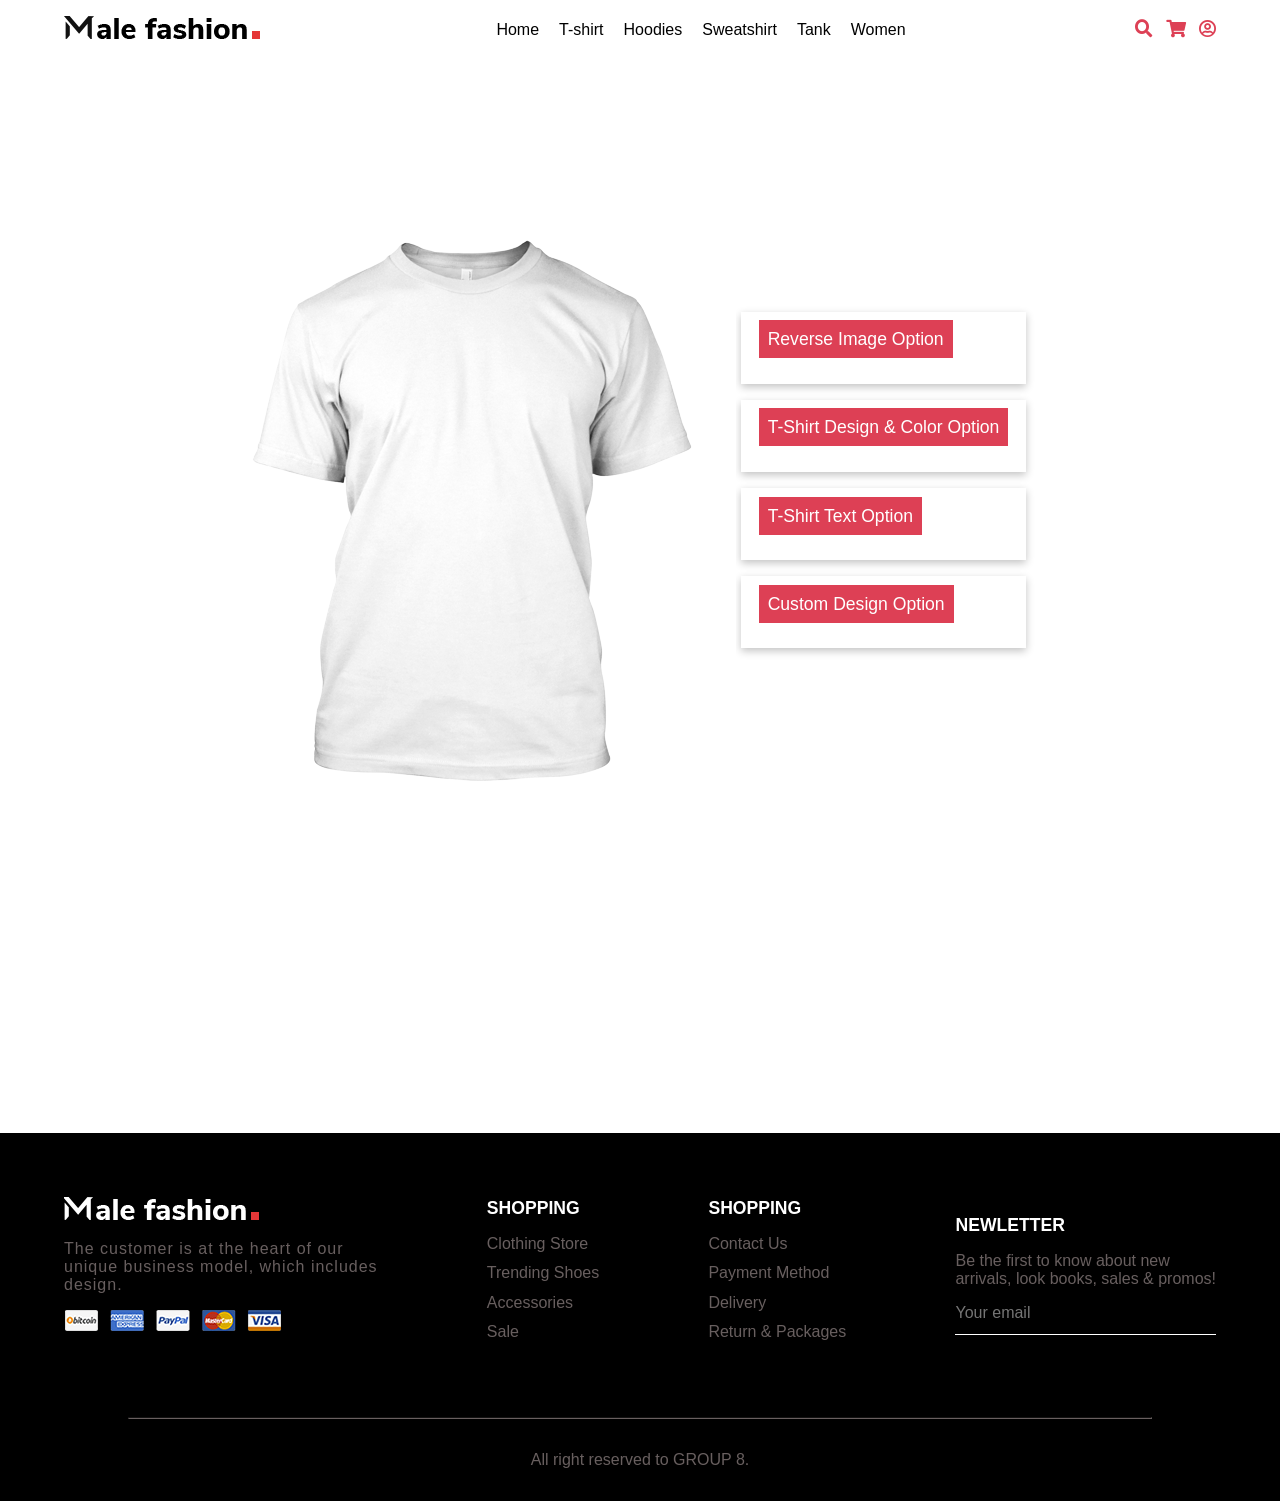
<file: custome.html>
<!DOCTYPE html>
    <html lang="en">
    <head>
        <meta charset="UTF-8">
        <meta name="viewport" content="width=device-width, initial-scale=1.0">
        <meta http-equiv="X-UA-Compatible" content="ie=edge">
        <title>Designer</title>
        <link rel="stylesheet" href="https://use.fontawesome.com/releases/v5.15.4/css/all.css" integrity="sha384-DyZ88mC6Up2uqS4h/KRgHuoeGwBcD4Ng9SiP4dIRy0EXTlnuz47vAwmeGwVChigm" crossorigin="anonymous">
        <link rel="stylesheet" href="styles.css">
        <script src="shop.js" async defer></script>
    </head>
    <body>
        <!-- Create the container of the tool -->
        
        <header id="navbar" class="custome-nav">
            <nav class="navbar">
                <div class="section-1">
                    <a href="index.html"><img src="img/black-logo.webp" alt="logo"></a>
                </div>
                <ul class="section-2">
                    <li><a href="index.html" class="active">Home</a></li>
                    <li><a href="custome.html">T-shirt</a></li>
                    <li><a href="hoodies.html">Hoodies</a></li>
                    <li><a href="sweatshirt.html">Sweatshirt</a></li>
                    <li><a href="tank.html">Tank</a></li>
                    <li><a href="women.html">Women</a></li>
                </ul>
                <div class="section-3">
                    <i class="fas fa-search"></i>
                    <a href="#" id="cart-icon"><i class="fas fa-shopping-cart"></i></a>
                    <div class="cart">
                        <h2 class="cart-title">Your Cart</h2>
                        <div class="cart-content">
                            <div class="cart-box">
                                <div id="append-img-front"></div>
                                <div class="detail-box">
                                    <div class="cart-product-title">Custom Clothes</div>
                                    <div class="cart-price">$20</div>
                                    <input type="number" value="1" class="cart-quantity">
                                </div>
                                <i class="fas fa-trash cart-remover btn-danger"></i>
                            </div>
                            <div class="cart-box">
                                <div id="append-img-back"></div>
                                <div class="detail-box">
                                    <div class="cart-product-title">Custom Clothes</div>
                                    <div class="cart-price">$20</div>
                                    <input type="number" value="1" class="cart-quantity">
                                </div>
                                <i class="fas fa-trash cart-remover btn-danger"></i>
                            </div>
                        </div>
                        <div class="total">
                            <div class="total-title">Total</div>
                            <div class="total-price">$0</div>
                        </div>
    
                        <button type="button" class="btn-buy">Buy Now</button>
                        <i class="fas fa-times" id="close-cart"></i>
                    </div>
                    <a href="login/index.html" id="login"><i class="far fa-user-circle"></i></a>
                    <div class="hamburger">
                        <span class="top"></span>
                        <span class="middle"></span>
                        <span class="bottom"></span>
                    </div>
                </div>
            </nav>
        </header>
        <main class="custome">
            
            <div id="tshirt-div">
                <img id="tshirt-backgroundpicture" src="img/clothes/crew_front.png"/>
                <div id="drawingArea" class="drawing-area">					
                    <div class="canvas-container">
                        <canvas id="tshirt-canvas" width="200" height="400"></canvas>
                    </div>
                </div>
            </div>

            <div class="container">
                <div class="canva-div">
                    <div class="change">

                        <div class="reverse-option">
                            <button class="reverse-header dropdown-menu"><a href="#" class="drop-btn">Reverse Image Option</a></button>
                            <div class="dropdown-content">
                                <div class="front-back">
                                    <div class="front f-same">
                                        <label for="tshirt-back">T-Shirt Back:</label>
                                        <button id="flipback" type="button" class="btn" onclick="reverse1Image()" title="Rotate View">
                                            <i class="fas fa-retweet"></i>
                                        </button>
                                    </div>
                                    <div class="back f-same">
                                        <label for="tshirt-back">T-Shirt Front:</label>
                                        <button id="flipback" type="button" class="btn" onclick="reverse2Image()" title="Rotate View">
                                            <i class="fas fa-retweet"></i>
                                        </button>
                                    </div>
                                </div>
                            </div>
                        </div>

                        <div class="design-selection">
                            <button class="reverse-header dropdown-menu-1"><a href="#" class="drop-btn">T-Shirt Design & Color Option</a></button>
                            <!-- <h2 class="rev-header">T-Shirt Design & Color Option</h2> -->
                            <div class="dropdown-content-1">
                                <div class="custom-selection">
                                    <label for="tshirt-design">T-Shirt Design:</label>
                                    <select id="tshirt-design" class="tshirt-color">
                                        <option value="">Select one of our designs ...</option>
                                        <option value="img/sample/batman.png">Batman</option>
                                    </select>
                                </div>
                                <div class="color-selection">
                                    <label for="tshirt-color">T-Shirt Color:</label>
                                    <select id="tshirt-color" class="tshirt-color">
                                        <!-- You can add any color with a new option and definings its hex code -->
                                        <option value="#fff" !important>White</option>
                                        <option value="#180A0A" >Black</option>
                                        <option value="#FF1818">Red</option>
                                        <option value="#008000">Green</option>
                                        <option value="#ff0">Yellow</option>
                                        <option value="#4D77FF">Sky Blue</option>
                                        <option value="#F473B9">Pink</option>
                                        <option value="#D8D2CB">Grey</option>
                                        <option value="#008000">Green</option>
                                        <option value="#8A39E1">Violet</option>
                                    </select>
                                </div>
                                <div class="random-color-selection">
                                    <button id="random" >Random Color</button>
                                </div>
                            </div>
                        </div>
            
                        

                        <div class="text-selection">
                            <button class="reverse-header dropdown-menu-2"><a href="#" class="drop-btn">T-Shirt Text Option</a></button>
                            <!-- <h2 class="rev-header">T-Shirt Design & Color Option</h2> -->
                            <div class="dropdown-content-2">
                                <label for="tshirt-text">T-Shirt text:</label>
                                <input id="tshirt-text" class="tshirt-txt" type="text" placeholder="Enter your text here!!">
                                <!-- <input class="span2" id="text-string" type="text" placeholder="add text here..."> -->
                                <button id="add-text" class="txt-btn" title="Add text">
                                    <i class="fas fa-check"></i>
                                </button>
                            </div>
                        </div>
                        
                        <div class="input-selection">
                            <button class="reverse-header dropdown-menu-3"><a href="#" class="drop-btn">Custom Design Option</a></button>
                            <!-- <h2 class="rev-header">Custom Design Option</h2> -->
                            <div class="dropdown-content-3">
                                <label for="tshirt-custompicture" class="input-field">Upload your own design:</label>
                                <input type="file" class="input-btn" id="tshirt-custompicture" />
                                <p>To remove a loaded picture on the clothes select it and press the <kbd>DEL</kbd> key.</p>
                                <button id="btnDisplayFront" class="btnDisplay">Front Save</button>
                                <button id="btnDisplayBack" class="btnDisplay">Back Save</button>
                            </div>
                        </div>
                    </div>
                </div>
            </div>

        </main>

        <main class="footer footer-custome">
            <div class="footer-container">
                <div class="col-1">
                    <div class="row-0">
                        <img src="img/logo.webp" alt="logo">
                        <p>The customer is at the heart of our <br> unique business model, which includes <br> design.</p>
                        <a href=""><img src="img/payment.webp" alt="payment-logo"></a>
                    </div>
                    <div class="row row-1">
                        <h3>SHOPPING</h3>
                        <ul class="footer-shopping-link">
                            <li><a href="">Clothing Store</a></li>
                            <li><a href="">Trending Shoes</a></li>
                            <li><a href="">Accessories</a></li>
                            <li><a href="">Sale</a></li>
                        </ul>
                    </div>
                    <div class="row row-2">
                        <h3>SHOPPING</h3>
                        <ul class="footer-shopping-link">
                            <li><a href="">Contact Us</a></li>
                            <li><a href="">Payment Method</a></li>
                            <li><a href="">Delivery</a></li>
                            <li><a href="">Return & Packages</a></li>
                        </ul>
                    </div>
                    <div class="row-3">
                        <h1>NEWLETTER</h1>
                        <p>Be the first to know about new <br> arrivals, look books, sales & promos!</p>
                        <form action="" method="post">
                            <input type="email" name="email-id" placeholder="Your email">
                            <button type="submit"><i class="fa fa-envelope-o"></i></button>
                        </form>
                    </div>
                </div>
                <div class="hr">
                    <hr>
                </div>
                <div class="col-2">
                    <p>All right reserved to GROUP 8.</p>
                </div>
            </div>
        </main>

        <!-- Include Fabric.js in the page -->
        <script src="fabric.min.js"></script>
        <script src="dom-to-image.js"></script>
        <script src="custome.js"></script>
        
    </body>
</html>
</file>
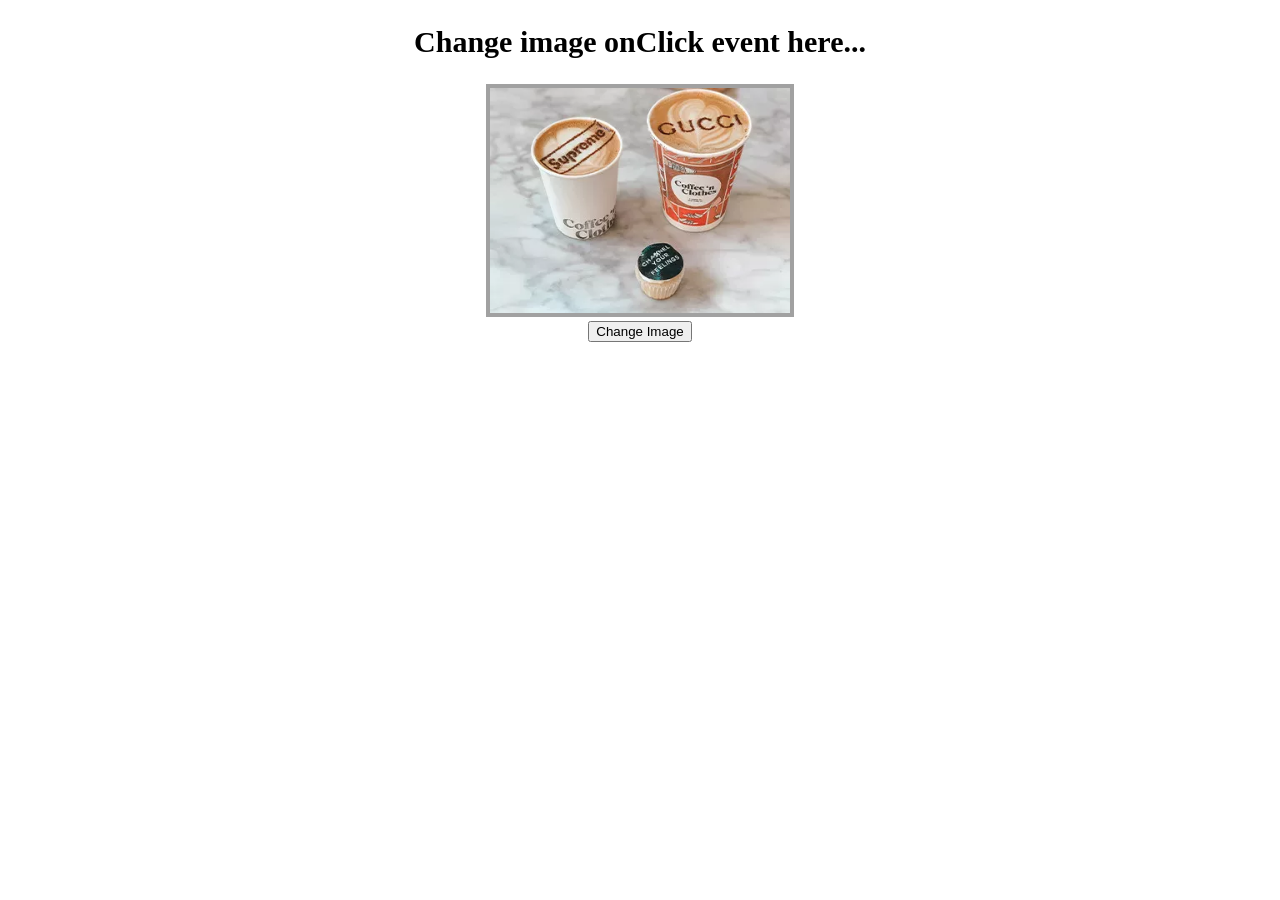
<file: fake.html>
<!DOCTYPE html>
<html>
<head>
	<title>javascript change image onclick event
</title>
<style type="text/css">
	h2 {
    text-align: center;
    font-size: 30px;
	}
	img#getImage {
    width: 300px;
    height: auto;  
    border: 4px solid #a1a1a1;  
	}
	div {
    text-align: center;
	}
</style>
</head>
<body>
	<div>
		<h2>Change image onClick event here...</h2>
		<img src="img/blog/blog-1.jpg" id="getImage">
    	
    </div>
    <div>
    	<input type="button" onclick="imagefun()" value="Change Image">
    </div>
    <script>
        function imagefun() {
            var Image_Id = document.getElementById('getImage');
            if (Image_Id.src.match("img/blog/blog-1.jpg")) {
                Image_Id.src = "img/blog/blog-2.jpg";
                Image_Id.src = "img/blog/blog-3.jpg";
            }
            else {
                Image_Id.src = "img/blog/blog-1.jpg";
            }
        }        
    </script>

</body>
</html>
</file>
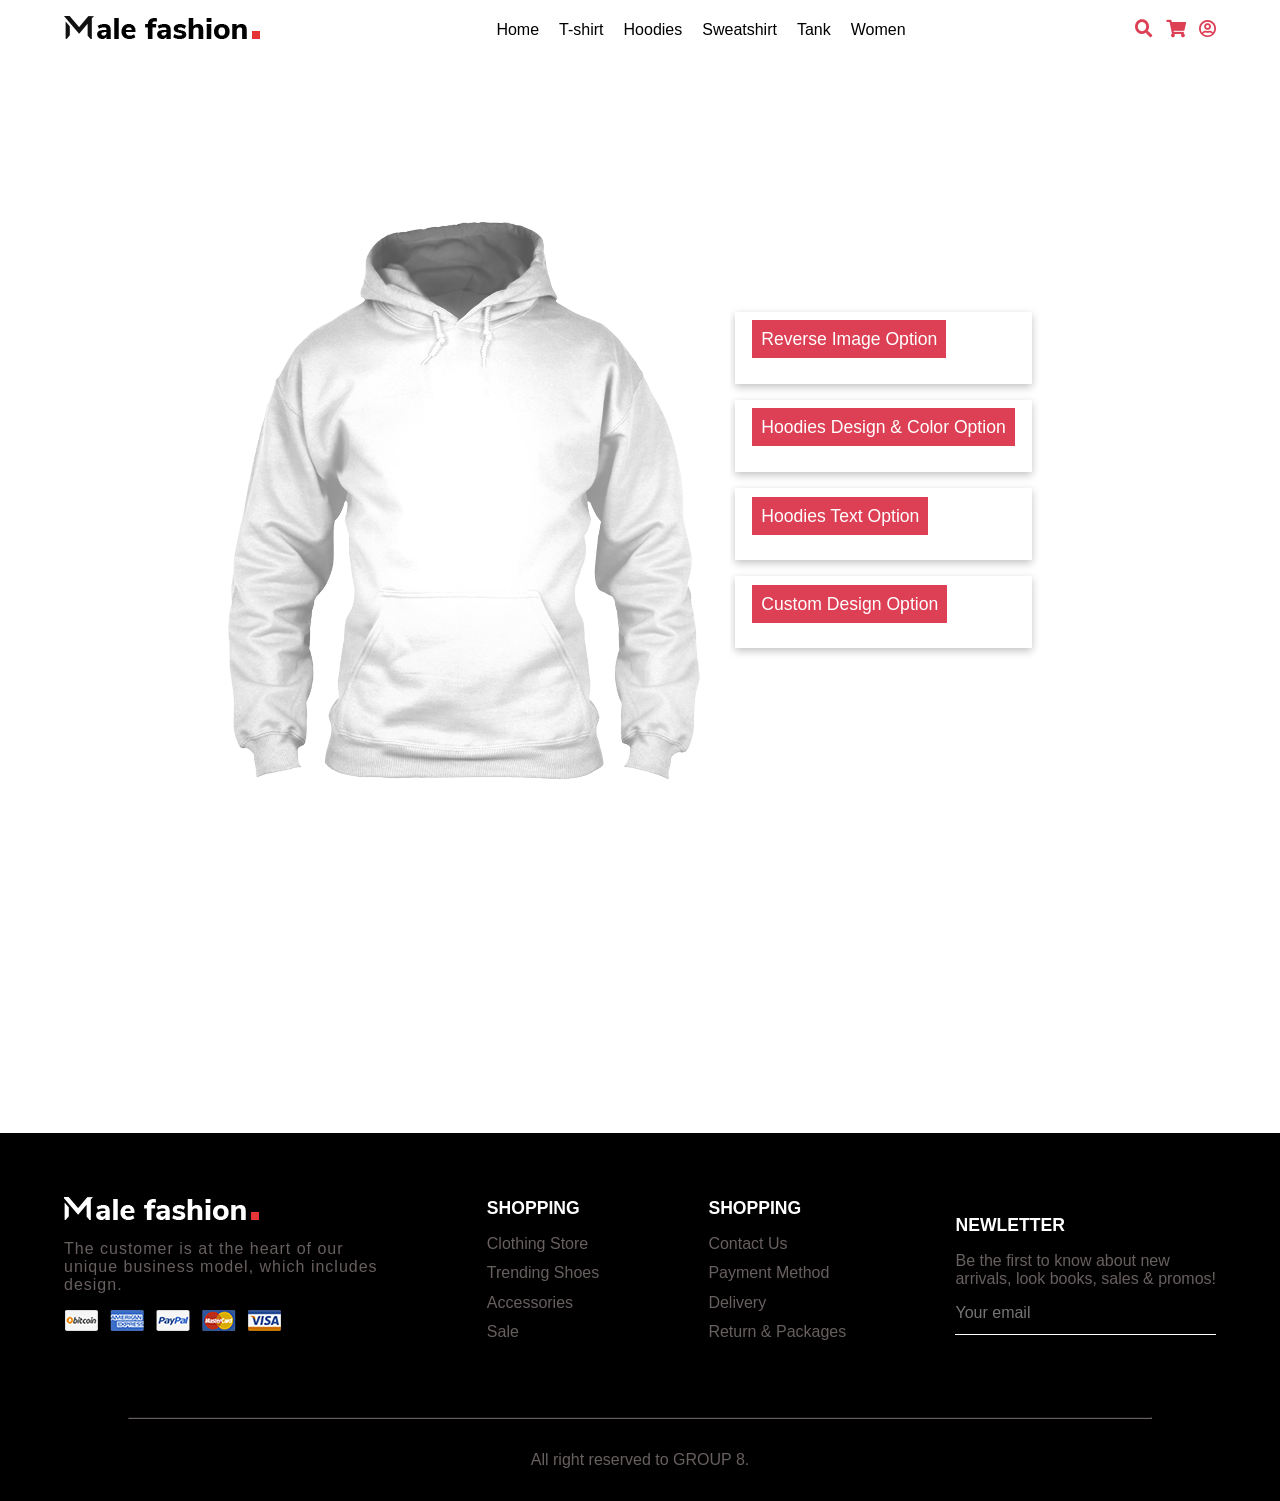
<file: hoodies.html>
<!DOCTYPE html>
    <html lang="en">
    <head>
        <meta charset="UTF-8">
        <meta name="viewport" content="width=device-width, initial-scale=1.0">
        <meta http-equiv="X-UA-Compatible" content="ie=edge">
        <title>Designer</title>
        <link rel="stylesheet" href="https://use.fontawesome.com/releases/v5.15.4/css/all.css" integrity="sha384-DyZ88mC6Up2uqS4h/KRgHuoeGwBcD4Ng9SiP4dIRy0EXTlnuz47vAwmeGwVChigm" crossorigin="anonymous">
        <link rel="stylesheet" href="styles.css">
        <script src="shop.js" async defer></script>
    </head>
    <body>
        <!-- Create the container of the tool -->
        
        <header id="navbar" class="custome-nav">
            <nav class="navbar">
                <div class="section-1">
                    <a href="index.html"><img src="img/black-logo.webp" alt="logo"></a>
                </div>
                <ul class="section-2">
                    <li><a href="index.html" class="active">Home</a></li>
                    <li><a href="custome.html">T-shirt</a></li>
                    <li><a href="hoodies.html">Hoodies</a></li>
                    <li><a href="sweatshirt.html">Sweatshirt</a></li>
                    <li><a href="tank.html">Tank</a></li>
                    <li><a href="women.html">Women</a></li>
                </ul>
                <div class="section-3">
                    <i class="fas fa-search"></i>
                    <a href="#" id="cart-icon"><i class="fas fa-shopping-cart"></i></a>
                    <div class="cart">
                        <h2 class="cart-title">Your Cart</h2>
                        <div class="cart-content">
                            <div class="cart-box">
                                <div id="append-img-front"></div>
                                <div class="detail-box">
                                    <div class="cart-product-title">Custom Clothes</div>
                                    <div class="cart-price">$20</div>
                                    <input type="number" value="1" class="cart-quantity">
                                </div>
                                <i class="fas fa-trash cart-remover btn-danger"></i>
                            </div>
                            <div class="cart-box">
                                <div id="append-img-back"></div>
                                <div class="detail-box">
                                    <div class="cart-product-title">Custom Clothes</div>
                                    <div class="cart-price">$20</div>
                                    <input type="number" value="1" class="cart-quantity">
                                </div>
                                <i class="fas fa-trash cart-remover btn-danger"></i>
                            </div>
                        </div>
                        <div class="total">
                            <div class="total-title">Total</div>
                            <div class="total-price">$0</div>
                        </div>
    
                        <button type="button" class="btn-buy">Buy Now</button>
                        <i class="fas fa-times" id="close-cart"></i>
                    </div>
                    <a href="login/index.html" id="login"><i class="far fa-user-circle"></i></a>
                    <div class="hamburger">
                        <span class="top"></span>
                        <span class="middle"></span>
                        <span class="bottom"></span>
                    </div>
                </div>
            </nav>
        </header>
        <main class="custome">
            
            <div id="tshirt-div">
                <img id="tshirt-backgroundpicture" src="img/clothes/mens_hoodie_front.png"/>
                <div id="drawingArea" class="drawing-area">					
                    <div class="canvas-container">
                        <canvas id="tshirt-canvas" width="200" height="400"></canvas>
                    </div>
                </div>
            </div>

            <div class="container">
                <div class="canva-div">
                    <div class="change">

                        <div class="reverse-option">
                            <button class="reverse-header dropdown-menu"><a href="#" class="drop-btn">Reverse Image Option</a></button>
                            <div class="dropdown-content">
                                <div class="front-back">
                                    <div class="front f-same">
                                        <label for="tshirt-back">Hoodies Back:</label>
                                        <button id="flipback" type="button" class="btn" onclick="reverse3Image()" title="Rotate View">
                                            <i class="fas fa-retweet"></i>
                                        </button>
                                    </div>
                                    <div class="back f-same">
                                        <label for="tshirt-back">Hoodies Front:</label>
                                        <button id="flipback" type="button" class="btn" onclick="reverse4Image()" title="Rotate View">
                                            <i class="fas fa-retweet"></i>
                                        </button>
                                    </div>
                                </div>
                            </div>
                        </div>

                        <div class="design-selection">
                            <button class="reverse-header dropdown-menu-1"><a href="#" class="drop-btn">Hoodies Design & Color Option</a></button>
                            <!-- <h2 class="rev-header">T-Shirt Design & Color Option</h2> -->
                            <div class="dropdown-content-1">
                                <div class="custom-selection">
                                    <label for="tshirt-design">Hoodies Design:</label>
                                    <select id="tshirt-design" class="tshirt-color">
                                        <option value="">Select one of our designs ...</option>
                                        <option value="img/sample/batman.png">Batman</option>
                                    </select>
                                </div>
                                <div class="color-selection">
                                    <label for="tshirt-color">Hoodies Color:</label>
                                    <select id="tshirt-color" class="tshirt-color">
                                        <!-- You can add any color with a new option and definings its hex code -->
                                        <option value="#fff" !important>White</option>
                                        <option value="#180A0A" >Black</option>
                                        <option value="#FF1818">Red</option>
                                        <option value="#008000">Green</option>
                                        <option value="#ff0">Yellow</option>
                                        <option value="#4D77FF">Sky Blue</option>
                                        <option value="#F473B9">Pink</option>
                                        <option value="#D8D2CB">Grey</option>
                                        <option value="#008000">Green</option>
                                        <option value="#8A39E1">Violet</option>
                                    </select>
                                </div>
                                <div class="random-color-selection">
                                    <button id="random" >Random Color</button>
                                </div>
                            </div>
                        </div>
            
                        

                        <div class="text-selection">
                            <button class="reverse-header dropdown-menu-2"><a href="#" class="drop-btn">Hoodies Text Option</a></button>
                            <!-- <h2 class="rev-header">T-Shirt Design & Color Option</h2> -->
                            <div class="dropdown-content-2">
                                <label for="tshirt-text">Hoodies text:</label>
                                <input id="tshirt-text" class="tshirt-txt" type="text" placeholder="Enter your text here!!">
                                <!-- <input class="span2" id="text-string" type="text" placeholder="add text here..."> -->
                                <button id="add-text" class="txt-btn" title="Add text">
                                    <i class="fas fa-check"></i>
                                </button>
                            </div>
                        </div>
                        
                        <div class="input-selection">
                            <button class="reverse-header dropdown-menu-3"><a href="#" class="drop-btn">Custom Design Option</a></button>
                            <!-- <h2 class="rev-header">Custom Design Option</h2> -->
                            <div class="dropdown-content-3">
                                <label for="tshirt-custompicture" class="input-field">Upload your own design:</label>
                                <input type="file" class="input-btn" id="tshirt-custompicture" />
                                <p>To remove a loaded picture on the clothes select it and press the <kbd>DEL</kbd> key.</p>
                                <button id="btnDisplayFront" class="btnDisplay">Front Save</button>
                                <button id="btnDisplayBack" class="btnDisplay">Back Save</button>
                            </div>
                        </div>
                    </div>
                </div>
            </div>

        </main>

        <main class="footer footer-custome">
            <div class="footer-container">
                <div class="col-1">
                    <div class="row-0">
                        <img src="img/logo.webp" alt="logo">
                        <p>The customer is at the heart of our <br> unique business model, which includes <br> design.</p>
                        <a href=""><img src="img/payment.webp" alt="payment-logo"></a>
                    </div>
                    <div class="row row-1">
                        <h3>SHOPPING</h3>
                        <ul class="footer-shopping-link">
                            <li><a href="">Clothing Store</a></li>
                            <li><a href="">Trending Shoes</a></li>
                            <li><a href="">Accessories</a></li>
                            <li><a href="">Sale</a></li>
                        </ul>
                    </div>
                    <div class="row row-2">
                        <h3>SHOPPING</h3>
                        <ul class="footer-shopping-link">
                            <li><a href="">Contact Us</a></li>
                            <li><a href="">Payment Method</a></li>
                            <li><a href="">Delivery</a></li>
                            <li><a href="">Return & Packages</a></li>
                        </ul>
                    </div>
                    <div class="row-3">
                        <h1>NEWLETTER</h1>
                        <p>Be the first to know about new <br> arrivals, look books, sales & promos!</p>
                        <form action="" method="post">
                            <input type="email" name="email-id" placeholder="Your email">
                            <button type="submit"><i class="fa fa-envelope-o"></i></button>
                        </form>
                    </div>
                </div>
                <div class="hr">
                    <hr>
                </div>
                <div class="col-2">
                    <p>All right reserved to GROUP 8.</p>
                </div>
            </div>
        </main>

        <!-- Include Fabric.js in the page -->
        <script src="fabric.min.js"></script>
        <script src="dom-to-image.js"></script>
        <script src="custome.js"></script>
        
    </body>
</html>
</file>
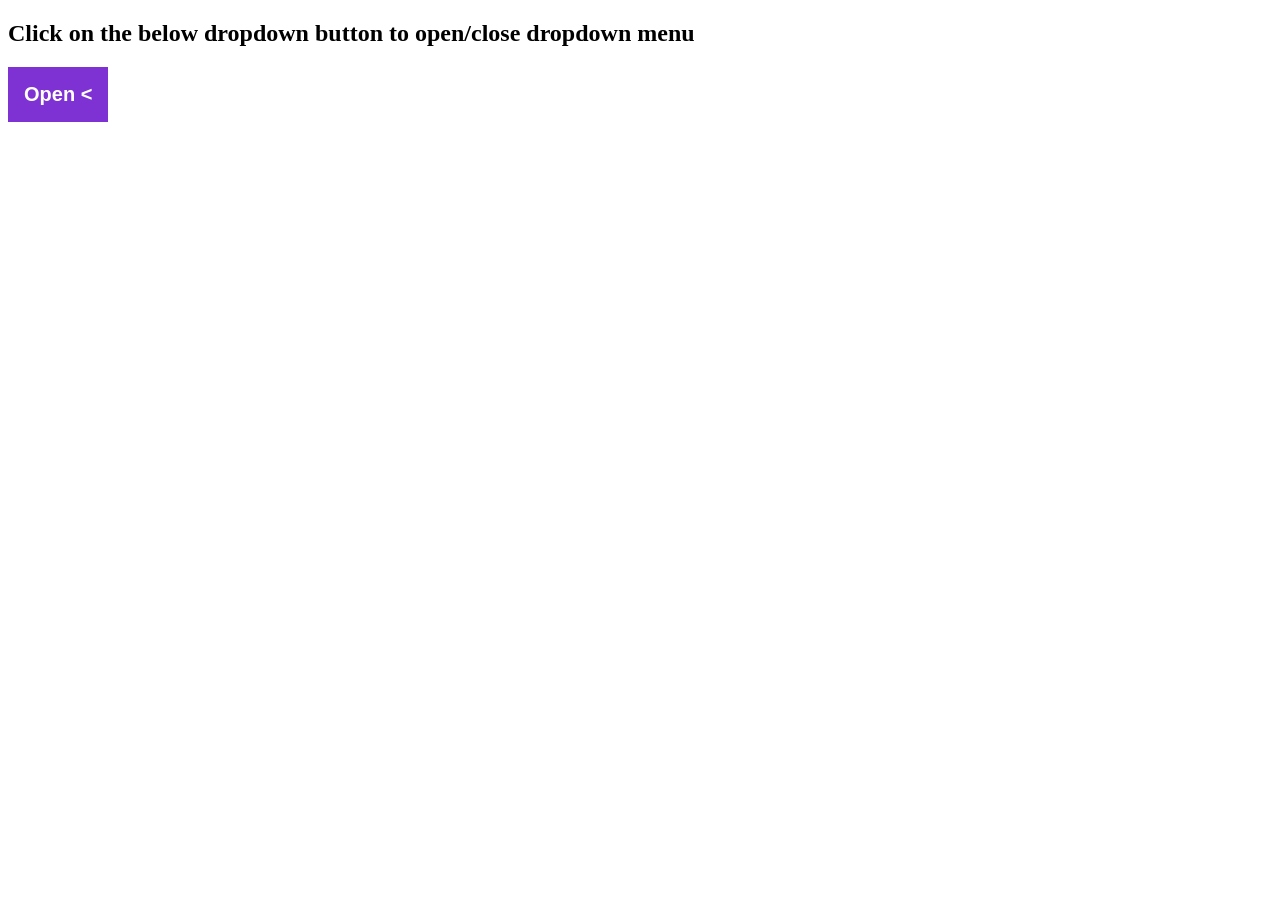
<file: practice.html>
<!DOCTYPE html>
<html>
<head>
<meta name="viewport" content="width=device-width, initial-scale=1" />
<style>
.menu-btn {
   background-color: #7e32d4;
   color: white;
   padding: 16px;
   font-size: 20px;
   font-weight: bolder;
   font-family: 'Segoe UI', Tahoma, Geneva, Verdana, sans-serif;
   border: none;
}
.dropdown-menu {
   position: relative;
   display: inline-block;
}
.menu-content {
   display: none;
   position: absolute;
   background-color: #017575;
   min-width: 160px;
   z-index: 1;
}
.links {
   color: rgb(255, 255, 255);
   padding: 12px 16px;
   text-decoration: none;
   display: block;
   font-size: 18px;
   font-weight: bold;
   border-bottom: 1px solid black;
}
.links:hover {
   background-color: rgb(8, 107, 46);
}
.dropdown-menu:hover .menu-btn {
   background-color: #3e8e41;
}
</style>
</head>
<body>
<h2>Click on the below dropdown button to open/close dropdown menu</h2>
<div class="dropdown-menu">
<button class="menu-btn">Open <</button>
<div class="menu-content">
<a class="links" href="#">Contact Us</a>
<a class="links" href="#">Visit Us</a>
<a class="links" href="#">About Us</a>
</div>
</div>
<script>
let dropdownBtn = document.querySelector('.dropdown-menu');
let menuContent = document.querySelector('.dropdown-content');
dropdownBtn.addEventListener('click',()=>{
   if(menuContent.style.display==="none"){
      menuContent.style.display="block";
   } else {
      menuContent.style.display="none";
   }
})
</script>
</body>
</html>
</file>
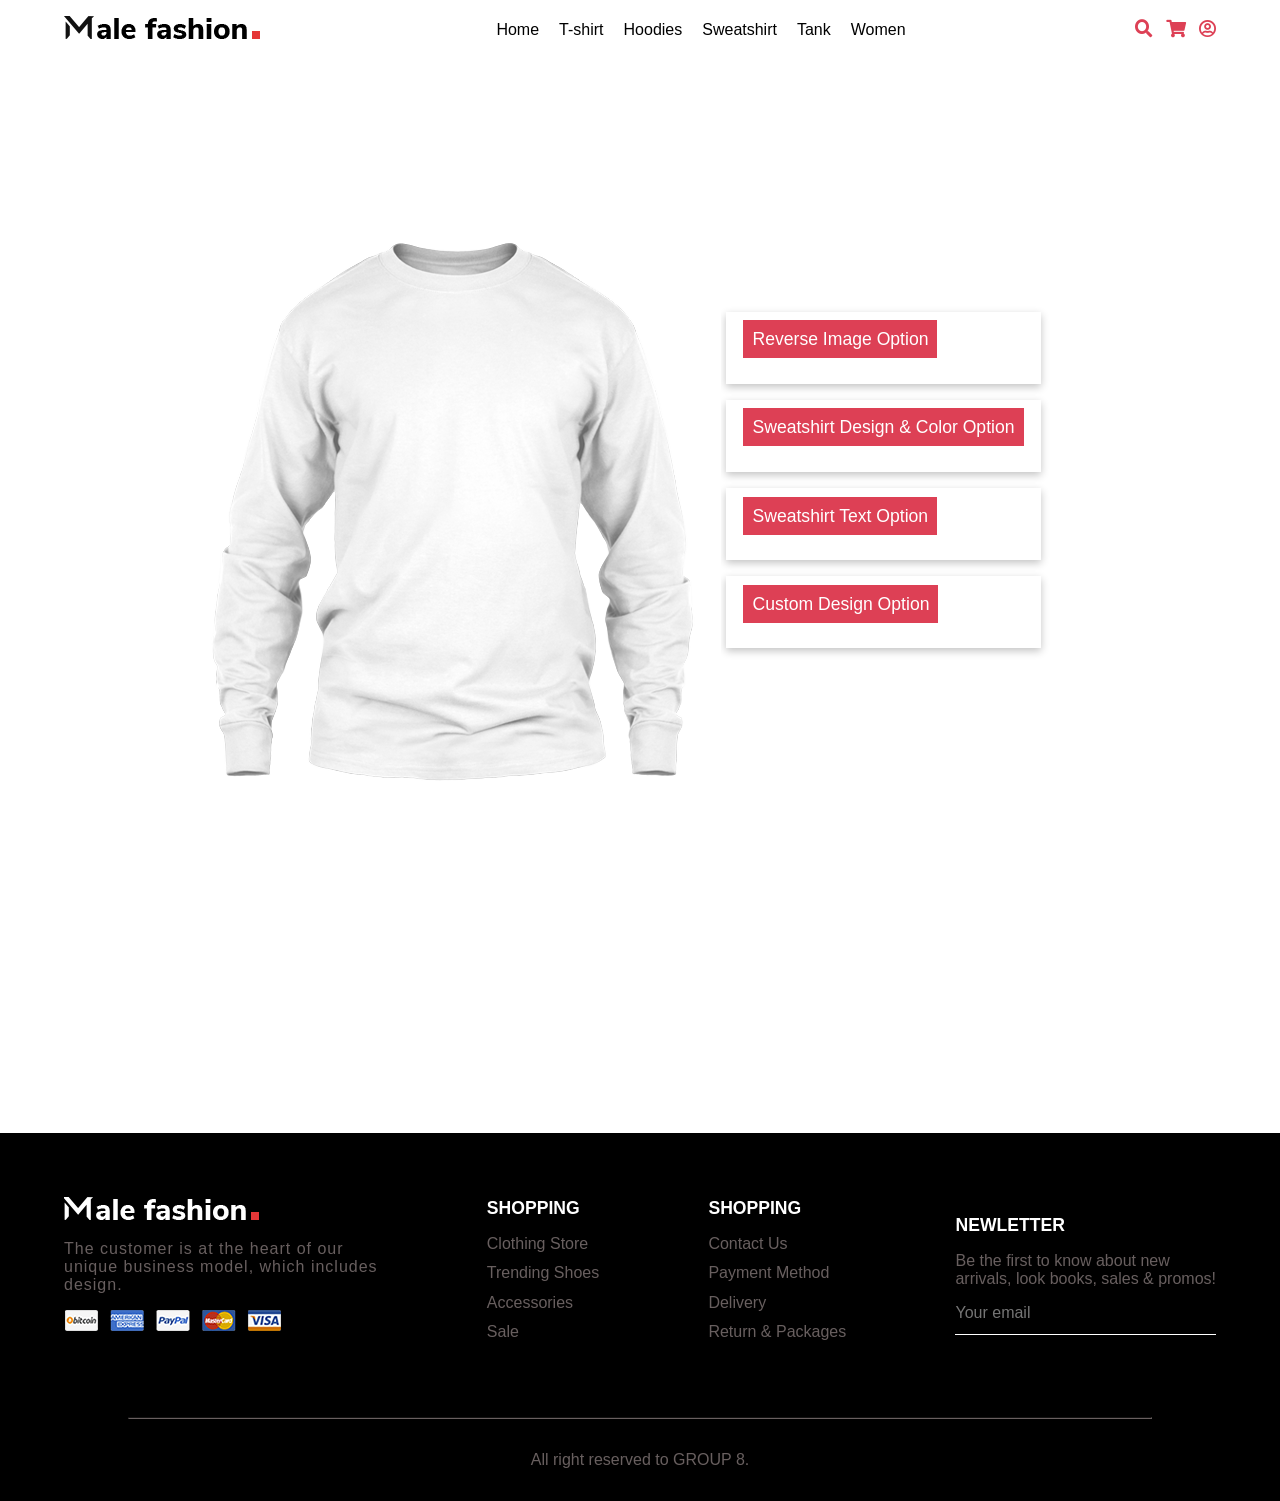
<file: sweatshirt.html>
<!DOCTYPE html>
    <html lang="en">
    <head>
        <meta charset="UTF-8">
        <meta name="viewport" content="width=device-width, initial-scale=1.0">
        <meta http-equiv="X-UA-Compatible" content="ie=edge">
        <title>Designer</title>
        <link rel="stylesheet" href="https://use.fontawesome.com/releases/v5.15.4/css/all.css" integrity="sha384-DyZ88mC6Up2uqS4h/KRgHuoeGwBcD4Ng9SiP4dIRy0EXTlnuz47vAwmeGwVChigm" crossorigin="anonymous">
        <link rel="stylesheet" href="styles.css">
        <script src="shop.js" async defer></script>
    </head>
    <body>
        <!-- Create the container of the tool -->
        
        <header id="navbar" class="custome-nav">
            <nav class="navbar">
                <div class="section-1">
                    <a href="index.html"><img src="img/black-logo.webp" alt="logo"></a>
                </div>
                <ul class="section-2">
                    <li><a href="index.html" class="active">Home</a></li>
                    <li><a href="custome.html">T-shirt</a></li>
                    <li><a href="hoodies.html">Hoodies</a></li>
                    <li><a href="sweatshirt.html">Sweatshirt</a></li>
                    <li><a href="tank.html">Tank</a></li>
                    <li><a href="women.html">Women</a></li>
                </ul>
                <div class="section-3">
                    <i class="fas fa-search"></i>
                    <a href="#" id="cart-icon"><i class="fas fa-shopping-cart"></i></a>
                    <div class="cart">
                        <h2 class="cart-title">Your Cart</h2>
                        <div class="cart-content">
                            <div class="cart-box">
                                <div id="append-img-front"></div>
                                <div class="detail-box">
                                    <div class="cart-product-title">Custom Clothes</div>
                                    <div class="cart-price">$20</div>
                                    <input type="number" value="1" class="cart-quantity">
                                </div>
                                <i class="fas fa-trash cart-remover btn-danger"></i>
                            </div>
                            <div class="cart-box">
                                <div id="append-img-back"></div>
                                <div class="detail-box">
                                    <div class="cart-product-title">Custom Clothes</div>
                                    <div class="cart-price">$20</div>
                                    <input type="number" value="1" class="cart-quantity">
                                </div>
                                <i class="fas fa-trash cart-remover btn-danger"></i>
                            </div>
                        </div>
                        <div class="total">
                            <div class="total-title">Total</div>
                            <div class="total-price">$40</div>
                        </div>
    
                        <button type="button" class="btn-buy">Buy Now</button>
                        <i class="fas fa-times" id="close-cart"></i>
                    </div>
                    <a href="login/index.html" id="login"><i class="far fa-user-circle"></i></a>
                    <div class="hamburger">
                        <span class="top"></span>
                        <span class="middle"></span>
                        <span class="bottom"></span>
                    </div>
                </div>
            </nav>
        </header>
        <main class="custome">
            
            <div id="tshirt-div">
                <img id="tshirt-backgroundpicture" src="img/clothes/mens_longsleeve_front.png"/>
                <div id="drawingArea" class="drawing-area">					
                    <div class="canvas-container">
                        <canvas id="tshirt-canvas" width="200" height="400"></canvas>
                    </div>
                </div>
            </div>

            <div class="container">
                <div class="canva-div">
                    <div class="change">

                        <div class="reverse-option">
                            <button class="reverse-header dropdown-menu"><a href="#" class="drop-btn">Reverse Image Option</a></button>
                            <div class="dropdown-content">
                                <div class="front-back">
                                    <div class="front f-same">
                                        <label for="tshirt-back">Sweatshirt Back:</label>
                                        <button id="flipback" type="button" class="btn" onclick="reverse5Image()" title="Rotate View">
                                            <i class="fas fa-retweet"></i>
                                        </button>
                                    </div>
                                    <div class="back f-same">
                                        <label for="tshirt-back">Sweatshirt Front:</label>
                                        <button id="flipback" type="button" class="btn" onclick="reverse6Image()" title="Rotate View">
                                            <i class="fas fa-retweet"></i>
                                        </button>
                                    </div>
                                </div>
                            </div>
                        </div>

                        <div class="design-selection">
                            <button class="reverse-header dropdown-menu-1"><a href="#" class="drop-btn">Sweatshirt Design & Color Option</a></button>
                            <!-- <h2 class="rev-header">T-Shirt Design & Color Option</h2> -->
                            <div class="dropdown-content-1">
                                <div class="custom-selection">
                                    <label for="tshirt-design">Sweatshirt Design:</label>
                                    <select id="tshirt-design" class="tshirt-color">
                                        <option value="">Select one of our designs ...</option>
                                        <option value="img/sample/batman.png">Batman</option>
                                    </select>
                                </div>
                                <div class="color-selection">
                                    <label for="tshirt-color">Sweatshirt Color:</label>
                                    <select id="tshirt-color" class="tshirt-color">
                                        <!-- You can add any color with a new option and definings its hex code -->
                                        <option value="#fff" !important>White</option>
                                        <option value="#180A0A" >Black</option>
                                        <option value="#FF1818">Red</option>
                                        <option value="#008000">Green</option>
                                        <option value="#ff0">Yellow</option>
                                        <option value="#4D77FF">Sky Blue</option>
                                        <option value="#F473B9">Pink</option>
                                        <option value="#D8D2CB">Grey</option>
                                        <option value="#008000">Green</option>
                                        <option value="#8A39E1">Violet</option>
                                    </select>
                                </div>
                                <div class="random-color-selection">
                                    <button id="random" >Random Color</button>
                                </div>
                            </div>
                        </div>
            
                        

                        <div class="text-selection">
                            <button class="reverse-header dropdown-menu-2"><a href="#" class="drop-btn">Sweatshirt Text Option</a></button>
                            <!-- <h2 class="rev-header">T-Shirt Design & Color Option</h2> -->
                            <div class="dropdown-content-2">
                                <label for="tshirt-text">Sweatshirt text:</label>
                                <input id="tshirt-text" class="tshirt-txt" type="text" placeholder="Enter your text here!!">
                                <!-- <input class="span2" id="text-string" type="text" placeholder="add text here..."> -->
                                <button id="add-text" class="txt-btn" title="Add text">
                                    <i class="fas fa-check"></i>
                                </button>
                            </div>
                        </div>
                        
                        <div class="input-selection">
                            <button class="reverse-header dropdown-menu-3"><a href="#" class="drop-btn">Custom Design Option</a></button>
                            <!-- <h2 class="rev-header">Custom Design Option</h2> -->
                            <div class="dropdown-content-3">
                                <label for="tshirt-custompicture" class="input-field">Upload your own design:</label>
                                <input type="file" class="input-btn" id="tshirt-custompicture" />
                                <p>To remove a loaded picture on the clothes select it and press the <kbd>DEL</kbd> key.</p>
                                <button id="btnDisplayFront" class="btnDisplay">Front Save</button>
                                <button id="btnDisplayBack" class="btnDisplay">Back Save</button>
                            </div>
                        </div>
                    </div>
                </div>
            </div>

        </main>

        <main class="footer footer-custome">
            <div class="footer-container">
                <div class="col-1">
                    <div class="row-0">
                        <img src="img/logo.webp" alt="logo">
                        <p>The customer is at the heart of our <br> unique business model, which includes <br> design.</p>
                        <a href=""><img src="img/payment.webp" alt="payment-logo"></a>
                    </div>
                    <div class="row row-1">
                        <h3>SHOPPING</h3>
                        <ul class="footer-shopping-link">
                            <li><a href="">Clothing Store</a></li>
                            <li><a href="">Trending Shoes</a></li>
                            <li><a href="">Accessories</a></li>
                            <li><a href="">Sale</a></li>
                        </ul>
                    </div>
                    <div class="row row-2">
                        <h3>SHOPPING</h3>
                        <ul class="footer-shopping-link">
                            <li><a href="">Contact Us</a></li>
                            <li><a href="">Payment Method</a></li>
                            <li><a href="">Delivery</a></li>
                            <li><a href="">Return & Packages</a></li>
                        </ul>
                    </div>
                    <div class="row-3">
                        <h1>NEWLETTER</h1>
                        <p>Be the first to know about new <br> arrivals, look books, sales & promos!</p>
                        <form action="" method="post">
                            <input type="email" name="email-id" placeholder="Your email">
                            <button type="submit"><i class="fa fa-envelope-o"></i></button>
                        </form>
                    </div>
                </div>
                <div class="hr">
                    <hr>
                </div>
                <div class="col-2">
                    <p>All right reserved to GROUP 8.</p>
                </div>
            </div>
        </main>

        <!-- Include Fabric.js in the page -->
        <script src="fabric.min.js"></script>
        <script src="dom-to-image.js"></script>
        <script src="custome.js"></script>
        
    </body>
</html>
</file>
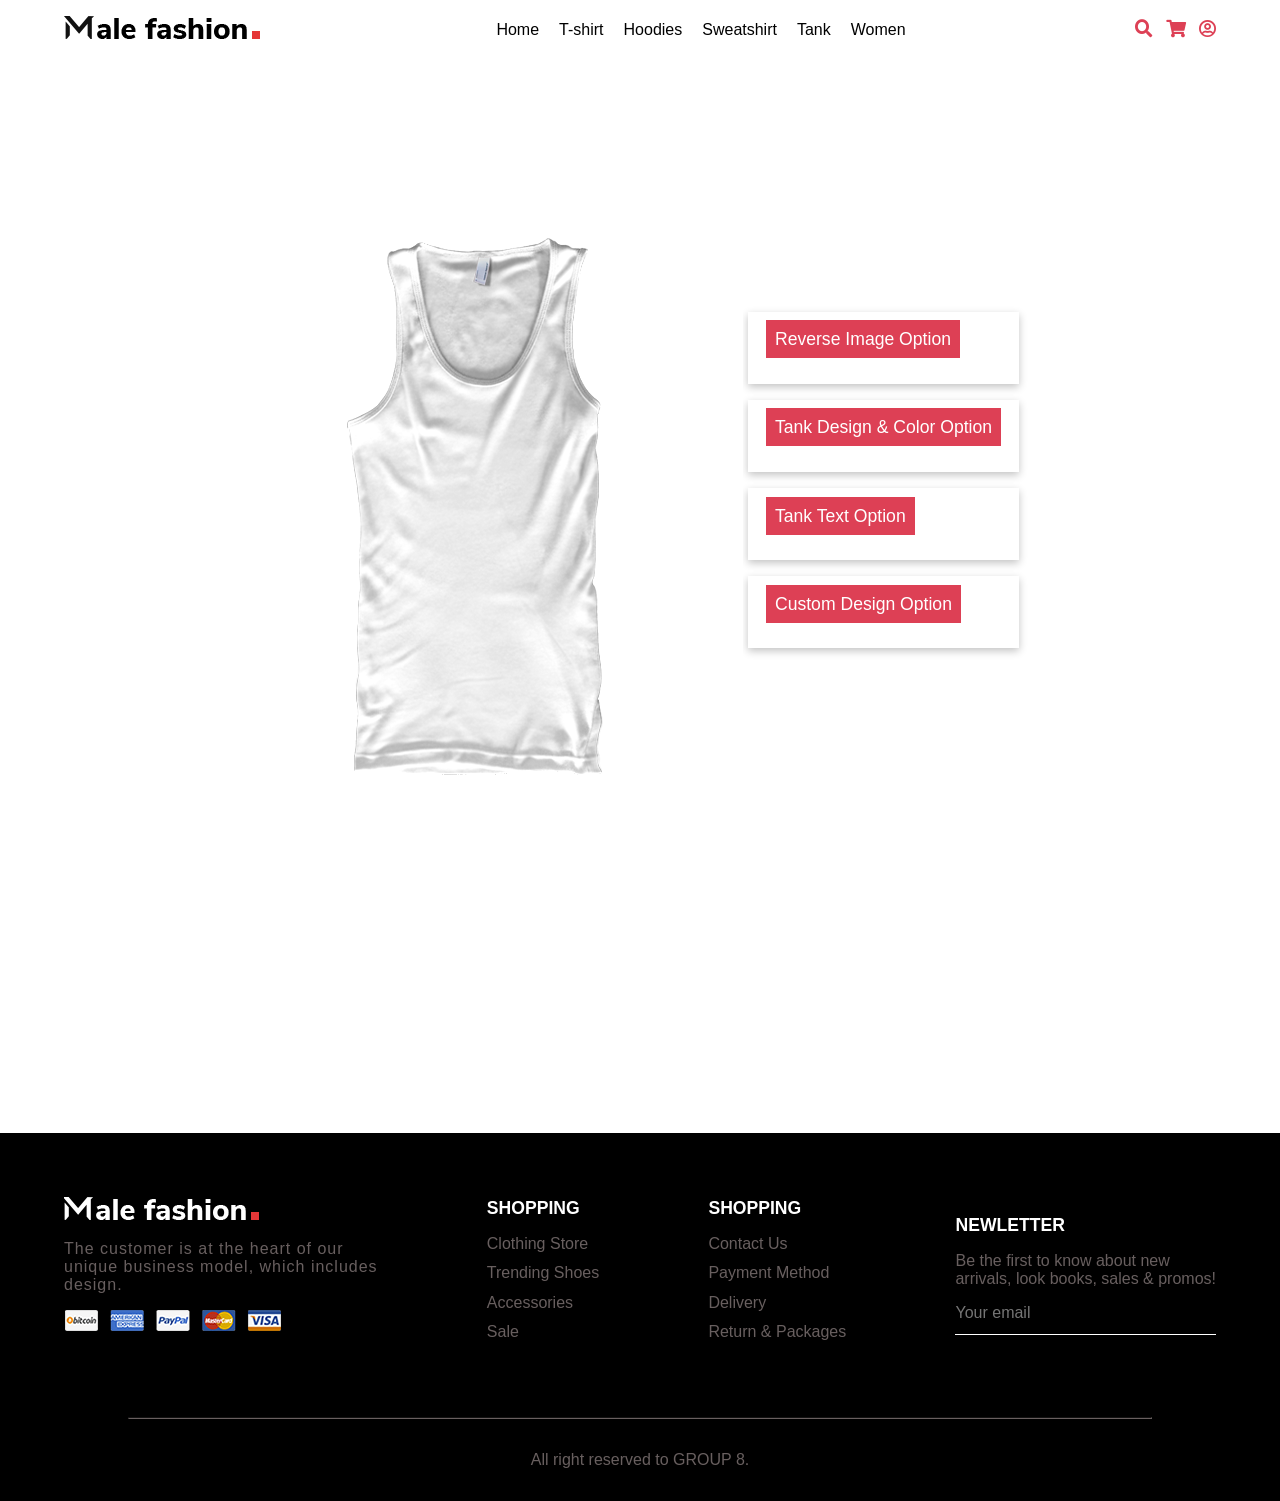
<file: tank.html>
<!DOCTYPE html>
    <html lang="en">
    <head>
        <meta charset="UTF-8">
        <meta name="viewport" content="width=device-width, initial-scale=1.0">
        <meta http-equiv="X-UA-Compatible" content="ie=edge">
        <title>Designer</title>
        <link rel="stylesheet" href="https://use.fontawesome.com/releases/v5.15.4/css/all.css" integrity="sha384-DyZ88mC6Up2uqS4h/KRgHuoeGwBcD4Ng9SiP4dIRy0EXTlnuz47vAwmeGwVChigm" crossorigin="anonymous">
        <link rel="stylesheet" href="styles.css">
        <script src="shop.js" async defer></script>
    </head>
    <body>
        <!-- Create the container of the tool -->
        
        <header id="navbar" class="custome-nav">
            <nav class="navbar">
                <div class="section-1">
                    <a href="index.html"><img src="img/black-logo.webp" alt="logo"></a>
                </div>
                <ul class="section-2">
                    <li><a href="index.html" class="active">Home</a></li>
                    <li><a href="custome.html">T-shirt</a></li>
                    <li><a href="hoodies.html">Hoodies</a></li>
                    <li><a href="sweatshirt.html">Sweatshirt</a></li>
                    <li><a href="tank.html">Tank</a></li>
                    <li><a href="women.html">Women</a></li>
                </ul>
                <div class="section-3">
                    <i class="fas fa-search"></i>
                    <a href="#" id="cart-icon"><i class="fas fa-shopping-cart"></i></a>
                    <div class="cart">
                        <h2 class="cart-title">Your Cart</h2>
                        <div class="cart-content">
                            <div class="cart-box">
                                <div id="append-img-front"></div>
                                <div class="detail-box">
                                    <div class="cart-product-title">Custom Clothes</div>
                                    <div class="cart-price">$20</div>
                                    <input type="number" value="1" class="cart-quantity">
                                </div>
                                <i class="fas fa-trash cart-remover btn-danger"></i>
                            </div>
                            <div class="cart-box">
                                <div id="append-img-back"></div>
                                <div class="detail-box">
                                    <div class="cart-product-title">Custom Clothes</div>
                                    <div class="cart-price">$20</div>
                                    <input type="number" value="1" class="cart-quantity">
                                </div>
                                <i class="fas fa-trash cart-remover btn-danger"></i>
                            </div>
                        </div>
                        <div class="total">
                            <div class="total-title">Total</div>
                            <div class="total-price">$0</div>
                        </div>
    
                        <button type="button" class="btn-buy">Buy Now</button>
                        <i class="fas fa-times" id="close-cart"></i>
                    </div>
                    <a href="login/index.html" id="login"><i class="far fa-user-circle"></i></a>
                    <div class="hamburger">
                        <span class="top"></span>
                        <span class="middle"></span>
                        <span class="bottom"></span>
                    </div>
                </div>
            </nav>
        </header>
        <main class="custome">
            
            <div id="tshirt-div">
                <img id="tshirt-backgroundpicture" src="img/clothes/mens_tank_front.png"/>
                <div id="drawingArea" class="drawing-area">					
                    <div class="canvas-container">
                        <canvas id="tshirt-canvas" width="200" height="400"></canvas>
                    </div>
                </div>
            </div>

            <div class="container">
                <div class="canva-div">
                    <div class="change">

                        <div class="reverse-option">
                            <button class="reverse-header dropdown-menu"><a href="#" class="drop-btn">Reverse Image Option</a></button>
                            <div class="dropdown-content">
                                <div class="front-back">
                                    <div class="front f-same">
                                        <label for="tshirt-back">Tank Back:</label>
                                        <button id="flipback" type="button" class="btn" onclick="reverse7Image()" title="Rotate View">
                                            <i class="fas fa-retweet"></i>
                                        </button>
                                    </div>
                                    <div class="back f-same">
                                        <label for="tshirt-back">Tank Front:</label>
                                        <button id="flipback" type="button" class="btn" onclick="reverse8Image()" title="Rotate View">
                                            <i class="fas fa-retweet"></i>
                                        </button>
                                    </div>
                                </div>
                            </div>
                        </div>

                        <div class="design-selection">
                            <button class="reverse-header dropdown-menu-1"><a href="#" class="drop-btn">Tank Design & Color Option</a></button>
                            <!-- <h2 class="rev-header">T-Shirt Design & Color Option</h2> -->
                            <div class="dropdown-content-1">
                                <div class="custom-selection">
                                    <label for="tshirt-design">Tank Design:</label>
                                    <select id="tshirt-design" class="tshirt-color">
                                        <option value="">Select one of our designs ...</option>
                                        <option value="img/sample/batman.png">Batman</option>
                                    </select>
                                </div>
                                <div class="color-selection">
                                    <label for="tshirt-color">Tank Color:</label>
                                    <select id="tshirt-color" class="tshirt-color">
                                        <!-- You can add any color with a new option and definings its hex code -->
                                        <option value="#fff" !important>White</option>
                                        <option value="#180A0A" >Black</option>
                                        <option value="#FF1818">Red</option>
                                        <option value="#008000">Green</option>
                                        <option value="#ff0">Yellow</option>
                                        <option value="#4D77FF">Sky Blue</option>
                                        <option value="#F473B9">Pink</option>
                                        <option value="#D8D2CB">Grey</option>
                                        <option value="#008000">Green</option>
                                        <option value="#8A39E1">Violet</option>
                                    </select>
                                </div>
                                <div class="random-color-selection">
                                    <button id="random" >Random Color</button>
                                </div>
                            </div>
                        </div>
            
                        

                        <div class="text-selection">
                            <button class="reverse-header dropdown-menu-2"><a href="#" class="drop-btn">Tank Text Option</a></button>
                            <!-- <h2 class="rev-header">T-Shirt Design & Color Option</h2> -->
                            <div class="dropdown-content-2">
                                <label for="tshirt-text">Tank text:</label>
                                <input id="tshirt-text" class="tshirt-txt" type="text" placeholder="Enter your text here!!">
                                <!-- <input class="span2" id="text-string" type="text" placeholder="add text here..."> -->
                                <button id="add-text" class="txt-btn" title="Add text">
                                    <i class="fas fa-check"></i>
                                </button>
                            </div>
                        </div>
                        
                        <div class="input-selection">
                            <button class="reverse-header dropdown-menu-3"><a href="#" class="drop-btn">Custom Design Option</a></button>
                            <!-- <h2 class="rev-header">Custom Design Option</h2> -->
                            <div class="dropdown-content-3">
                                <label for="tshirt-custompicture" class="input-field">Upload your own design:</label>
                                <input type="file" class="input-btn" id="tshirt-custompicture" />
                                <p>To remove a loaded picture on the clothes select it and press the <kbd>DEL</kbd> key.</p>
                                <button id="btnDisplayFront" class="btnDisplay">Front Save</button>
                                <button id="btnDisplayBack" class="btnDisplay">Back Save</button>
                            </div>
                        </div>
                    </div>
                </div>
            </div>

        </main>

        <main class="footer footer-custome">
            <div class="footer-container">
                <div class="col-1">
                    <div class="row-0">
                        <img src="img/logo.webp" alt="logo">
                        <p>The customer is at the heart of our <br> unique business model, which includes <br> design.</p>
                        <a href=""><img src="img/payment.webp" alt="payment-logo"></a>
                    </div>
                    <div class="row row-1">
                        <h3>SHOPPING</h3>
                        <ul class="footer-shopping-link">
                            <li><a href="">Clothing Store</a></li>
                            <li><a href="">Trending Shoes</a></li>
                            <li><a href="">Accessories</a></li>
                            <li><a href="">Sale</a></li>
                        </ul>
                    </div>
                    <div class="row row-2">
                        <h3>SHOPPING</h3>
                        <ul class="footer-shopping-link">
                            <li><a href="">Contact Us</a></li>
                            <li><a href="">Payment Method</a></li>
                            <li><a href="">Delivery</a></li>
                            <li><a href="">Return & Packages</a></li>
                        </ul>
                    </div>
                    <div class="row-3">
                        <h1>NEWLETTER</h1>
                        <p>Be the first to know about new <br> arrivals, look books, sales & promos!</p>
                        <form action="" method="post">
                            <input type="email" name="email-id" placeholder="Your email">
                            <button type="submit"><i class="fa fa-envelope-o"></i></button>
                        </form>
                    </div>
                </div>
                <div class="hr">
                    <hr>
                </div>
                <div class="col-2">
                    <p>All right reserved to GROUP 8.</p>
                </div>
            </div>
        </main>

        <!-- Include Fabric.js in the page -->
        <script src="fabric.min.js"></script>
        <script src="dom-to-image.js"></script>
        <script src="custome.js"></script>
        
    </body>
</html>
</file>
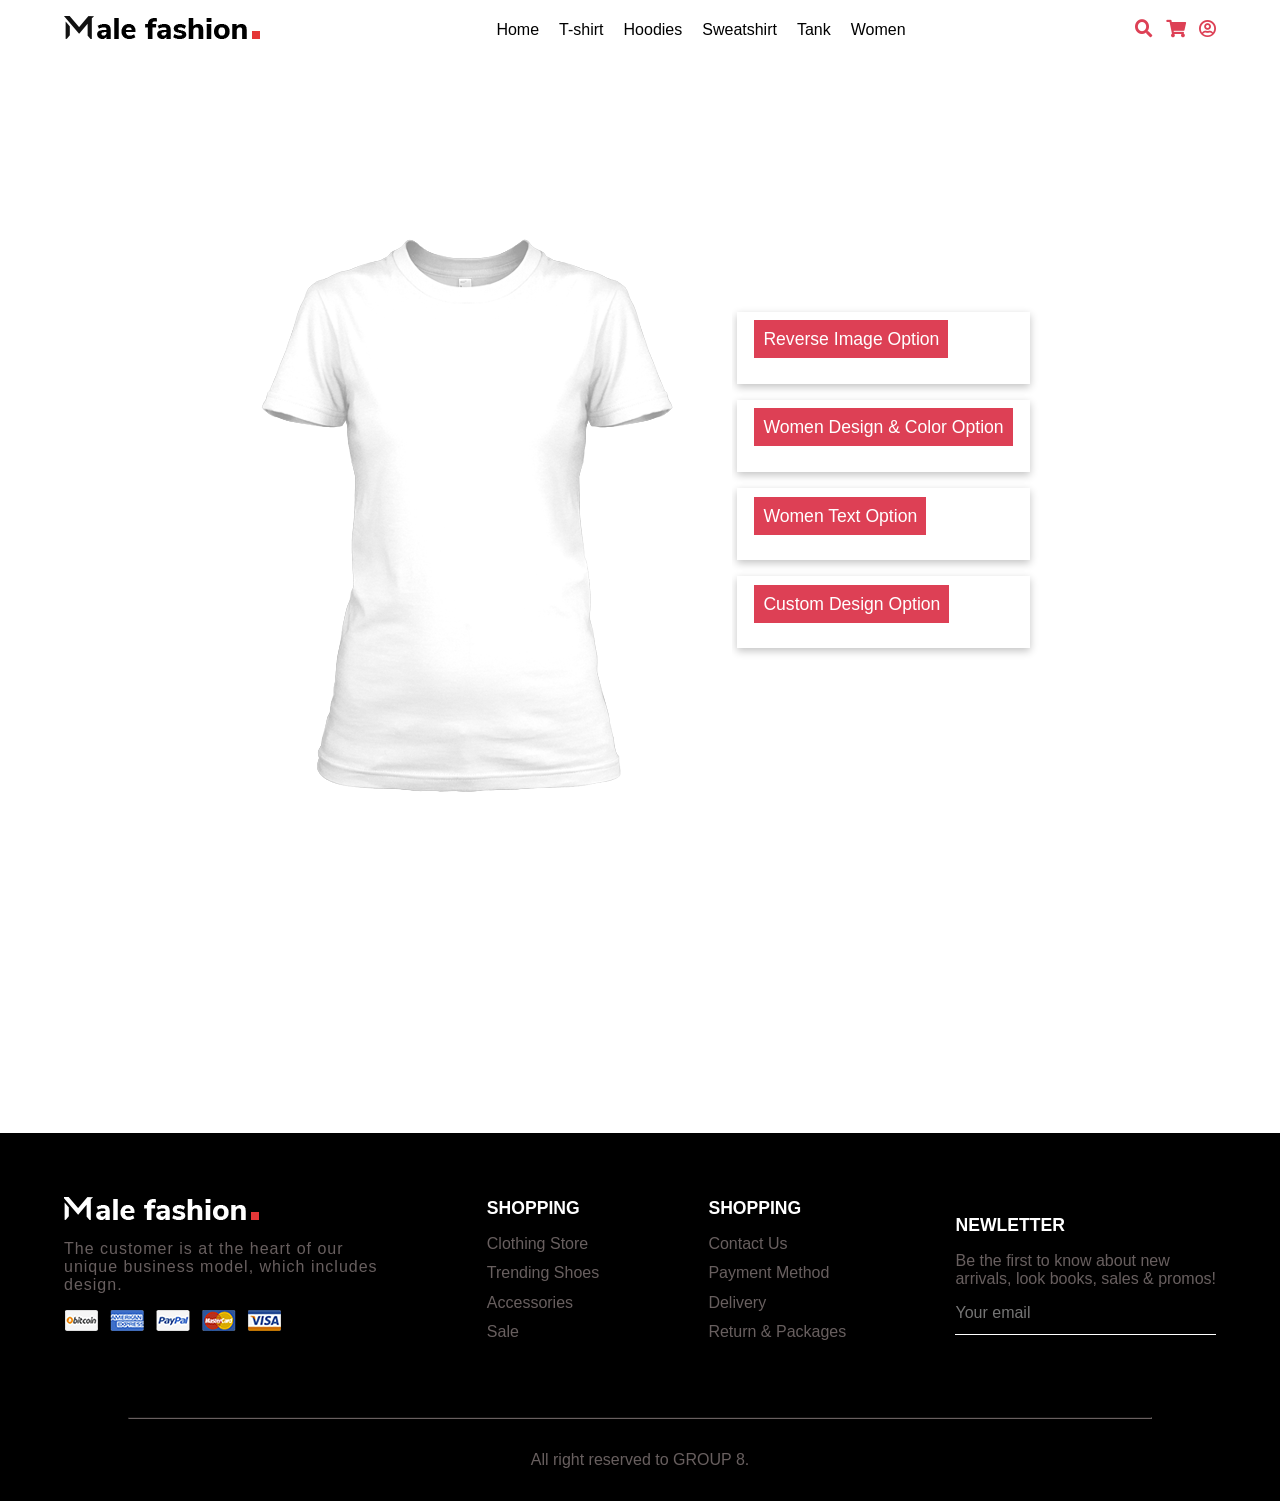
<file: women.html>
<!DOCTYPE html>
    <html lang="en">
    <head>
        <meta charset="UTF-8">
        <meta name="viewport" content="width=device-width, initial-scale=1.0">
        <meta http-equiv="X-UA-Compatible" content="ie=edge">
        <title>Designer</title>
        <link rel="stylesheet" href="https://use.fontawesome.com/releases/v5.15.4/css/all.css" integrity="sha384-DyZ88mC6Up2uqS4h/KRgHuoeGwBcD4Ng9SiP4dIRy0EXTlnuz47vAwmeGwVChigm" crossorigin="anonymous">
        <link rel="stylesheet" href="styles.css">
        <script src="shop.js" async defer></script>
    </head>
    <body>
        <!-- Create the container of the tool -->
        
        <header id="navbar" class="custome-nav">
            <nav class="navbar">
                <div class="section-1">
                    <a href="index.html"><img src="img/black-logo.webp" alt="logo"></a>
                </div>
                <ul class="section-2">
                    <li><a href="index.html" class="active">Home</a></li>
                    <li><a href="custome.html">T-shirt</a></li>
                    <li><a href="hoodies.html">Hoodies</a></li>
                    <li><a href="sweatshirt.html">Sweatshirt</a></li>
                    <li><a href="tank.html">Tank</a></li>
                    <li><a href="women.html">Women</a></li>
                </ul>
                <div class="section-3">
                    <i class="fas fa-search"></i>
                    <a href="#" id="cart-icon"><i class="fas fa-shopping-cart"></i></a>
                    <div class="cart">
                        <h2 class="cart-title">Your Cart</h2>
                        <div class="cart-content">
                            <div class="cart-box">
                                <div id="append-img-front"></div>
                                <div class="detail-box">
                                    <div class="cart-product-title">Custom Clothes</div>
                                    <div class="cart-price">$20</div>
                                    <input type="number" value="1" class="cart-quantity">
                                </div>
                                <i class="fas fa-trash cart-remover btn-danger"></i>
                            </div>
                            <div class="cart-box">
                                <div id="append-img-back"></div>
                                <div class="detail-box">
                                    <div class="cart-product-title">Custom Clothes</div>
                                    <div class="cart-price">$20</div>
                                    <input type="number" value="1" class="cart-quantity">
                                </div>
                                <i class="fas fa-trash cart-remover btn-danger"></i>
                            </div>
                        </div>
                        <div class="total">
                            <div class="total-title">Total</div>
                            <div class="total-price">$0</div>
                        </div>
    
                        <button type="button" class="btn-buy">Buy Now</button>
                        <i class="fas fa-times" id="close-cart"></i>
                    </div>
                    <a href="login/index.html" id="login"><i class="far fa-user-circle"></i></a>
                    <div class="hamburger">
                        <span class="top"></span>
                        <span class="middle"></span>
                        <span class="bottom"></span>
                    </div>
                </div>
            </nav>
        </header>
        <main class="custome">
            
            <div id="tshirt-div">
                <img id="tshirt-backgroundpicture" src="img/clothes/womens_crew_front.png"/>
                <div id="drawingArea" class="drawing-area">					
                    <div class="canvas-container">
                        <canvas id="tshirt-canvas" width="200" height="400"></canvas>
                    </div>
                </div>
            </div>

            <div class="container">
                <div class="canva-div">
                    <div class="change">

                        <div class="reverse-option">
                            <button class="reverse-header dropdown-menu"><a href="#" class="drop-btn">Reverse Image Option</a></button>
                            <div class="dropdown-content">
                                <div class="front-back">
                                    <div class="front f-same">
                                        <label for="tshirt-back">Women Back:</label>
                                        <button id="flipback" type="button" class="btn" onclick="reverse9Image()" title="Rotate View">
                                            <i class="fas fa-retweet"></i>
                                        </button>
                                    </div>
                                    <div class="back f-same">
                                        <label for="tshirt-back">Women Front:</label>
                                        <button id="flipback" type="button" class="btn" onclick="reverse0Image()" title="Rotate View">
                                            <i class="fas fa-retweet"></i>
                                        </button>
                                    </div>
                                </div>
                            </div>
                        </div>

                        <div class="design-selection">
                            <button class="reverse-header dropdown-menu-1"><a href="#" class="drop-btn">Women Design & Color Option</a></button>
                            <!-- <h2 class="rev-header">T-Shirt Design & Color Option</h2> -->
                            <div class="dropdown-content-1">
                                <div class="custom-selection">
                                    <label for="tshirt-design">Women Design:</label>
                                    <select id="tshirt-design" class="tshirt-color">
                                        <option value="">Select one of our designs ...</option>
                                        <option value="img/sample/batman.png">Batman</option>
                                    </select>
                                </div>
                                <div class="color-selection">
                                    <label for="tshirt-color">Women Color:</label>
                                    <select id="tshirt-color" class="tshirt-color">
                                        <!-- You can add any color with a new option and definings its hex code -->
                                        <option value="#fff" !important>White</option>
                                        <option value="#180A0A" >Black</option>
                                        <option value="#FF1818">Red</option>
                                        <option value="#008000">Green</option>
                                        <option value="#ff0">Yellow</option>
                                        <option value="#4D77FF">Sky Blue</option>
                                        <option value="#F473B9">Pink</option>
                                        <option value="#D8D2CB">Grey</option>
                                        <option value="#008000">Green</option>
                                        <option value="#8A39E1">Violet</option>
                                    </select>
                                </div>
                                <div class="random-color-selection">
                                    <button id="random" >Random Color</button>
                                </div>
                            </div>
                        </div>
            
                        

                        <div class="text-selection">
                            <button class="reverse-header dropdown-menu-2"><a href="#" class="drop-btn">Women Text Option</a></button>
                            <!-- <h2 class="rev-header">T-Shirt Design & Color Option</h2> -->
                            <div class="dropdown-content-2">
                                <label for="tshirt-text">Women text:</label>
                                <input id="tshirt-text" class="tshirt-txt" type="text" placeholder="Enter your text here!!">
                                <!-- <input class="span2" id="text-string" type="text" placeholder="add text here..."> -->
                                <button id="add-text" class="txt-btn" title="Add text">
                                    <i class="fas fa-check"></i>
                                </button>
                            </div>
                        </div>
                        
                        <div class="input-selection">
                            <button class="reverse-header dropdown-menu-3"><a href="#" class="drop-btn">Custom Design Option</a></button>
                            <!-- <h2 class="rev-header">Custom Design Option</h2> -->
                            <div class="dropdown-content-3">
                                <label for="tshirt-custompicture" class="input-field">Upload your own design:</label>
                                <input type="file" class="input-btn" id="tshirt-custompicture" />
                                <p>To remove a loaded picture on the clothes select it and press the <kbd>DEL</kbd> key.</p>
                                <button id="btnDisplayFront" class="btnDisplay">Front Save</button>
                                <button id="btnDisplayBack" class="btnDisplay">Back Save</button>
                            </div>
                        </div>
                    </div>
                </div>
            </div>

        </main>

        <main class="footer footer-custome">
            <div class="footer-container">
                <div class="col-1">
                    <div class="row-0">
                        <img src="img/logo.webp" alt="logo">
                        <p>The customer is at the heart of our <br> unique business model, which includes <br> design.</p>
                        <a href=""><img src="img/payment.webp" alt="payment-logo"></a>
                    </div>
                    <div class="row row-1">
                        <h3>SHOPPING</h3>
                        <ul class="footer-shopping-link">
                            <li><a href="">Clothing Store</a></li>
                            <li><a href="">Trending Shoes</a></li>
                            <li><a href="">Accessories</a></li>
                            <li><a href="">Sale</a></li>
                        </ul>
                    </div>
                    <div class="row row-2">
                        <h3>SHOPPING</h3>
                        <ul class="footer-shopping-link">
                            <li><a href="">Contact Us</a></li>
                            <li><a href="">Payment Method</a></li>
                            <li><a href="">Delivery</a></li>
                            <li><a href="">Return & Packages</a></li>
                        </ul>
                    </div>
                    <div class="row-3">
                        <h1>NEWLETTER</h1>
                        <p>Be the first to know about new <br> arrivals, look books, sales & promos!</p>
                        <form action="" method="post">
                            <input type="email" name="email-id" placeholder="Your email">
                            <button type="submit"><i class="fa fa-envelope-o"></i></button>
                        </form>
                    </div>
                </div>
                <div class="hr">
                    <hr>
                </div>
                <div class="col-2">
                    <p>All right reserved to GROUP 8.</p>
                </div>
            </div>
        </main>

        <!-- Include Fabric.js in the page -->
        <script src="fabric.min.js"></script>
        <script src="dom-to-image.js"></script>
        <script src="custome.js"></script>
        
    </body>
</html>
</file>
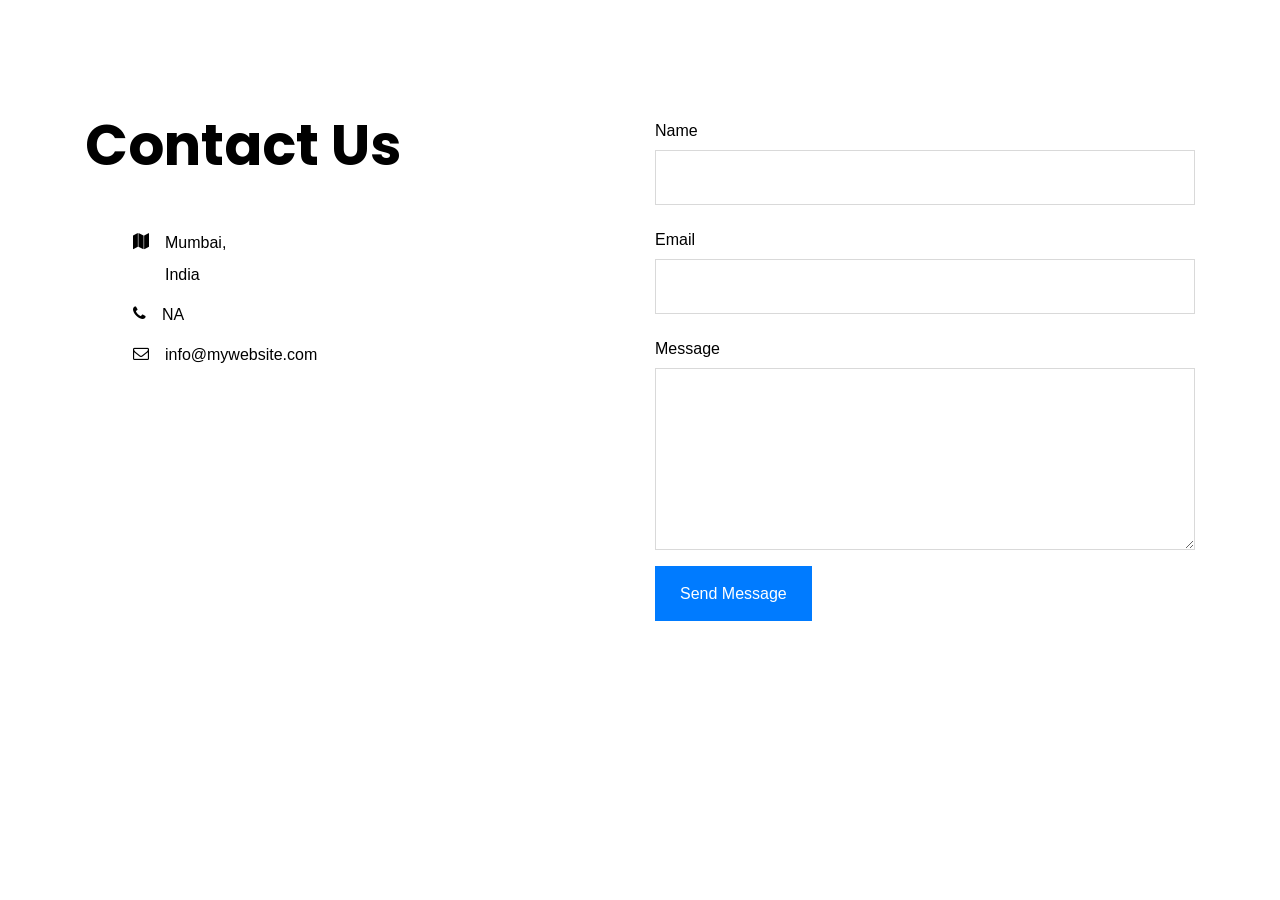
<file: contact us/contact.html>
<!doctype html>
<html lang="en">
  <head>
    <!-- Required meta tags -->
    <meta charset="utf-8">
    <meta name="viewport" content="width=device-width, initial-scale=1, shrink-to-fit=no">
    <link href="https://fonts.googleapis.com/css?family=Poppins:300,400,500,700,900&display=swap" rel="stylesheet">

    <link rel="stylesheet" href="fonts/icomoon/style.css">

    <link rel="stylesheet" href="css/owl.carousel.min.css">

    <!-- Bootstrap CSS -->
    <link rel="stylesheet" href="css/bootstrap.min.css">
    
    <!-- Style -->
    <link rel="stylesheet" href="css/style.css">

    <title>Contact Form #2</title>
  </head>
  <body>
  

  <div class="content">
    
    <div class="container">
      <div class="row">
        <div class="col-md-5 mr-auto">
          <h2>Contact Us</h2>
          <p class="mb-5"></p>

          <ul class="list-unstyled pl-md-5 mb-5">
            <li class="d-flex text-black mb-2">
              <span class="mr-3"><span class="icon-map"></span></span>  Mumbai, <br> India
            </li>
            <li class="d-flex text-black mb-2"><span class="mr-3"><span class="icon-phone"></span></span> NA</li>
            <li class="d-flex text-black"><span class="mr-3"><span class="icon-envelope-o"></span></span> info@mywebsite.com </li>
          </ul>
        </div>

        <div class="col-md-6">
          <form class="mb-5" method="post" id="contactForm" name="contactForm" action="send-email.php" enctype="text/plain">
            <div class="row">
              
              <div class="col-md-12 form-group">
                <label for="name" class="col-form-label">Name</label>
                <input type="text" class="form-control" name="name" id="name">
              </div>
            </div>
            <div class="row">
              <div class="col-md-12 form-group">
                <label for="email" class="col-form-label">Email</label>
                <input type="text" class="form-control" name="email" id="email" >
              </div>
            </div>

            <div class="row">
              <div class="col-md-12 form-group">
                <label for="message" class="col-form-label">Message</label>
                <textarea class="form-control" name="message" id="message" cols="30" rows="7"></textarea>
              </div>
            </div>
            <div class="row">
              <div class="col-md-12">
                <input type="submit" value="Send Message" class="btn btn-primary rounded-0 py-2 px-4">
                <span class="submitting"></span>
              </div>
            </div>
          </form>

          <div id="form-message-warning mt-4"></div> 
          <div id="form-message-success">
            Your message was sent, thank you!
          </div>
        </div>
      </div>

      
      <!-- <div class="row justify-content-center">
        <div class="col-md-10">
          
          <div class="row align-items-center">
            <div class="col-lg-7 mb-5 mb-lg-0">

              <h2 class="mb-5">Fill the form. <br> It's easy.</h2>

              <form class="border-right pr-5 mb-5" method="post" id="contactForm" name="contactForm">
                <div class="row">
                  <div class="col-md-6 form-group">
                    <input type="text" class="form-control" name="fname" id="fname" placeholder="First name">
                  </div>
                  <div class="col-md-6 form-group">
                    <input type="text" class="form-control" name="lname" id="lname" placeholder="Last name">
                  </div>
                </div>
                <div class="row">
                  <div class="col-md-12 form-group">
                    <input type="text" class="form-control" name="email" id="email" placeholder="Email">
                  </div>
                </div>

                <div class="row">
                  <div class="col-md-12 form-group">
                    <textarea class="form-control" name="message" id="message" cols="30" rows="7" placeholder="Write your message"></textarea>
                  </div>
                </div>
                <div class="row">
                  <div class="col-md-12">
                    <input type="submit" value="Send Message" class="btn btn-primary rounded-0 py-2 px-4">
                  </div>
                </div>
              </form>

              <div id="form-message-warning mt-4"></div> 
              <div id="form-message-success">
                Your message was sent, thank you!
              </div>

            </div>
            <div class="col-lg-4 ml-auto">
              <h3 class="mb-4">Let's talk about everything.</h3>
              <p>Lorem ipsum dolor sit amet, consectetur adipisicing elit. Nihil deleniti itaque similique magni. Magni, laboriosam perferendis maxime!</p>
              <p><a href="#">Read more</a></p>
            </div>
          </div>
        </div>  
        </div>
      </div> -->
  </div>
    
    

    <script src="js/jquery-3.3.1.min.js"></script>
    <script src="js/popper.min.js"></script>
    <script src="js/bootstrap.min.js"></script>
    <script src="js/jquery.validate.min.js"></script>
    <script src="js/main.js"></script>
  </body>
</html>
</file>
<file: styles.css>
*{
    font-family: sans-serif;
    padding: 0; margin: 0;
    box-sizing: border-box;
    transition: all 0.5s;
}
a{
    text-decoration: none;
    color: black;
}
#navbar{
    padding: 1rem 4rem  1rem 4rem;
    /* background-color: rgb(161, 156, 156); */
}
.navbar{
    display: flex;
    justify-content: space-between;
    align-items: center;
}
.navbar .section-2{
    display: flex;
    justify-content: center;
    align-items: center;
    list-style: none;
}
.navbar .section-2 li{
    margin: 0 0 0 20px;
    position: relative;
}
.navbar .section-2 li a::after{
    content: "";
    width: 0%;
    height: 3px;
    position: absolute;
    left: 0; bottom: -10px;
    background-color: rgb(90, 44, 44);
    transition: 0.5s; 
}
.navbar .section-2 li a:hover::after{
    width: 100%;
}
.navbar .section-3 i{
    padding-left: 13px;
    font-size: 1.1rem;
    color: rgb(221, 64, 85);
    cursor: pointer;
}
.navbar .section-3 .hamburger{
    display: none;
    width: 20px; height: 20px;
    position: relative;
}
.navbar .section-3 .hamburger .middle{
    width: 20px;
    height: 3px;
    background-color: black;
    position: absolute;
}
.navbar .section-3 .hamburger .top{
    bottom: 14px;
    width: 20px;
    height: 3px;
    background-color: black;
    position: absolute;
}
.navbar .section-3 .hamburger .bottom{
    top: 14px;
    width: 20px;
    height: 3px;
    background-color: black;
    position: absolute;
    padding: 20px;
    box-shadow: -2px 0 4px hsl(0 4% 15% / 10%);
}
/* SEARCH */
.section-3{
    display: flex;
}
.search {
    width: 100%;
    display: flex;
    justify-content: center;
  }

.searchTerm {
    width: 100%;
    border: 1px solid black;
    padding: 10px;
    height: 20px;
    border-radius: 8px;
    outline: none;
    color: black;
}
.searchButton {
    width: 40px;
    height: 20px;
    border: 1px solid transparent;
    background: transparent;
    text-align: center;
    color: #fff;
    border-radius: 0 5px 5px 0;
    cursor: pointer;
    font-size: 10px;
}
  
  /*Resize the wrap to see the search bar change!*/
  /* .wrap{
    width: 30%;
    position: absolute;
    top: 50%;
    left: 50%;
    transform: translate(-50%, -50%);
  } */
/* CART */
.cart{
    position: fixed;
    right: -100%; top: 0;
    width: 360px;
    min-height: 100vh;
    background-color: white;
    z-index: 100;
}
.cart.active{
    right: 0;
}
.cart-title{
    text-align: center;
    font-size: 1.5rem;
    font-weight: 600;
    margin-top: 2rem;
}
.cart-box{
    display: flex;
    justify-content: center;
    align-items: center;
    margin-top: 1rem;
    gap: 1rem;
}
.cart-img{
    width: 100px; height: 100px;
    object-fit: contain;
}
.detail-box{
    display: flex;
    flex-flow: column;
    width: 150px;
}
.cart-product-title{
    font-size: 1.5rem;
    text-transform: uppercase;
    font-weight: bold;
}
.cart-price{
    font-weight: 500;
    margin-top: 10px;
}
.cart-quantity{
    border: 1px solid black;
    outline-color: black;
    width: 2.4rem;
    text-align: center;
    font-size: 1rem;
    margin-top: 10px;
}
.cart-remove{
    font-size: 24px;
    color: red;
    cursor: pointer;
}
.total{
    display: flex;
    justify-content: flex-end;
    margin-top: 1rem;
    padding-top: 0.7rem;
    border-top: 1px solid black;
    margin-right: 0.7rem;
}
.total-title{
    font-size: 1rem;
    font-weight: 600;
}
.total-price{
    margin-left: 0.5rem;
}
.btn-buy{
    display: flex;
    margin: 0.6rem auto 0 auto;
    padding: 12px 20px;
    border: none;
    background: rgb(211, 46, 46);
    color: #f5f5f5;
    font-size: 1rem;
    font-weight: 500;
    cursor: pointer;
}
.btn-buy:hover{
    background-color: #b42525;
}
#close-cart{
    position: absolute;
    top: 1rem; right: 0.8rem;
    font-size: 2rem;
    color: black;
    cursor: pointer;
}
/* HOME SECTION */
.home{
    background: url(img/hero/hero-1.jpg);
    height: 100vh; width: 100%;
    background-position: 35% 44%;
    display: flex; 
    align-items: center;
}
.home .home-1{
    margin-left: 7rem;
}
.home .home-1 .p-1{
    letter-spacing: 4px;
    font-size: large;
    color: crimson;
    font-weight: 600;
}
.home .home-1 h1{
    font-size: 3rem;
    font-weight: 600;
    padding: 1.3rem 0;
    letter-spacing: 4px;
}
.home .home-1 .p-2{
    padding-bottom: 1rem;
    font-size: medium;
    color: grey;
    letter-spacing: 1.3px;
    line-height: 2rem;
}
.home .home-1 button{
    padding: 20px;
    border-radius: 2px;
    border: none;
    background-color: black;
    color: white;
    font-size: 1rem;
}
.home .home-1 button i{
    padding-left: 4px;
}

/* COLLECTIONS */
.collection{
    display: flex;
    flex-wrap: wrap;
    /* flex-flow: column; */
    justify-content: center;
    gap: 2rem;
    margin-top: 4rem;
}
.collection-1{
    margin-bottom: 3rem;
}
.collect{
    display: flex;
    justify-content: center;
    align-items: center;
    gap: 1rem;
}
.collect div h1{
    padding-bottom: 1rem;
}
.collect div a{
    letter-spacing: 5px;
    font-size: smaller;
    font-weight: bold;
    padding: 10px;
    border: 1px solid black;
}
.collect div a:hover{
    background-color: black;
    color: white;
}

/* CUSTOMZIE TYPES */
.custom{
    margin: 3rem 5rem 0 5rem;
    text-align: center;
}
.heading{
    display: inline-block;
    margin-bottom: 2rem;
    position: relative;
}
.heading::after{
    content: '';
    width: 100%;
    height: 3px;
    position: absolute;
    background-color: brown;
    bottom: -10px; left: 0;
}
.customize{
    display: flex;
    justify-content: center;
    align-items: center;
    flex-wrap: wrap;
    gap: 1rem;
    height: 70vh;
    padding: 0 2rem;
}
.customize1{
    flex: 1 1 10rem;
    text-align: center;
    /* background-color: aqua; */
}
.customize1:hover{
    transform: translateY(10px);
}
.customize1 > h1{
    font-weight: 300;
    padding-top: 2rem;
    padding-bottom: 1rem;
    letter-spacing: 1px;
    transition: transform 0.3s ease-in-out;
}
/* .customize1 h1:hover{
    transform: scaleX(1.1);
} */
.customize1 > img{
    width: 50%;
    height: 40vh;
    object-fit: contain;
    margin-bottom: 1rem;
}
.customize1 > a{
    border: 1px solid black;
    border-radius: 28px;
    padding: 10px;
    font-size: 1.1rem;
    font-weight: 600;
    margin-bottom: 2rem;
    letter-spacing: 2px;

}
.customize1 > a:hover{
    background-color: black;
    color: white;
}
.cust{
    display: flex;
    flex-flow: column;
    /* justify-content: center; */
    align-items: center;
    box-shadow: 0 4px 8px 0 rgba(0, 0, 0, 0.2), 0 6px 20px 0 rgba(0, 0, 0, 0.19);
}
/* PRODUCTS */
.next{
    margin: 5rem;
}
.filters{
    display: flex;
    justify-content: center;
    align-items: center;
}
.filter-list{
    list-style: none;
    padding-left: 3rem;
    cursor: pointer;
}
.filter-link{
    font-size: 1.6rem;
    color: gray;
    font-weight: 600;
}
.active{
    color: black;
}
.product-containers{
    margin-top: 3rem;
    display: flex;
    justify-content: center;
    align-items: center;
    flex-wrap: wrap;
    gap: 2rem;
}
.product-item img{
    transition: transform 0.46s ease-in-out;
}
.product-item img:hover{
    transform: translateY(-10px);
}
.info h2{
    font-size: 0.9rem;
    margin-top: 1rem;
}
.info p{
    font-size: 1.3rem;
    font-weight: bold;
    margin: 4px 0;
}
.rating i{
    font-size: 0.9rem;
    padding: 0;
    color: rgb(219, 238, 45)
}
.cart-btn{
    border: 1px solid black;
    outline: none; border: none;
    margin-top: 10px;
    background-color: white;
    font-size: 0.9rem;
}
.cart-link{
    padding: 7px;
    border-radius: 10px;
    border: 1px solid black;
}
.cart-link:hover{
    background-color: black; 
    color: white;
}
.rating{
    margin: 4px 0;
}
.working{
    display: none;
}

/* SALES */
.sale{
    background-image: url(img/hero/hero-4.jpg);
    height: 80vh; width: 100%;
    background-position: 35% 20%;
    margin-bottom: 5rem;
    display: flex;
    justify-content: baseline;
    align-items: center;
}
.sales-info{
    margin-left: 5rem;
}
.sales-info .sales-txt{
    color: rgb(209, 65, 65);
    font-weight: bold;
    letter-spacing: 3px;
    font-size: 1.2rem;
}
#sales-timer{
    font-size: 2rem;
    font-weight: bolder;
    color: white;
    padding-bottom: 1rem;
}
.sales-info h3{
    font-weight: bold;
    font-size: 3rem;
    padding: 1rem 0;
}
.sales-info .sales-shop{
    border: none; outline: none;
    padding: 10px;
    color: white;
    background: black;
    letter-spacing: 2px;
    font-size: 1rem;
    cursor: pointer;
}
@media screen and (max-width: 800px){
    .sale{
        background-position: center 20%;
    }
}
/* STYLIST */
.stylist{
    padding: 0 4rem;
    width: 100%;
    margin-bottom: 5rem;
}
.stylist h1{
    text-align: center;
    margin-bottom: 2rem;
}
.fashion-trend{
    display: flex;
    justify-content: center;
    align-items: center;
    flex-wrap: wrap;
    gap: 2rem;
}
.stylist-info{
    position: relative;
}
.small-div{
    position: absolute;
    top: 79%;
    right: 15%;
    width: 71%;
    height: 10vw;
    background-color: white;
    padding: 2rem 0;
    padding-left: 1.7rem;
}
.small-div p{
    font-size: 1rem;
    color: gray;
    font-weight: bold;
    padding-bottom: 0.6rem;
}
.small-div p i{
    padding-right: 5px;
    color: gray;
}
.small-div h3{
    letter-spacing: 2px;
    font-weight: 500;
    margin-bottom: 0.7rem;
}
.small-div a{
    font-size: 1rem;
    font-weight: bold;
    letter-spacing: 2px;
}
.redirect-link::before{
    content: '';
    width: 50%;
    height: 3px;
    position: absolute;
    background-color: red;
    bottom: -10px;
    transition: all 0.5s ease-in;
}
.redirect-link:hover:before{
    width: 10%;
}
/* FOOTER */
.footer{
    margin-top: 15rem;
    width: 100%;
    background-color: black;
    color: white;
}
.col-1{
    display: flex;
    justify-content: space-between;
    align-items: center;
    flex-wrap: wrap;
    gap: 2rem;
    padding: 4rem;
}
.row-0 img{
    padding-bottom: 1rem;
}
.row-0 p{
    color: rgb(104, 95, 95);
    letter-spacing: 1px;
    padding-bottom: 1rem;
}
.row h3{
    font-size: 1.1rem;
    padding-bottom: 1rem;
}
.row ul{
    list-style: none;
}
.row ul li{
    padding-bottom: 0.7rem;
}
.row ul li a{
    color: rgb(104, 95, 95);
}
.row-3 h1{
    font-size: 1.1rem;
    padding-bottom: 1rem;
}
.row-3 p{
    color: rgb(104, 95, 95);
    padding-bottom: 1rem;
}
.row-3 form{
    border-bottom: 1px solid white;
}
.row-3 input[type]{
    outline: none; border: none;
    background-color: black;
}
.row-3 input{
    font-size: 1rem;
    padding-bottom: 0.7rem;
    color: white;
}
.row-3 button{
    border: none; outline: none;
    background-color: black;
}
.row-3 button i{
    padding-left: 1.3rem;
    font-size: 1.1rem;
    color:rgb(104, 95, 95); 
}
.hr{
    display: flex;
    justify-content: center;
    align-items: center;
}
.hr hr{
    width: 80%;
    border-color: rgb(104, 95, 95);
}
.col-2{
    padding: 2rem 0;
    text-align: center;
    color: rgb(104, 95, 95);
}
/* CUSTOMISATION */

.custome{
    display: flex;
    justify-content: center;
    align-items: center;
    flex-wrap: wrap;
    height: 90vh;
    margin-top: 1.5rem;
    /* padding: 0rem 5rem; */
}
.container{
    display: flex;
    justify-content: center;
    align-items: center;
    flex-wrap: wrap;
    /* box-shadow: 0 4px 8px 0 rgba(0, 0, 0, 0.2), 0 6px 20px 0 rgba(0, 0, 0, 0.19); */
}
.canva-div{
    margin-right: 3rem;
}
#canvas{
    position: absolute;
    width: 200px;
    height: 400px; 
    left: 0px; 
    top: 0px; 
    user-select: none; 
    cursor: default;
}
/* .canva-div > p{
    font-size: 1.2rem;
    font-weight: 500;
} */

::-webkit-file-upload-button {
    border: none;
    padding: 10px;
    border-radius: 5px;
}
/* CANVAS */
#tshirt-div{
    /* width: 452px;
    height: 548px;
    position: relative;
    background-color: #fff; */
    width: 487px;
    height: 548px;
    position: relative;
    margin-right: 3rem;
}
.drawing-area{
    position: absolute;
    top: 85px;
    left: 162px;
    z-index: 10;
    width: 200px;
    height: 400px;
}
.canvas-container{
    width: 200px; 
    height: 400px; 
    position: relative; 
    user-select: none;
}
canvas:hover{
    border: 1px solid black;
}
.change, .front-back{
    display: flex;
    flex-flow: column;
}


.dropdown-content, .dropdown-content-1, .dropdown-content-2, .dropdown-content-3{
    display: none;
}
.dropdown-menu, .dropdown-menu-1, .dropdown-menu-2, .dropdown-menu-3 {
    border: none;
    padding-top: -5px; 
    margin-bottom: 1rem;
    background-color: white;
}
.dropdown-menu a, .dropdown-menu-1 a, .dropdown-menu-2 a, .dropdown-menu-3 a{
    border: 1px solid transparent;
    font-size: 1.1rem;
    padding: 8px;
    background-color: rgb(221, 64, 85);
    color: white;
}
.dropdown-menu a:hover,  .dropdown-menu-1 a:hover, .dropdown-menu-2 a:hover, .dropdown-menu-3 a:hover{
    border: 1px solid rgb(221, 64, 85);
    background-color: white;
    color: rgb(221, 64, 85);
}
.reverse-option{
    box-shadow: rgba(0, 0, 0, 0.24) 0px 3px 8px;
    margin-bottom: 1rem;
    padding: 1.1rem;
}
.front-back{
    flex-flow: row;
}
.f-same{
    margin: 1rem 0;
    margin-right: 2rem;
}
.f-same label, .custom-selection label, .color-selection label, .text-selection label, .input-selection label{
    font-size: 1.1rem;
    font-weight: 500;
}
.f-same button{
    border: none; outline: none;
}
.f-same button i{
    padding: 4px;
    border: 1px solid white; outline: none;
    font-size: 1.2rem;
    background-color: rgb(221, 64, 85);
    color: white;
    cursor: pointer;
    border-radius: 3px;
}
.design-selection{
    box-shadow: rgba(0, 0, 0, 0.24) 0px 3px 8px;
    margin-bottom: 1rem;
    padding: 1.1rem;
}
.custom-selection{
    margin-bottom: 1rem;
}
.rev-header{
    margin-bottom: 1rem;
}
.tshirt-color, .tshirt-txt{
    outline: none;
    border-radius: 3px;
    border: 1px solid black;
    padding: 4px;
    color: black;
    font-size: 1rem;
}
.tshirt-color option{
    font-size: 1rem;
    border: none; outline: none;
}
.text-selection, .input-selection{
    box-shadow: rgba(0, 0, 0, 0.24) 0px 3px 8px;
    margin-bottom: 1rem;
    padding: 1.1rem 0 1.1rem 1.1rem;
}
.tshirt-txt::placeholder{
    color: black;
}
.txt-btn{
    border: none; outline: none;
}
.txt-btn i{
    font-size: 1.3rem;
    color: green;
    background-color: white;
    padding: 3px;
    border: 1px solid; outline: none;
    cursor: pointer;
}
.input-selection{
    box-shadow: rgba(0, 0, 0, 0.24) 0px 3px 8px;
    margin-bottom: 1rem;
    padding: 1.1rem 0.8rem 1.1rem 1.1rem;
}
.input[type="file"]{
    color: black;
    border-radius: 10px;
}
.input-selection p{
    margin: 0.8rem 0;
    background-color: #f5f5f5;
    color: black;
    padding: 8px;
    border-radius: 8px;
}
.btnDisplay{
    padding: 8px;
    border-radius: 8px;
    border: 1px solid black;
    background-color: rgb(221, 64, 85);
    color: white;
    font-size: 0.9rem;
    cursor: pointer;
}
.btnDisplay:hover{
    background-color: white;
    color: rgb(221, 64, 85);
    border: 1px solid rgb(221, 64, 85);
}
#random{
    margin-top: 10px;
    border-radius: 10px;
    padding: 8px;
    font-size: 1rem;
    outline: none;
    background-color: rgb(221, 64, 85);
    color: white;
    border: none;
    cursor: pointer;
}
#random:hover{
    border: 1px solid rgb(221, 64, 85);
    background-color: rgb(221, 64, 85); color: white;
}
@media screen and (max-width: 967px){
    .footer-custome{
        margin-top: 47rem;
    }
    .container{
        margin-top: 5rem;
    }
}

/* SHOP PAGE */
/* .cart-container-1{
    background-color: #f5f5f5;
} */
.shop-items{
    display: flex;
    justify-content: center;
    align-items: center;
    flex-wrap: wrap;
    gap: 2rem;
    margin: 0 4rem;
}
.shop-item-image{
    width: 270px; height: auto;
    border-radius: 10px;
    filter: brightness(100%);
    transform: scaleY(0px);
    transition: all 0.8s ease-in-out;
}
.shop-item-image:hover{
    transform: translateY(-10px);
    filter: brightness(80%);
}
.shop-item-title{
    margin: 0.4rem 0;
}
.shop-item-price{
    font-weight: bolder;
    margin-bottom: 0.4rem;
}
/* CART PAGE */

.cart-container{
    display: flex;
    justify-content: center;
    align-items: center;
    flex-flow: column;
    flex-wrap: wrap;
}
/* .section-header::before{
    content: "";
    width: 100%;
    height: 3px;
    position: absolute;
    left: 0; bottom: -10px;
    background-color: rgb(90, 44, 44);
    transition: 0.5s; 
} */
.section-header{
    font-size: 2rem;
    margin: 2rem 0;
    text-align: center;
}

.cart-header {
    font-weight: bold;
    font-size: 1.25em;
    color: #333;
}

.cart-column {
    display: flex;
    align-items: center;
    border-bottom: 1px solid black;
    margin-right: 1.5em;
    padding-bottom: 10px;
    margin-top: 10px;
    width: 300px;
}

.cart-row {
    display: flex;
}

.cart-item {
    width: 45%;
    margin-right: 5rem;
}

.cart-price {
    width: 20%;
    font-size: 1.2em;
    color: #333;
    margin-right: 5rem;
}

.cart-quantity {
    width: 35%;
}

.cart-item-title {
    width: 300px;
    color: #333;
    margin-left: .5em;
    font-size: 1.7em;
    text-align: center;
}

.cart-item-image {
    width: 200px;
    height: auto;
    border-radius: 10px;
    filter: grayscale(0%);
    transform: scaleY(0px);
    transition: all 0.5s ease-in-out;
}

.cart-item-image:hover{
    transform: translateY(-10px);
    filter: grayscale(100%);
}

.btn-1{  
    padding: 10px;
}

/* .btn-danger, */
.btn-primary {
    color: white;
    background-color: #EB5757;
    border: none;
    border-radius: .3em;
    font-weight: bold;
}
/* .btn-danger:hover */
 .btn-primary:hover {
    background-color: #b42525;
}

.cart-quantity-input {
    height: 34px;
    width: 50px;
    border-radius: 5px;
    border: 1px solid #56CCF2;
    background-color: #eee;
    color: #333;
    padding: 0;
    text-align: center;
    font-size: 1.2em;
    margin-right: 25px;
}

.cart-row:last-child {
    border-bottom: 1px solid black;
}

.cart-row:last-child .cart-column {
    border: none;
}

.cart-total {
    text-align: end;
    margin-top: 10px;
    margin-right: 10px;
}

.cart-total-title {
    font-weight: bold;
    font-size: 1.5em;
    color: black;
    margin-right: 20px;
}

.cart-total-price {
    color: #333;
    font-size: 1.1em;
}

.btn-purchase {
    display: block;
    margin: 40px auto 80px auto;
    font-size: 1.75em;
    background-color: #EB5757;
    color: white;
    border: none; border-radius: 8px;
    transition: all 0.5s ease-in-out;
}
.btn-purchase:hover{
    background-color: white;
    color:#EB5757;
    border: 1px solid #EB5757;
}

.footer-cart{
    margin-top: 4rem;
}

#append-img-front, #append-img-back{
    width: 100px; height: 100px;
    object-fit: contain;
}
#append-img-front img, #append-img-back img{
    width: 100px;
}
</file>
<file: contact us/fonts/icomoon/style.css>
@font-face {
  font-family: 'icomoon';
  src:  url('fonts/icomoon.eot?10si43');
  src:  url('fonts/icomoon.eot?10si43#iefix') format('embedded-opentype'),
    url('fonts/icomoon.ttf?10si43') format('truetype'),
    url('fonts/icomoon.woff?10si43') format('woff'),
    url('fonts/icomoon.svg?10si43#icomoon') format('svg');
  font-weight: normal;
  font-style: normal;
}

[class^="icon-"], [class*=" icon-"] {
  /* use !important to prevent issues with browser extensions that change fonts */
  font-family: 'icomoon' !important;
  speak: none;
  font-style: normal;
  font-weight: normal;
  font-variant: normal;
  text-transform: none;
  line-height: 1;

  /* Better Font Rendering =========== */
  -webkit-font-smoothing: antialiased;
  -moz-osx-font-smoothing: grayscale;
}

.icon-asterisk:before {
  content: "\f069";
}
.icon-plus:before {
  content: "\f067";
}
.icon-question:before {
  content: "\f128";
}
.icon-minus:before {
  content: "\f068";
}
.icon-glass:before {
  content: "\f000";
}
.icon-music:before {
  content: "\f001";
}
.icon-search:before {
  content: "\f002";
}
.icon-envelope-o:before {
  content: "\f003";
}
.icon-heart:before {
  content: "\f004";
}
.icon-star:before {
  content: "\f005";
}
.icon-star-o:before {
  content: "\f006";
}
.icon-user:before {
  content: "\f007";
}
.icon-film:before {
  content: "\f008";
}
.icon-th-large:before {
  content: "\f009";
}
.icon-th:before {
  content: "\f00a";
}
.icon-th-list:before {
  content: "\f00b";
}
.icon-check:before {
  content: "\f00c";
}
.icon-close:before {
  content: "\f00d";
}
.icon-remove:before {
  content: "\f00d";
}
.icon-times:before {
  content: "\f00d";
}
.icon-search-plus:before {
  content: "\f00e";
}
.icon-search-minus:before {
  content: "\f010";
}
.icon-power-off:before {
  content: "\f011";
}
.icon-signal:before {
  content: "\f012";
}
.icon-cog:before {
  content: "\f013";
}
.icon-gear:before {
  content: "\f013";
}
.icon-trash-o:before {
  content: "\f014";
}
.icon-home:before {
  content: "\f015";
}
.icon-file-o:before {
  content: "\f016";
}
.icon-clock-o:before {
  content: "\f017";
}
.icon-road:before {
  content: "\f018";
}
.icon-download:before {
  content: "\f019";
}
.icon-arrow-circle-o-down:before {
  content: "\f01a";
}
.icon-arrow-circle-o-up:before {
  content: "\f01b";
}
.icon-inbox:before {
  content: "\f01c";
}
.icon-play-circle-o:before {
  content: "\f01d";
}
.icon-repeat:before {
  content: "\f01e";
}
.icon-rotate-right:before {
  content: "\f01e";
}
.icon-refresh:before {
  content: "\f021";
}
.icon-list-alt:before {
  content: "\f022";
}
.icon-lock:before {
  content: "\f023";
}
.icon-flag:before {
  content: "\f024";
}
.icon-headphones:before {
  content: "\f025";
}
.icon-volume-off:before {
  content: "\f026";
}
.icon-volume-down:before {
  content: "\f027";
}
.icon-volume-up:before {
  content: "\f028";
}
.icon-qrcode:before {
  content: "\f029";
}
.icon-barcode:before {
  content: "\f02a";
}
.icon-tag:before {
  content: "\f02b";
}
.icon-tags:before {
  content: "\f02c";
}
.icon-book:before {
  content: "\f02d";
}
.icon-bookmark:before {
  content: "\f02e";
}
.icon-print:before {
  content: "\f02f";
}
.icon-camera:before {
  content: "\f030";
}
.icon-font:before {
  content: "\f031";
}
.icon-bold:before {
  content: "\f032";
}
.icon-italic:before {
  content: "\f033";
}
.icon-text-height:before {
  content: "\f034";
}
.icon-text-width:before {
  content: "\f035";
}
.icon-align-left:before {
  content: "\f036";
}
.icon-align-center:before {
  content: "\f037";
}
.icon-align-right:before {
  content: "\f038";
}
.icon-align-justify:before {
  content: "\f039";
}
.icon-list:before {
  content: "\f03a";
}
.icon-dedent:before {
  content: "\f03b";
}
.icon-outdent:before {
  content: "\f03b";
}
.icon-indent:before {
  content: "\f03c";
}
.icon-video-camera:before {
  content: "\f03d";
}
.icon-image:before {
  content: "\f03e";
}
.icon-photo:before {
  content: "\f03e";
}
.icon-picture-o:before {
  content: "\f03e";
}
.icon-pencil:before {
  content: "\f040";
}
.icon-map-marker:before {
  content: "\f041";
}
.icon-adjust:before {
  content: "\f042";
}
.icon-tint:before {
  content: "\f043";
}
.icon-edit:before {
  content: "\f044";
}
.icon-pencil-square-o:before {
  content: "\f044";
}
.icon-share-square-o:before {
  content: "\f045";
}
.icon-check-square-o:before {
  content: "\f046";
}
.icon-arrows:before {
  content: "\f047";
}
.icon-step-backward:before {
  content: "\f048";
}
.icon-fast-backward:before {
  content: "\f049";
}
.icon-backward:before {
  content: "\f04a";
}
.icon-play:before {
  content: "\f04b";
}
.icon-pause:before {
  content: "\f04c";
}
.icon-stop:before {
  content: "\f04d";
}
.icon-forward:before {
  content: "\f04e";
}
.icon-fast-forward:before {
  content: "\f050";
}
.icon-step-forward:before {
  content: "\f051";
}
.icon-eject:before {
  content: "\f052";
}
.icon-chevron-left:before {
  content: "\f053";
}
.icon-chevron-right:before {
  content: "\f054";
}
.icon-plus-circle:before {
  content: "\f055";
}
.icon-minus-circle:before {
  content: "\f056";
}
.icon-times-circle:before {
  content: "\f057";
}
.icon-check-circle:before {
  content: "\f058";
}
.icon-question-circle:before {
  content: "\f059";
}
.icon-info-circle:before {
  content: "\f05a";
}
.icon-crosshairs:before {
  content: "\f05b";
}
.icon-times-circle-o:before {
  content: "\f05c";
}
.icon-check-circle-o:before {
  content: "\f05d";
}
.icon-ban:before {
  content: "\f05e";
}
.icon-arrow-left:before {
  content: "\f060";
}
.icon-arrow-right:before {
  content: "\f061";
}
.icon-arrow-up:before {
  content: "\f062";
}
.icon-arrow-down:before {
  content: "\f063";
}
.icon-mail-forward:before {
  content: "\f064";
}
.icon-share:before {
  content: "\f064";
}
.icon-expand:before {
  content: "\f065";
}
.icon-compress:before {
  content: "\f066";
}
.icon-exclamation-circle:before {
  content: "\f06a";
}
.icon-gift:before {
  content: "\f06b";
}
.icon-leaf:before {
  content: "\f06c";
}
.icon-fire:before {
  content: "\f06d";
}
.icon-eye:before {
  content: "\f06e";
}
.icon-eye-slash:before {
  content: "\f070";
}
.icon-exclamation-triangle:before {
  content: "\f071";
}
.icon-warning:before {
  content: "\f071";
}
.icon-plane:before {
  content: "\f072";
}
.icon-calendar:before {
  content: "\f073";
}
.icon-random:before {
  content: "\f074";
}
.icon-comment:before {
  content: "\f075";
}
.icon-magnet:before {
  content: "\f076";
}
.icon-chevron-up:before {
  content: "\f077";
}
.icon-chevron-down:before {
  content: "\f078";
}
.icon-retweet:before {
  content: "\f079";
}
.icon-shopping-cart:before {
  content: "\f07a";
}
.icon-folder:before {
  content: "\f07b";
}
.icon-folder-open:before {
  content: "\f07c";
}
.icon-arrows-v:before {
  content: "\f07d";
}
.icon-arrows-h:before {
  content: "\f07e";
}
.icon-bar-chart:before {
  content: "\f080";
}
.icon-bar-chart-o:before {
  content: "\f080";
}
.icon-twitter-square:before {
  content: "\f081";
}
.icon-facebook-square:before {
  content: "\f082";
}
.icon-camera-retro:before {
  content: "\f083";
}
.icon-key:before {
  content: "\f084";
}
.icon-cogs:before {
  content: "\f085";
}
.icon-gears:before {
  content: "\f085";
}
.icon-comments:before {
  content: "\f086";
}
.icon-thumbs-o-up:before {
  content: "\f087";
}
.icon-thumbs-o-down:before {
  content: "\f088";
}
.icon-star-half:before {
  content: "\f089";
}
.icon-heart-o:before {
  content: "\f08a";
}
.icon-sign-out:before {
  content: "\f08b";
}
.icon-linkedin-square:before {
  content: "\f08c";
}
.icon-thumb-tack:before {
  content: "\f08d";
}
.icon-external-link:before {
  content: "\f08e";
}
.icon-sign-in:before {
  content: "\f090";
}
.icon-trophy:before {
  content: "\f091";
}
.icon-github-square:before {
  content: "\f092";
}
.icon-upload:before {
  content: "\f093";
}
.icon-lemon-o:before {
  content: "\f094";
}
.icon-phone:before {
  content: "\f095";
}
.icon-square-o:before {
  content: "\f096";
}
.icon-bookmark-o:before {
  content: "\f097";
}
.icon-phone-square:before {
  content: "\f098";
}
.icon-twitter:before {
  content: "\f099";
}
.icon-facebook:before {
  content: "\f09a";
}
.icon-facebook-f:before {
  content: "\f09a";
}
.icon-github:before {
  content: "\f09b";
}
.icon-unlock:before {
  content: "\f09c";
}
.icon-credit-card:before {
  content: "\f09d";
}
.icon-feed:before {
  content: "\f09e";
}
.icon-rss:before {
  content: "\f09e";
}
.icon-hdd-o:before {
  content: "\f0a0";
}
.icon-bullhorn:before {
  content: "\f0a1";
}
.icon-bell-o:before {
  content: "\f0a2";
}
.icon-certificate:before {
  content: "\f0a3";
}
.icon-hand-o-right:before {
  content: "\f0a4";
}
.icon-hand-o-left:before {
  content: "\f0a5";
}
.icon-hand-o-up:before {
  content: "\f0a6";
}
.icon-hand-o-down:before {
  content: "\f0a7";
}
.icon-arrow-circle-left:before {
  content: "\f0a8";
}
.icon-arrow-circle-right:before {
  content: "\f0a9";
}
.icon-arrow-circle-up:before {
  content: "\f0aa";
}
.icon-arrow-circle-down:before {
  content: "\f0ab";
}
.icon-globe:before {
  content: "\f0ac";
}
.icon-wrench:before {
  content: "\f0ad";
}
.icon-tasks:before {
  content: "\f0ae";
}
.icon-filter:before {
  content: "\f0b0";
}
.icon-briefcase:before {
  content: "\f0b1";
}
.icon-arrows-alt:before {
  content: "\f0b2";
}
.icon-group:before {
  content: "\f0c0";
}
.icon-users:before {
  content: "\f0c0";
}
.icon-chain:before {
  content: "\f0c1";
}
.icon-link:before {
  content: "\f0c1";
}
.icon-cloud:before {
  content: "\f0c2";
}
.icon-flask:before {
  content: "\f0c3";
}
.icon-cut:before {
  content: "\f0c4";
}
.icon-scissors:before {
  content: "\f0c4";
}
.icon-copy:before {
  content: "\f0c5";
}
.icon-files-o:before {
  content: "\f0c5";
}
.icon-paperclip:before {
  content: "\f0c6";
}
.icon-floppy-o:before {
  content: "\f0c7";
}
.icon-save:before {
  content: "\f0c7";
}
.icon-square:before {
  content: "\f0c8";
}
.icon-bars:before {
  content: "\f0c9";
}
.icon-navicon:before {
  content: "\f0c9";
}
.icon-reorder:before {
  content: "\f0c9";
}
.icon-list-ul:before {
  content: "\f0ca";
}
.icon-list-ol:before {
  content: "\f0cb";
}
.icon-strikethrough:before {
  content: "\f0cc";
}
.icon-underline:before {
  content: "\f0cd";
}
.icon-table:before {
  content: "\f0ce";
}
.icon-magic:before {
  content: "\f0d0";
}
.icon-truck:before {
  content: "\f0d1";
}
.icon-pinterest:before {
  content: "\f0d2";
}
.icon-pinterest-square:before {
  content: "\f0d3";
}
.icon-google-plus-square:before {
  content: "\f0d4";
}
.icon-google-plus:before {
  content: "\f0d5";
}
.icon-money:before {
  content: "\f0d6";
}
.icon-caret-down:before {
  content: "\f0d7";
}
.icon-caret-up:before {
  content: "\f0d8";
}
.icon-caret-left:before {
  content: "\f0d9";
}
.icon-caret-right:before {
  content: "\f0da";
}
.icon-columns:before {
  content: "\f0db";
}
.icon-sort:before {
  content: "\f0dc";
}
.icon-unsorted:before {
  content: "\f0dc";
}
.icon-sort-desc:before {
  content: "\f0dd";
}
.icon-sort-down:before {
  content: "\f0dd";
}
.icon-sort-asc:before {
  content: "\f0de";
}
.icon-sort-up:before {
  content: "\f0de";
}
.icon-envelope:before {
  content: "\f0e0";
}
.icon-linkedin:before {
  content: "\f0e1";
}
.icon-rotate-left:before {
  content: "\f0e2";
}
.icon-undo:before {
  content: "\f0e2";
}
.icon-gavel:before {
  content: "\f0e3";
}
.icon-legal:before {
  content: "\f0e3";
}
.icon-dashboard:before {
  content: "\f0e4";
}
.icon-tachometer:before {
  content: "\f0e4";
}
.icon-comment-o:before {
  content: "\f0e5";
}
.icon-comments-o:before {
  content: "\f0e6";
}
.icon-bolt:before {
  content: "\f0e7";
}
.icon-flash:before {
  content: "\f0e7";
}
.icon-sitemap:before {
  content: "\f0e8";
}
.icon-umbrella:before {
  content: "\f0e9";
}
.icon-clipboard:before {
  content: "\f0ea";
}
.icon-paste:before {
  content: "\f0ea";
}
.icon-lightbulb-o:before {
  content: "\f0eb";
}
.icon-exchange:before {
  content: "\f0ec";
}
.icon-cloud-download:before {
  content: "\f0ed";
}
.icon-cloud-upload:before {
  content: "\f0ee";
}
.icon-user-md:before {
  content: "\f0f0";
}
.icon-stethoscope:before {
  content: "\f0f1";
}
.icon-suitcase:before {
  content: "\f0f2";
}
.icon-bell:before {
  content: "\f0f3";
}
.icon-coffee:before {
  content: "\f0f4";
}
.icon-cutlery:before {
  content: "\f0f5";
}
.icon-file-text-o:before {
  content: "\f0f6";
}
.icon-building-o:before {
  content: "\f0f7";
}
.icon-hospital-o:before {
  content: "\f0f8";
}
.icon-ambulance:before {
  content: "\f0f9";
}
.icon-medkit:before {
  content: "\f0fa";
}
.icon-fighter-jet:before {
  content: "\f0fb";
}
.icon-beer:before {
  content: "\f0fc";
}
.icon-h-square:before {
  content: "\f0fd";
}
.icon-plus-square:before {
  content: "\f0fe";
}
.icon-angle-double-left:before {
  content: "\f100";
}
.icon-angle-double-right:before {
  content: "\f101";
}
.icon-angle-double-up:before {
  content: "\f102";
}
.icon-angle-double-down:before {
  content: "\f103";
}
.icon-angle-left:before {
  content: "\f104";
}
.icon-angle-right:before {
  content: "\f105";
}
.icon-angle-up:before {
  content: "\f106";
}
.icon-angle-down:before {
  content: "\f107";
}
.icon-desktop:before {
  content: "\f108";
}
.icon-laptop:before {
  content: "\f109";
}
.icon-tablet:before {
  content: "\f10a";
}
.icon-mobile:before {
  content: "\f10b";
}
.icon-mobile-phone:before {
  content: "\f10b";
}
.icon-circle-o:before {
  content: "\f10c";
}
.icon-quote-left:before {
  content: "\f10d";
}
.icon-quote-right:before {
  content: "\f10e";
}
.icon-spinner:before {
  content: "\f110";
}
.icon-circle:before {
  content: "\f111";
}
.icon-mail-reply:before {
  content: "\f112";
}
.icon-reply:before {
  content: "\f112";
}
.icon-github-alt:before {
  content: "\f113";
}
.icon-folder-o:before {
  content: "\f114";
}
.icon-folder-open-o:before {
  content: "\f115";
}
.icon-smile-o:before {
  content: "\f118";
}
.icon-frown-o:before {
  content: "\f119";
}
.icon-meh-o:before {
  content: "\f11a";
}
.icon-gamepad:before {
  content: "\f11b";
}
.icon-keyboard-o:before {
  content: "\f11c";
}
.icon-flag-o:before {
  content: "\f11d";
}
.icon-flag-checkered:before {
  content: "\f11e";
}
.icon-terminal:before {
  content: "\f120";
}
.icon-code:before {
  content: "\f121";
}
.icon-mail-reply-all:before {
  content: "\f122";
}
.icon-reply-all:before {
  content: "\f122";
}
.icon-star-half-empty:before {
  content: "\f123";
}
.icon-star-half-full:before {
  content: "\f123";
}
.icon-star-half-o:before {
  content: "\f123";
}
.icon-location-arrow:before {
  content: "\f124";
}
.icon-crop:before {
  content: "\f125";
}
.icon-code-fork:before {
  content: "\f126";
}
.icon-chain-broken:before {
  content: "\f127";
}
.icon-unlink:before {
  content: "\f127";
}
.icon-info:before {
  content: "\f129";
}
.icon-exclamation:before {
  content: "\f12a";
}
.icon-superscript:before {
  content: "\f12b";
}
.icon-subscript:before {
  content: "\f12c";
}
.icon-eraser:before {
  content: "\f12d";
}
.icon-puzzle-piece:before {
  content: "\f12e";
}
.icon-microphone:before {
  content: "\f130";
}
.icon-microphone-slash:before {
  content: "\f131";
}
.icon-shield:before {
  content: "\f132";
}
.icon-calendar-o:before {
  content: "\f133";
}
.icon-fire-extinguisher:before {
  content: "\f134";
}
.icon-rocket:before {
  content: "\f135";
}
.icon-maxcdn:before {
  content: "\f136";
}
.icon-chevron-circle-left:before {
  content: "\f137";
}
.icon-chevron-circle-right:before {
  content: "\f138";
}
.icon-chevron-circle-up:before {
  content: "\f139";
}
.icon-chevron-circle-down:before {
  content: "\f13a";
}
.icon-html5:before {
  content: "\f13b";
}
.icon-css3:before {
  content: "\f13c";
}
.icon-anchor:before {
  content: "\f13d";
}
.icon-unlock-alt:before {
  content: "\f13e";
}
.icon-bullseye:before {
  content: "\f140";
}
.icon-ellipsis-h:before {
  content: "\f141";
}
.icon-ellipsis-v:before {
  content: "\f142";
}
.icon-rss-square:before {
  content: "\f143";
}
.icon-play-circle:before {
  content: "\f144";
}
.icon-ticket:before {
  content: "\f145";
}
.icon-minus-square:before {
  content: "\f146";
}
.icon-minus-square-o:before {
  content: "\f147";
}
.icon-level-up:before {
  content: "\f148";
}
.icon-level-down:before {
  content: "\f149";
}
.icon-check-square:before {
  content: "\f14a";
}
.icon-pencil-square:before {
  content: "\f14b";
}
.icon-external-link-square:before {
  content: "\f14c";
}
.icon-share-square:before {
  content: "\f14d";
}
.icon-compass:before {
  content: "\f14e";
}
.icon-caret-square-o-down:before {
  content: "\f150";
}
.icon-toggle-down:before {
  content: "\f150";
}
.icon-caret-square-o-up:before {
  content: "\f151";
}
.icon-toggle-up:before {
  content: "\f151";
}
.icon-caret-square-o-right:before {
  content: "\f152";
}
.icon-toggle-right:before {
  content: "\f152";
}
.icon-eur:before {
  content: "\f153";
}
.icon-euro:before {
  content: "\f153";
}
.icon-gbp:before {
  content: "\f154";
}
.icon-dollar:before {
  content: "\f155";
}
.icon-usd:before {
  content: "\f155";
}
.icon-inr:before {
  content: "\f156";
}
.icon-rupee:before {
  content: "\f156";
}
.icon-cny:before {
  content: "\f157";
}
.icon-jpy:before {
  content: "\f157";
}
.icon-rmb:before {
  content: "\f157";
}
.icon-yen:before {
  content: "\f157";
}
.icon-rouble:before {
  content: "\f158";
}
.icon-rub:before {
  content: "\f158";
}
.icon-ruble:before {
  content: "\f158";
}
.icon-krw:before {
  content: "\f159";
}
.icon-won:before {
  content: "\f159";
}
.icon-bitcoin:before {
  content: "\f15a";
}
.icon-btc:before {
  content: "\f15a";
}
.icon-file:before {
  content: "\f15b";
}
.icon-file-text:before {
  content: "\f15c";
}
.icon-sort-alpha-asc:before {
  content: "\f15d";
}
.icon-sort-alpha-desc:before {
  content: "\f15e";
}
.icon-sort-amount-asc:before {
  content: "\f160";
}
.icon-sort-amount-desc:before {
  content: "\f161";
}
.icon-sort-numeric-asc:before {
  content: "\f162";
}
.icon-sort-numeric-desc:before {
  content: "\f163";
}
.icon-thumbs-up:before {
  content: "\f164";
}
.icon-thumbs-down:before {
  content: "\f165";
}
.icon-youtube-square:before {
  content: "\f166";
}
.icon-youtube:before {
  content: "\f167";
}
.icon-xing:before {
  content: "\f168";
}
.icon-xing-square:before {
  content: "\f169";
}
.icon-youtube-play:before {
  content: "\f16a";
}
.icon-dropbox:before {
  content: "\f16b";
}
.icon-stack-overflow:before {
  content: "\f16c";
}
.icon-instagram:before {
  content: "\f16d";
}
.icon-flickr:before {
  content: "\f16e";
}
.icon-adn:before {
  content: "\f170";
}
.icon-bitbucket:before {
  content: "\f171";
}
.icon-bitbucket-square:before {
  content: "\f172";
}
.icon-tumblr:before {
  content: "\f173";
}
.icon-tumblr-square:before {
  content: "\f174";
}
.icon-long-arrow-down:before {
  content: "\f175";
}
.icon-long-arrow-up:before {
  content: "\f176";
}
.icon-long-arrow-left:before {
  content: "\f177";
}
.icon-long-arrow-right:before {
  content: "\f178";
}
.icon-apple:before {
  content: "\f179";
}
.icon-windows:before {
  content: "\f17a";
}
.icon-android:before {
  content: "\f17b";
}
.icon-linux:before {
  content: "\f17c";
}
.icon-dribbble:before {
  content: "\f17d";
}
.icon-skype:before {
  content: "\f17e";
}
.icon-foursquare:before {
  content: "\f180";
}
.icon-trello:before {
  content: "\f181";
}
.icon-female:before {
  content: "\f182";
}
.icon-male:before {
  content: "\f183";
}
.icon-gittip:before {
  content: "\f184";
}
.icon-gratipay:before {
  content: "\f184";
}
.icon-sun-o:before {
  content: "\f185";
}
.icon-moon-o:before {
  content: "\f186";
}
.icon-archive:before {
  content: "\f187";
}
.icon-bug:before {
  content: "\f188";
}
.icon-vk:before {
  content: "\f189";
}
.icon-weibo:before {
  content: "\f18a";
}
.icon-renren:before {
  content: "\f18b";
}
.icon-pagelines:before {
  content: "\f18c";
}
.icon-stack-exchange:before {
  content: "\f18d";
}
.icon-arrow-circle-o-right:before {
  content: "\f18e";
}
.icon-arrow-circle-o-left:before {
  content: "\f190";
}
.icon-caret-square-o-left:before {
  content: "\f191";
}
.icon-toggle-left:before {
  content: "\f191";
}
.icon-dot-circle-o:before {
  content: "\f192";
}
.icon-wheelchair:before {
  content: "\f193";
}
.icon-vimeo-square:before {
  content: "\f194";
}
.icon-try:before {
  content: "\f195";
}
.icon-turkish-lira:before {
  content: "\f195";
}
.icon-plus-square-o:before {
  content: "\f196";
}
.icon-space-shuttle:before {
  content: "\f197";
}
.icon-slack:before {
  content: "\f198";
}
.icon-envelope-square:before {
  content: "\f199";
}
.icon-wordpress:before {
  content: "\f19a";
}
.icon-openid:before {
  content: "\f19b";
}
.icon-bank:before {
  content: "\f19c";
}
.icon-institution:before {
  content: "\f19c";
}
.icon-university:before {
  content: "\f19c";
}
.icon-graduation-cap:before {
  content: "\f19d";
}
.icon-mortar-board:before {
  content: "\f19d";
}
.icon-yahoo:before {
  content: "\f19e";
}
.icon-google:before {
  content: "\f1a0";
}
.icon-reddit:before {
  content: "\f1a1";
}
.icon-reddit-square:before {
  content: "\f1a2";
}
.icon-stumbleupon-circle:before {
  content: "\f1a3";
}
.icon-stumbleupon:before {
  content: "\f1a4";
}
.icon-delicious:before {
  content: "\f1a5";
}
.icon-digg:before {
  content: "\f1a6";
}
.icon-pied-piper-pp:before {
  content: "\f1a7";
}
.icon-pied-piper-alt:before {
  content: "\f1a8";
}
.icon-drupal:before {
  content: "\f1a9";
}
.icon-joomla:before {
  content: "\f1aa";
}
.icon-language:before {
  content: "\f1ab";
}
.icon-fax:before {
  content: "\f1ac";
}
.icon-building:before {
  content: "\f1ad";
}
.icon-child:before {
  content: "\f1ae";
}
.icon-paw:before {
  content: "\f1b0";
}
.icon-spoon:before {
  content: "\f1b1";
}
.icon-cube:before {
  content: "\f1b2";
}
.icon-cubes:before {
  content: "\f1b3";
}
.icon-behance:before {
  content: "\f1b4";
}
.icon-behance-square:before {
  content: "\f1b5";
}
.icon-steam:before {
  content: "\f1b6";
}
.icon-steam-square:before {
  content: "\f1b7";
}
.icon-recycle:before {
  content: "\f1b8";
}
.icon-automobile:before {
  content: "\f1b9";
}
.icon-car:before {
  content: "\f1b9";
}
.icon-cab:before {
  content: "\f1ba";
}
.icon-taxi:before {
  content: "\f1ba";
}
.icon-tree:before {
  content: "\f1bb";
}
.icon-spotify:before {
  content: "\f1bc";
}
.icon-deviantart:before {
  content: "\f1bd";
}
.icon-soundcloud:before {
  content: "\f1be";
}
.icon-database:before {
  content: "\f1c0";
}
.icon-file-pdf-o:before {
  content: "\f1c1";
}
.icon-file-word-o:before {
  content: "\f1c2";
}
.icon-file-excel-o:before {
  content: "\f1c3";
}
.icon-file-powerpoint-o:before {
  content: "\f1c4";
}
.icon-file-image-o:before {
  content: "\f1c5";
}
.icon-file-photo-o:before {
  content: "\f1c5";
}
.icon-file-picture-o:before {
  content: "\f1c5";
}
.icon-file-archive-o:before {
  content: "\f1c6";
}
.icon-file-zip-o:before {
  content: "\f1c6";
}
.icon-file-audio-o:before {
  content: "\f1c7";
}
.icon-file-sound-o:before {
  content: "\f1c7";
}
.icon-file-movie-o:before {
  content: "\f1c8";
}
.icon-file-video-o:before {
  content: "\f1c8";
}
.icon-file-code-o:before {
  content: "\f1c9";
}
.icon-vine:before {
  content: "\f1ca";
}
.icon-codepen:before {
  content: "\f1cb";
}
.icon-jsfiddle:before {
  content: "\f1cc";
}
.icon-life-bouy:before {
  content: "\f1cd";
}
.icon-life-buoy:before {
  content: "\f1cd";
}
.icon-life-ring:before {
  content: "\f1cd";
}
.icon-life-saver:before {
  content: "\f1cd";
}
.icon-support:before {
  content: "\f1cd";
}
.icon-circle-o-notch:before {
  content: "\f1ce";
}
.icon-ra:before {
  content: "\f1d0";
}
.icon-rebel:before {
  content: "\f1d0";
}
.icon-resistance:before {
  content: "\f1d0";
}
.icon-empire:before {
  content: "\f1d1";
}
.icon-ge:before {
  content: "\f1d1";
}
.icon-git-square:before {
  content: "\f1d2";
}
.icon-git:before {
  content: "\f1d3";
}
.icon-hacker-news:before {
  content: "\f1d4";
}
.icon-y-combinator-square:before {
  content: "\f1d4";
}
.icon-yc-square:before {
  content: "\f1d4";
}
.icon-tencent-weibo:before {
  content: "\f1d5";
}
.icon-qq:before {
  content: "\f1d6";
}
.icon-wechat:before {
  content: "\f1d7";
}
.icon-weixin:before {
  content: "\f1d7";
}
.icon-paper-plane:before {
  content: "\f1d8";
}
.icon-send:before {
  content: "\f1d8";
}
.icon-paper-plane-o:before {
  content: "\f1d9";
}
.icon-send-o:before {
  content: "\f1d9";
}
.icon-history:before {
  content: "\f1da";
}
.icon-circle-thin:before {
  content: "\f1db";
}
.icon-header:before {
  content: "\f1dc";
}
.icon-paragraph:before {
  content: "\f1dd";
}
.icon-sliders:before {
  content: "\f1de";
}
.icon-share-alt:before {
  content: "\f1e0";
}
.icon-share-alt-square:before {
  content: "\f1e1";
}
.icon-bomb:before {
  content: "\f1e2";
}
.icon-futbol-o:before {
  content: "\f1e3";
}
.icon-soccer-ball-o:before {
  content: "\f1e3";
}
.icon-tty:before {
  content: "\f1e4";
}
.icon-binoculars:before {
  content: "\f1e5";
}
.icon-plug:before {
  content: "\f1e6";
}
.icon-slideshare:before {
  content: "\f1e7";
}
.icon-twitch:before {
  content: "\f1e8";
}
.icon-yelp:before {
  content: "\f1e9";
}
.icon-newspaper-o:before {
  content: "\f1ea";
}
.icon-wifi:before {
  content: "\f1eb";
}
.icon-calculator:before {
  content: "\f1ec";
}
.icon-paypal:before {
  content: "\f1ed";
}
.icon-google-wallet:before {
  content: "\f1ee";
}
.icon-cc-visa:before {
  content: "\f1f0";
}
.icon-cc-mastercard:before {
  content: "\f1f1";
}
.icon-cc-discover:before {
  content: "\f1f2";
}
.icon-cc-amex:before {
  content: "\f1f3";
}
.icon-cc-paypal:before {
  content: "\f1f4";
}
.icon-cc-stripe:before {
  content: "\f1f5";
}
.icon-bell-slash:before {
  content: "\f1f6";
}
.icon-bell-slash-o:before {
  content: "\f1f7";
}
.icon-trash:before {
  content: "\f1f8";
}
.icon-copyright:before {
  content: "\f1f9";
}
.icon-at:before {
  content: "\f1fa";
}
.icon-eyedropper:before {
  content: "\f1fb";
}
.icon-paint-brush:before {
  content: "\f1fc";
}
.icon-birthday-cake:before {
  content: "\f1fd";
}
.icon-area-chart:before {
  content: "\f1fe";
}
.icon-pie-chart:before {
  content: "\f200";
}
.icon-line-chart:before {
  content: "\f201";
}
.icon-lastfm:before {
  content: "\f202";
}
.icon-lastfm-square:before {
  content: "\f203";
}
.icon-toggle-off:before {
  content: "\f204";
}
.icon-toggle-on:before {
  content: "\f205";
}
.icon-bicycle:before {
  content: "\f206";
}
.icon-bus:before {
  content: "\f207";
}
.icon-ioxhost:before {
  content: "\f208";
}
.icon-angellist:before {
  content: "\f209";
}
.icon-cc:before {
  content: "\f20a";
}
.icon-ils:before {
  content: "\f20b";
}
.icon-shekel:before {
  content: "\f20b";
}
.icon-sheqel:before {
  content: "\f20b";
}
.icon-meanpath:before {
  content: "\f20c";
}
.icon-buysellads:before {
  content: "\f20d";
}
.icon-connectdevelop:before {
  content: "\f20e";
}
.icon-dashcube:before {
  content: "\f210";
}
.icon-forumbee:before {
  content: "\f211";
}
.icon-leanpub:before {
  content: "\f212";
}
.icon-sellsy:before {
  content: "\f213";
}
.icon-shirtsinbulk:before {
  content: "\f214";
}
.icon-simplybuilt:before {
  content: "\f215";
}
.icon-skyatlas:before {
  content: "\f216";
}
.icon-cart-plus:before {
  content: "\f217";
}
.icon-cart-arrow-down:before {
  content: "\f218";
}
.icon-diamond:before {
  content: "\f219";
}
.icon-ship:before {
  content: "\f21a";
}
.icon-user-secret:before {
  content: "\f21b";
}
.icon-motorcycle:before {
  content: "\f21c";
}
.icon-street-view:before {
  content: "\f21d";
}
.icon-heartbeat:before {
  content: "\f21e";
}
.icon-venus:before {
  content: "\f221";
}
.icon-mars:before {
  content: "\f222";
}
.icon-mercury:before {
  content: "\f223";
}
.icon-intersex:before {
  content: "\f224";
}
.icon-transgender:before {
  content: "\f224";
}
.icon-transgender-alt:before {
  content: "\f225";
}
.icon-venus-double:before {
  content: "\f226";
}
.icon-mars-double:before {
  content: "\f227";
}
.icon-venus-mars:before {
  content: "\f228";
}
.icon-mars-stroke:before {
  content: "\f229";
}
.icon-mars-stroke-v:before {
  content: "\f22a";
}
.icon-mars-stroke-h:before {
  content: "\f22b";
}
.icon-neuter:before {
  content: "\f22c";
}
.icon-genderless:before {
  content: "\f22d";
}
.icon-facebook-official:before {
  content: "\f230";
}
.icon-pinterest-p:before {
  content: "\f231";
}
.icon-whatsapp:before {
  content: "\f232";
}
.icon-server:before {
  content: "\f233";
}
.icon-user-plus:before {
  content: "\f234";
}
.icon-user-times:before {
  content: "\f235";
}
.icon-bed:before {
  content: "\f236";
}
.icon-hotel:before {
  content: "\f236";
}
.icon-viacoin:before {
  content: "\f237";
}
.icon-train:before {
  content: "\f238";
}
.icon-subway:before {
  content: "\f239";
}
.icon-medium:before {
  content: "\f23a";
}
.icon-y-combinator:before {
  content: "\f23b";
}
.icon-yc:before {
  content: "\f23b";
}
.icon-optin-monster:before {
  content: "\f23c";
}
.icon-opencart:before {
  content: "\f23d";
}
.icon-expeditedssl:before {
  content: "\f23e";
}
.icon-battery:before {
  content: "\f240";
}
.icon-battery-4:before {
  content: "\f240";
}
.icon-battery-full:before {
  content: "\f240";
}
.icon-battery-3:before {
  content: "\f241";
}
.icon-battery-three-quarters:before {
  content: "\f241";
}
.icon-battery-2:before {
  content: "\f242";
}
.icon-battery-half:before {
  content: "\f242";
}
.icon-battery-1:before {
  content: "\f243";
}
.icon-battery-quarter:before {
  content: "\f243";
}
.icon-battery-0:before {
  content: "\f244";
}
.icon-battery-empty:before {
  content: "\f244";
}
.icon-mouse-pointer:before {
  content: "\f245";
}
.icon-i-cursor:before {
  content: "\f246";
}
.icon-object-group:before {
  content: "\f247";
}
.icon-object-ungroup:before {
  content: "\f248";
}
.icon-sticky-note:before {
  content: "\f249";
}
.icon-sticky-note-o:before {
  content: "\f24a";
}
.icon-cc-jcb:before {
  content: "\f24b";
}
.icon-cc-diners-club:before {
  content: "\f24c";
}
.icon-clone:before {
  content: "\f24d";
}
.icon-balance-scale:before {
  content: "\f24e";
}
.icon-hourglass-o:before {
  content: "\f250";
}
.icon-hourglass-1:before {
  content: "\f251";
}
.icon-hourglass-start:before {
  content: "\f251";
}
.icon-hourglass-2:before {
  content: "\f252";
}
.icon-hourglass-half:before {
  content: "\f252";
}
.icon-hourglass-3:before {
  content: "\f253";
}
.icon-hourglass-end:before {
  content: "\f253";
}
.icon-hourglass:before {
  content: "\f254";
}
.icon-hand-grab-o:before {
  content: "\f255";
}
.icon-hand-rock-o:before {
  content: "\f255";
}
.icon-hand-paper-o:before {
  content: "\f256";
}
.icon-hand-stop-o:before {
  content: "\f256";
}
.icon-hand-scissors-o:before {
  content: "\f257";
}
.icon-hand-lizard-o:before {
  content: "\f258";
}
.icon-hand-spock-o:before {
  content: "\f259";
}
.icon-hand-pointer-o:before {
  content: "\f25a";
}
.icon-hand-peace-o:before {
  content: "\f25b";
}
.icon-trademark:before {
  content: "\f25c";
}
.icon-registered:before {
  content: "\f25d";
}
.icon-creative-commons:before {
  content: "\f25e";
}
.icon-gg:before {
  content: "\f260";
}
.icon-gg-circle:before {
  content: "\f261";
}
.icon-tripadvisor:before {
  content: "\f262";
}
.icon-odnoklassniki:before {
  content: "\f263";
}
.icon-odnoklassniki-square:before {
  content: "\f264";
}
.icon-get-pocket:before {
  content: "\f265";
}
.icon-wikipedia-w:before {
  content: "\f266";
}
.icon-safari:before {
  content: "\f267";
}
.icon-chrome:before {
  content: "\f268";
}
.icon-firefox:before {
  content: "\f269";
}
.icon-opera:before {
  content: "\f26a";
}
.icon-internet-explorer:before {
  content: "\f26b";
}
.icon-television:before {
  content: "\f26c";
}
.icon-tv:before {
  content: "\f26c";
}
.icon-contao:before {
  content: "\f26d";
}
.icon-500px:before {
  content: "\f26e";
}
.icon-amazon:before {
  content: "\f270";
}
.icon-calendar-plus-o:before {
  content: "\f271";
}
.icon-calendar-minus-o:before {
  content: "\f272";
}
.icon-calendar-times-o:before {
  content: "\f273";
}
.icon-calendar-check-o:before {
  content: "\f274";
}
.icon-industry:before {
  content: "\f275";
}
.icon-map-pin:before {
  content: "\f276";
}
.icon-map-signs:before {
  content: "\f277";
}
.icon-map-o:before {
  content: "\f278";
}
.icon-map:before {
  content: "\f279";
}
.icon-commenting:before {
  content: "\f27a";
}
.icon-commenting-o:before {
  content: "\f27b";
}
.icon-houzz:before {
  content: "\f27c";
}
.icon-vimeo:before {
  content: "\f27d";
}
.icon-black-tie:before {
  content: "\f27e";
}
.icon-fonticons:before {
  content: "\f280";
}
.icon-reddit-alien:before {
  content: "\f281";
}
.icon-edge:before {
  content: "\f282";
}
.icon-credit-card-alt:before {
  content: "\f283";
}
.icon-codiepie:before {
  content: "\f284";
}
.icon-modx:before {
  content: "\f285";
}
.icon-fort-awesome:before {
  content: "\f286";
}
.icon-usb:before {
  content: "\f287";
}
.icon-product-hunt:before {
  content: "\f288";
}
.icon-mixcloud:before {
  content: "\f289";
}
.icon-scribd:before {
  content: "\f28a";
}
.icon-pause-circle:before {
  content: "\f28b";
}
.icon-pause-circle-o:before {
  content: "\f28c";
}
.icon-stop-circle:before {
  content: "\f28d";
}
.icon-stop-circle-o:before {
  content: "\f28e";
}
.icon-shopping-bag:before {
  content: "\f290";
}
.icon-shopping-basket:before {
  content: "\f291";
}
.icon-hashtag:before {
  content: "\f292";
}
.icon-bluetooth:before {
  content: "\f293";
}
.icon-bluetooth-b:before {
  content: "\f294";
}
.icon-percent:before {
  content: "\f295";
}
.icon-gitlab:before {
  content: "\f296";
}
.icon-wpbeginner:before {
  content: "\f297";
}
.icon-wpforms:before {
  content: "\f298";
}
.icon-envira:before {
  content: "\f299";
}
.icon-universal-access:before {
  content: "\f29a";
}
.icon-wheelchair-alt:before {
  content: "\f29b";
}
.icon-question-circle-o:before {
  content: "\f29c";
}
.icon-blind:before {
  content: "\f29d";
}
.icon-audio-description:before {
  content: "\f29e";
}
.icon-volume-control-phone:before {
  content: "\f2a0";
}
.icon-braille:before {
  content: "\f2a1";
}
.icon-assistive-listening-systems:before {
  content: "\f2a2";
}
.icon-american-sign-language-interpreting:before {
  content: "\f2a3";
}
.icon-asl-interpreting:before {
  content: "\f2a3";
}
.icon-deaf:before {
  content: "\f2a4";
}
.icon-deafness:before {
  content: "\f2a4";
}
.icon-hard-of-hearing:before {
  content: "\f2a4";
}
.icon-glide:before {
  content: "\f2a5";
}
.icon-glide-g:before {
  content: "\f2a6";
}
.icon-sign-language:before {
  content: "\f2a7";
}
.icon-signing:before {
  content: "\f2a7";
}
.icon-low-vision:before {
  content: "\f2a8";
}
.icon-viadeo:before {
  content: "\f2a9";
}
.icon-viadeo-square:before {
  content: "\f2aa";
}
.icon-snapchat:before {
  content: "\f2ab";
}
.icon-snapchat-ghost:before {
  content: "\f2ac";
}
.icon-snapchat-square:before {
  content: "\f2ad";
}
.icon-pied-piper:before {
  content: "\f2ae";
}
.icon-first-order:before {
  content: "\f2b0";
}
.icon-yoast:before {
  content: "\f2b1";
}
.icon-themeisle:before {
  content: "\f2b2";
}
.icon-google-plus-circle:before {
  content: "\f2b3";
}
.icon-google-plus-official:before {
  content: "\f2b3";
}
.icon-fa:before {
  content: "\f2b4";
}
.icon-font-awesome:before {
  content: "\f2b4";
}
.icon-handshake-o:before {
  content: "\f2b5";
}
.icon-envelope-open:before {
  content: "\f2b6";
}
.icon-envelope-open-o:before {
  content: "\f2b7";
}
.icon-linode:before {
  content: "\f2b8";
}
.icon-address-book:before {
  content: "\f2b9";
}
.icon-address-book-o:before {
  content: "\f2ba";
}
.icon-address-card:before {
  content: "\f2bb";
}
.icon-vcard:before {
  content: "\f2bb";
}
.icon-address-card-o:before {
  content: "\f2bc";
}
.icon-vcard-o:before {
  content: "\f2bc";
}
.icon-user-circle:before {
  content: "\f2bd";
}
.icon-user-circle-o:before {
  content: "\f2be";
}
.icon-user-o:before {
  content: "\f2c0";
}
.icon-id-badge:before {
  content: "\f2c1";
}
.icon-drivers-license:before {
  content: "\f2c2";
}
.icon-id-card:before {
  content: "\f2c2";
}
.icon-drivers-license-o:before {
  content: "\f2c3";
}
.icon-id-card-o:before {
  content: "\f2c3";
}
.icon-quora:before {
  content: "\f2c4";
}
.icon-free-code-camp:before {
  content: "\f2c5";
}
.icon-telegram:before {
  content: "\f2c6";
}
.icon-thermometer:before {
  content: "\f2c7";
}
.icon-thermometer-4:before {
  content: "\f2c7";
}
.icon-thermometer-full:before {
  content: "\f2c7";
}
.icon-thermometer-3:before {
  content: "\f2c8";
}
.icon-thermometer-three-quarters:before {
  content: "\f2c8";
}
.icon-thermometer-2:before {
  content: "\f2c9";
}
.icon-thermometer-half:before {
  content: "\f2c9";
}
.icon-thermometer-1:before {
  content: "\f2ca";
}
.icon-thermometer-quarter:before {
  content: "\f2ca";
}
.icon-thermometer-0:before {
  content: "\f2cb";
}
.icon-thermometer-empty:before {
  content: "\f2cb";
}
.icon-shower:before {
  content: "\f2cc";
}
.icon-bath:before {
  content: "\f2cd";
}
.icon-bathtub:before {
  content: "\f2cd";
}
.icon-s15:before {
  content: "\f2cd";
}
.icon-podcast:before {
  content: "\f2ce";
}
.icon-window-maximize:before {
  content: "\f2d0";
}
.icon-window-minimize:before {
  content: "\f2d1";
}
.icon-window-restore:before {
  content: "\f2d2";
}
.icon-times-rectangle:before {
  content: "\f2d3";
}
.icon-window-close:before {
  content: "\f2d3";
}
.icon-times-rectangle-o:before {
  content: "\f2d4";
}
.icon-window-close-o:before {
  content: "\f2d4";
}
.icon-bandcamp:before {
  content: "\f2d5";
}
.icon-grav:before {
  content: "\f2d6";
}
.icon-etsy:before {
  content: "\f2d7";
}
.icon-imdb:before {
  content: "\f2d8";
}
.icon-ravelry:before {
  content: "\f2d9";
}
.icon-eercast:before {
  content: "\f2da";
}
.icon-microchip:before {
  content: "\f2db";
}
.icon-snowflake-o:before {
  content: "\f2dc";
}
.icon-superpowers:before {
  content: "\f2dd";
}
.icon-wpexplorer:before {
  content: "\f2de";
}
.icon-meetup:before {
  content: "\f2e0";
}
.icon-3d_rotation:before {
  content: "\e84d";
}
.icon-ac_unit:before {
  content: "\eb3b";
}
.icon-alarm:before {
  content: "\e855";
}
.icon-access_alarms:before {
  content: "\e191";
}
.icon-schedule:before {
  content: "\e8b5";
}
.icon-accessibility:before {
  content: "\e84e";
}
.icon-accessible:before {
  content: "\e914";
}
.icon-account_balance:before {
  content: "\e84f";
}
.icon-account_balance_wallet:before {
  content: "\e850";
}
.icon-account_box:before {
  content: "\e851";
}
.icon-account_circle:before {
  content: "\e853";
}
.icon-adb:before {
  content: "\e60e";
}
.icon-add:before {
  content: "\e145";
}
.icon-add_a_photo:before {
  content: "\e439";
}
.icon-alarm_add:before {
  content: "\e856";
}
.icon-add_alert:before {
  content: "\e003";
}
.icon-add_box:before {
  content: "\e146";
}
.icon-add_circle:before {
  content: "\e147";
}
.icon-control_point:before {
  content: "\e3ba";
}
.icon-add_location:before {
  content: "\e567";
}
.icon-add_shopping_cart:before {
  content: "\e854";
}
.icon-queue:before {
  content: "\e03c";
}
.icon-add_to_queue:before {
  content: "\e05c";
}
.icon-adjust2:before {
  content: "\e39e";
}
.icon-airline_seat_flat:before {
  content: "\e630";
}
.icon-airline_seat_flat_angled:before {
  content: "\e631";
}
.icon-airline_seat_individual_suite:before {
  content: "\e632";
}
.icon-airline_seat_legroom_extra:before {
  content: "\e633";
}
.icon-airline_seat_legroom_normal:before {
  content: "\e634";
}
.icon-airline_seat_legroom_reduced:before {
  content: "\e635";
}
.icon-airline_seat_recline_extra:before {
  content: "\e636";
}
.icon-airline_seat_recline_normal:before {
  content: "\e637";
}
.icon-flight:before {
  content: "\e539";
}
.icon-airplanemode_inactive:before {
  content: "\e194";
}
.icon-airplay:before {
  content: "\e055";
}
.icon-airport_shuttle:before {
  content: "\eb3c";
}
.icon-alarm_off:before {
  content: "\e857";
}
.icon-alarm_on:before {
  content: "\e858";
}
.icon-album:before {
  content: "\e019";
}
.icon-all_inclusive:before {
  content: "\eb3d";
}
.icon-all_out:before {
  content: "\e90b";
}
.icon-android2:before {
  content: "\e859";
}
.icon-announcement:before {
  content: "\e85a";
}
.icon-apps:before {
  content: "\e5c3";
}
.icon-archive2:before {
  content: "\e149";
}
.icon-arrow_back:before {
  content: "\e5c4";
}
.icon-arrow_downward:before {
  content: "\e5db";
}
.icon-arrow_drop_down:before {
  content: "\e5c5";
}
.icon-arrow_drop_down_circle:before {
  content: "\e5c6";
}
.icon-arrow_drop_up:before {
  content: "\e5c7";
}
.icon-arrow_forward:before {
  content: "\e5c8";
}
.icon-arrow_upward:before {
  content: "\e5d8";
}
.icon-art_track:before {
  content: "\e060";
}
.icon-aspect_ratio:before {
  content: "\e85b";
}
.icon-poll:before {
  content: "\e801";
}
.icon-assignment:before {
  content: "\e85d";
}
.icon-assignment_ind:before {
  content: "\e85e";
}
.icon-assignment_late:before {
  content: "\e85f";
}
.icon-assignment_return:before {
  content: "\e860";
}
.icon-assignment_returned:before {
  content: "\e861";
}
.icon-assignment_turned_in:before {
  content: "\e862";
}
.icon-assistant:before {
  content: "\e39f";
}
.icon-flag2:before {
  content: "\e153";
}
.icon-attach_file:before {
  content: "\e226";
}
.icon-attach_money:before {
  content: "\e227";
}
.icon-attachment:before {
  content: "\e2bc";
}
.icon-audiotrack:before {
  content: "\e3a1";
}
.icon-autorenew:before {
  content: "\e863";
}
.icon-av_timer:before {
  content: "\e01b";
}
.icon-backspace:before {
  content: "\e14a";
}
.icon-cloud_upload:before {
  content: "\e2c3";
}
.icon-battery_alert:before {
  content: "\e19c";
}
.icon-battery_charging_full:before {
  content: "\e1a3";
}
.icon-battery_std:before {
  content: "\e1a5";
}
.icon-battery_unknown:before {
  content: "\e1a6";
}
.icon-beach_access:before {
  content: "\eb3e";
}
.icon-beenhere:before {
  content: "\e52d";
}
.icon-block:before {
  content: "\e14b";
}
.icon-bluetooth2:before {
  content: "\e1a7";
}
.icon-bluetooth_searching:before {
  content: "\e1aa";
}
.icon-bluetooth_connected:before {
  content: "\e1a8";
}
.icon-bluetooth_disabled:before {
  content: "\e1a9";
}
.icon-blur_circular:before {
  content: "\e3a2";
}
.icon-blur_linear:before {
  content: "\e3a3";
}
.icon-blur_off:before {
  content: "\e3a4";
}
.icon-blur_on:before {
  content: "\e3a5";
}
.icon-class:before {
  content: "\e86e";
}
.icon-turned_in:before {
  content: "\e8e6";
}
.icon-turned_in_not:before {
  content: "\e8e7";
}
.icon-border_all:before {
  content: "\e228";
}
.icon-border_bottom:before {
  content: "\e229";
}
.icon-border_clear:before {
  content: "\e22a";
}
.icon-border_color:before {
  content: "\e22b";
}
.icon-border_horizontal:before {
  content: "\e22c";
}
.icon-border_inner:before {
  content: "\e22d";
}
.icon-border_left:before {
  content: "\e22e";
}
.icon-border_outer:before {
  content: "\e22f";
}
.icon-border_right:before {
  content: "\e230";
}
.icon-border_style:before {
  content: "\e231";
}
.icon-border_top:before {
  content: "\e232";
}
.icon-border_vertical:before {
  content: "\e233";
}
.icon-branding_watermark:before {
  content: "\e06b";
}
.icon-brightness_1:before {
  content: "\e3a6";
}
.icon-brightness_2:before {
  content: "\e3a7";
}
.icon-brightness_3:before {
  content: "\e3a8";
}
.icon-brightness_4:before {
  content: "\e3a9";
}
.icon-brightness_low:before {
  content: "\e1ad";
}
.icon-brightness_medium:before {
  content: "\e1ae";
}
.icon-brightness_high:before {
  content: "\e1ac";
}
.icon-brightness_auto:before {
  content: "\e1ab";
}
.icon-broken_image:before {
  content: "\e3ad";
}
.icon-brush:before {
  content: "\e3ae";
}
.icon-bubble_chart:before {
  content: "\e6dd";
}
.icon-bug_report:before {
  content: "\e868";
}
.icon-build:before {
  content: "\e869";
}
.icon-burst_mode:before {
  content: "\e43c";
}
.icon-domain:before {
  content: "\e7ee";
}
.icon-business_center:before {
  content: "\eb3f";
}
.icon-cached:before {
  content: "\e86a";
}
.icon-cake:before {
  content: "\e7e9";
}
.icon-phone2:before {
  content: "\e0cd";
}
.icon-call_end:before {
  content: "\e0b1";
}
.icon-call_made:before {
  content: "\e0b2";
}
.icon-merge_type:before {
  content: "\e252";
}
.icon-call_missed:before {
  content: "\e0b4";
}
.icon-call_missed_outgoing:before {
  content: "\e0e4";
}
.icon-call_received:before {
  content: "\e0b5";
}
.icon-call_split:before {
  content: "\e0b6";
}
.icon-call_to_action:before {
  content: "\e06c";
}
.icon-camera2:before {
  content: "\e3af";
}
.icon-photo_camera:before {
  content: "\e412";
}
.icon-camera_enhance:before {
  content: "\e8fc";
}
.icon-camera_front:before {
  content: "\e3b1";
}
.icon-camera_rear:before {
  content: "\e3b2";
}
.icon-camera_roll:before {
  content: "\e3b3";
}
.icon-cancel:before {
  content: "\e5c9";
}
.icon-redeem:before {
  content: "\e8b1";
}
.icon-card_membership:before {
  content: "\e8f7";
}
.icon-card_travel:before {
  content: "\e8f8";
}
.icon-casino:before {
  content: "\eb40";
}
.icon-cast:before {
  content: "\e307";
}
.icon-cast_connected:before {
  content: "\e308";
}
.icon-center_focus_strong:before {
  content: "\e3b4";
}
.icon-center_focus_weak:before {
  content: "\e3b5";
}
.icon-change_history:before {
  content: "\e86b";
}
.icon-chat:before {
  content: "\e0b7";
}
.icon-chat_bubble:before {
  content: "\e0ca";
}
.icon-chat_bubble_outline:before {
  content: "\e0cb";
}
.icon-check2:before {
  content: "\e5ca";
}
.icon-check_box:before {
  content: "\e834";
}
.icon-check_box_outline_blank:before {
  content: "\e835";
}
.icon-check_circle:before {
  content: "\e86c";
}
.icon-navigate_before:before {
  content: "\e408";
}
.icon-navigate_next:before {
  content: "\e409";
}
.icon-child_care:before {
  content: "\eb41";
}
.icon-child_friendly:before {
  content: "\eb42";
}
.icon-chrome_reader_mode:before {
  content: "\e86d";
}
.icon-close2:before {
  content: "\e5cd";
}
.icon-clear_all:before {
  content: "\e0b8";
}
.icon-closed_caption:before {
  content: "\e01c";
}
.icon-wb_cloudy:before {
  content: "\e42d";
}
.icon-cloud_circle:before {
  content: "\e2be";
}
.icon-cloud_done:before {
  content: "\e2bf";
}
.icon-cloud_download:before {
  content: "\e2c0";
}
.icon-cloud_off:before {
  content: "\e2c1";
}
.icon-cloud_queue:before {
  content: "\e2c2";
}
.icon-code2:before {
  content: "\e86f";
}
.icon-photo_library:before {
  content: "\e413";
}
.icon-collections_bookmark:before {
  content: "\e431";
}
.icon-palette:before {
  content: "\e40a";
}
.icon-colorize:before {
  content: "\e3b8";
}
.icon-comment2:before {
  content: "\e0b9";
}
.icon-compare:before {
  content: "\e3b9";
}
.icon-compare_arrows:before {
  content: "\e915";
}
.icon-laptop2:before {
  content: "\e31e";
}
.icon-confirmation_number:before {
  content: "\e638";
}
.icon-contact_mail:before {
  content: "\e0d0";
}
.icon-contact_phone:before {
  content: "\e0cf";
}
.icon-contacts:before {
  content: "\e0ba";
}
.icon-content_copy:before {
  content: "\e14d";
}
.icon-content_cut:before {
  content: "\e14e";
}
.icon-content_paste:before {
  content: "\e14f";
}
.icon-control_point_duplicate:before {
  content: "\e3bb";
}
.icon-copyright2:before {
  content: "\e90c";
}
.icon-mode_edit:before {
  content: "\e254";
}
.icon-create_new_folder:before {
  content: "\e2cc";
}
.icon-payment:before {
  content: "\e8a1";
}
.icon-crop2:before {
  content: "\e3be";
}
.icon-crop_16_9:before {
  content: "\e3bc";
}
.icon-crop_3_2:before {
  content: "\e3bd";
}
.icon-crop_landscape:before {
  content: "\e3c3";
}
.icon-crop_7_5:before {
  content: "\e3c0";
}
.icon-crop_din:before {
  content: "\e3c1";
}
.icon-crop_free:before {
  content: "\e3c2";
}
.icon-crop_original:before {
  content: "\e3c4";
}
.icon-crop_portrait:before {
  content: "\e3c5";
}
.icon-crop_rotate:before {
  content: "\e437";
}
.icon-crop_square:before {
  content: "\e3c6";
}
.icon-dashboard2:before {
  content: "\e871";
}
.icon-data_usage:before {
  content: "\e1af";
}
.icon-date_range:before {
  content: "\e916";
}
.icon-dehaze:before {
  content: "\e3c7";
}
.icon-delete:before {
  content: "\e872";
}
.icon-delete_forever:before {
  content: "\e92b";
}
.icon-delete_sweep:before {
  content: "\e16c";
}
.icon-description:before {
  content: "\e873";
}
.icon-desktop_mac:before {
  content: "\e30b";
}
.icon-desktop_windows:before {
  content: "\e30c";
}
.icon-details:before {
  content: "\e3c8";
}
.icon-developer_board:before {
  content: "\e30d";
}
.icon-developer_mode:before {
  content: "\e1b0";
}
.icon-device_hub:before {
  content: "\e335";
}
.icon-phonelink:before {
  content: "\e326";
}
.icon-devices_other:before {
  content: "\e337";
}
.icon-dialer_sip:before {
  content: "\e0bb";
}
.icon-dialpad:before {
  content: "\e0bc";
}
.icon-directions:before {
  content: "\e52e";
}
.icon-directions_bike:before {
  content: "\e52f";
}
.icon-directions_boat:before {
  content: "\e532";
}
.icon-directions_bus:before {
  content: "\e530";
}
.icon-directions_car:before {
  content: "\e531";
}
.icon-directions_railway:before {
  content: "\e534";
}
.icon-directions_run:before {
  content: "\e566";
}
.icon-directions_transit:before {
  content: "\e535";
}
.icon-directions_walk:before {
  content: "\e536";
}
.icon-disc_full:before {
  content: "\e610";
}
.icon-dns:before {
  content: "\e875";
}
.icon-not_interested:before {
  content: "\e033";
}
.icon-do_not_disturb_alt:before {
  content: "\e611";
}
.icon-do_not_disturb_off:before {
  content: "\e643";
}
.icon-remove_circle:before {
  content: "\e15c";
}
.icon-dock:before {
  content: "\e30e";
}
.icon-done:before {
  content: "\e876";
}
.icon-done_all:before {
  content: "\e877";
}
.icon-donut_large:before {
  content: "\e917";
}
.icon-donut_small:before {
  content: "\e918";
}
.icon-drafts:before {
  content: "\e151";
}
.icon-drag_handle:before {
  content: "\e25d";
}
.icon-time_to_leave:before {
  content: "\e62c";
}
.icon-dvr:before {
  content: "\e1b2";
}
.icon-edit_location:before {
  content: "\e568";
}
.icon-eject2:before {
  content: "\e8fb";
}
.icon-markunread:before {
  content: "\e159";
}
.icon-enhanced_encryption:before {
  content: "\e63f";
}
.icon-equalizer:before {
  content: "\e01d";
}
.icon-error:before {
  content: "\e000";
}
.icon-error_outline:before {
  content: "\e001";
}
.icon-euro_symbol:before {
  content: "\e926";
}
.icon-ev_station:before {
  content: "\e56d";
}
.icon-insert_invitation:before {
  content: "\e24f";
}
.icon-event_available:before {
  content: "\e614";
}
.icon-event_busy:before {
  content: "\e615";
}
.icon-event_note:before {
  content: "\e616";
}
.icon-event_seat:before {
  content: "\e903";
}
.icon-exit_to_app:before {
  content: "\e879";
}
.icon-expand_less:before {
  content: "\e5ce";
}
.icon-expand_more:before {
  content: "\e5cf";
}
.icon-explicit:before {
  content: "\e01e";
}
.icon-explore:before {
  content: "\e87a";
}
.icon-exposure:before {
  content: "\e3ca";
}
.icon-exposure_neg_1:before {
  content: "\e3cb";
}
.icon-exposure_neg_2:before {
  content: "\e3cc";
}
.icon-exposure_plus_1:before {
  content: "\e3cd";
}
.icon-exposure_plus_2:before {
  content: "\e3ce";
}
.icon-exposure_zero:before {
  content: "\e3cf";
}
.icon-extension:before {
  content: "\e87b";
}
.icon-face:before {
  content: "\e87c";
}
.icon-fast_forward:before {
  content: "\e01f";
}
.icon-fast_rewind:before {
  content: "\e020";
}
.icon-favorite:before {
  content: "\e87d";
}
.icon-favorite_border:before {
  content: "\e87e";
}
.icon-featured_play_list:before {
  content: "\e06d";
}
.icon-featured_video:before {
  content: "\e06e";
}
.icon-sms_failed:before {
  content: "\e626";
}
.icon-fiber_dvr:before {
  content: "\e05d";
}
.icon-fiber_manual_record:before {
  content: "\e061";
}
.icon-fiber_new:before {
  content: "\e05e";
}
.icon-fiber_pin:before {
  content: "\e06a";
}
.icon-fiber_smart_record:before {
  content: "\e062";
}
.icon-get_app:before {
  content: "\e884";
}
.icon-file_upload:before {
  content: "\e2c6";
}
.icon-filter2:before {
  content: "\e3d3";
}
.icon-filter_1:before {
  content: "\e3d0";
}
.icon-filter_2:before {
  content: "\e3d1";
}
.icon-filter_3:before {
  content: "\e3d2";
}
.icon-filter_4:before {
  content: "\e3d4";
}
.icon-filter_5:before {
  content: "\e3d5";
}
.icon-filter_6:before {
  content: "\e3d6";
}
.icon-filter_7:before {
  content: "\e3d7";
}
.icon-filter_8:before {
  content: "\e3d8";
}
.icon-filter_9:before {
  content: "\e3d9";
}
.icon-filter_9_plus:before {
  content: "\e3da";
}
.icon-filter_b_and_w:before {
  content: "\e3db";
}
.icon-filter_center_focus:before {
  content: "\e3dc";
}
.icon-filter_drama:before {
  content: "\e3dd";
}
.icon-filter_frames:before {
  content: "\e3de";
}
.icon-terrain:before {
  content: "\e564";
}
.icon-filter_list:before {
  content: "\e152";
}
.icon-filter_none:before {
  content: "\e3e0";
}
.icon-filter_tilt_shift:before {
  content: "\e3e2";
}
.icon-filter_vintage:before {
  content: "\e3e3";
}
.icon-find_in_page:before {
  content: "\e880";
}
.icon-find_replace:before {
  content: "\e881";
}
.icon-fingerprint:before {
  content: "\e90d";
}
.icon-first_page:before {
  content: "\e5dc";
}
.icon-fitness_center:before {
  content: "\eb43";
}
.icon-flare:before {
  content: "\e3e4";
}
.icon-flash_auto:before {
  content: "\e3e5";
}
.icon-flash_off:before {
  content: "\e3e6";
}
.icon-flash_on:before {
  content: "\e3e7";
}
.icon-flight_land:before {
  content: "\e904";
}
.icon-flight_takeoff:before {
  content: "\e905";
}
.icon-flip:before {
  content: "\e3e8";
}
.icon-flip_to_back:before {
  content: "\e882";
}
.icon-flip_to_front:before {
  content: "\e883";
}
.icon-folder2:before {
  content: "\e2c7";
}
.icon-folder_open:before {
  content: "\e2c8";
}
.icon-folder_shared:before {
  content: "\e2c9";
}
.icon-folder_special:before {
  content: "\e617";
}
.icon-font_download:before {
  content: "\e167";
}
.icon-format_align_center:before {
  content: "\e234";
}
.icon-format_align_justify:before {
  content: "\e235";
}
.icon-format_align_left:before {
  content: "\e236";
}
.icon-format_align_right:before {
  content: "\e237";
}
.icon-format_bold:before {
  content: "\e238";
}
.icon-format_clear:before {
  content: "\e239";
}
.icon-format_color_fill:before {
  content: "\e23a";
}
.icon-format_color_reset:before {
  content: "\e23b";
}
.icon-format_color_text:before {
  content: "\e23c";
}
.icon-format_indent_decrease:before {
  content: "\e23d";
}
.icon-format_indent_increase:before {
  content: "\e23e";
}
.icon-format_italic:before {
  content: "\e23f";
}
.icon-format_line_spacing:before {
  content: "\e240";
}
.icon-format_list_bulleted:before {
  content: "\e241";
}
.icon-format_list_numbered:before {
  content: "\e242";
}
.icon-format_paint:before {
  content: "\e243";
}
.icon-format_quote:before {
  content: "\e244";
}
.icon-format_shapes:before {
  content: "\e25e";
}
.icon-format_size:before {
  content: "\e245";
}
.icon-format_strikethrough:before {
  content: "\e246";
}
.icon-format_textdirection_l_to_r:before {
  content: "\e247";
}
.icon-format_textdirection_r_to_l:before {
  content: "\e248";
}
.icon-format_underlined:before {
  content: "\e249";
}
.icon-question_answer:before {
  content: "\e8af";
}
.icon-forward2:before {
  content: "\e154";
}
.icon-forward_10:before {
  content: "\e056";
}
.icon-forward_30:before {
  content: "\e057";
}
.icon-forward_5:before {
  content: "\e058";
}
.icon-free_breakfast:before {
  content: "\eb44";
}
.icon-fullscreen:before {
  content: "\e5d0";
}
.icon-fullscreen_exit:before {
  content: "\e5d1";
}
.icon-functions:before {
  content: "\e24a";
}
.icon-g_translate:before {
  content: "\e927";
}
.icon-games:before {
  content: "\e021";
}
.icon-gavel2:before {
  content: "\e90e";
}
.icon-gesture:before {
  content: "\e155";
}
.icon-gif:before {
  content: "\e908";
}
.icon-goat:before {
  content: "\e900";
}
.icon-golf_course:before {
  content: "\eb45";
}
.icon-my_location:before {
  content: "\e55c";
}
.icon-location_searching:before {
  content: "\e1b7";
}
.icon-location_disabled:before {
  content: "\e1b6";
}
.icon-star2:before {
  content: "\e838";
}
.icon-gradient:before {
  content: "\e3e9";
}
.icon-grain:before {
  content: "\e3ea";
}
.icon-graphic_eq:before {
  content: "\e1b8";
}
.icon-grid_off:before {
  content: "\e3eb";
}
.icon-grid_on:before {
  content: "\e3ec";
}
.icon-people:before {
  content: "\e7fb";
}
.icon-group_add:before {
  content: "\e7f0";
}
.icon-group_work:before {
  content: "\e886";
}
.icon-hd:before {
  content: "\e052";
}
.icon-hdr_off:before {
  content: "\e3ed";
}
.icon-hdr_on:before {
  content: "\e3ee";
}
.icon-hdr_strong:before {
  content: "\e3f1";
}
.icon-hdr_weak:before {
  content: "\e3f2";
}
.icon-headset:before {
  content: "\e310";
}
.icon-headset_mic:before {
  content: "\e311";
}
.icon-healing:before {
  content: "\e3f3";
}
.icon-hearing:before {
  content: "\e023";
}
.icon-help:before {
  content: "\e887";
}
.icon-help_outline:before {
  content: "\e8fd";
}
.icon-high_quality:before {
  content: "\e024";
}
.icon-highlight:before {
  content: "\e25f";
}
.icon-highlight_off:before {
  content: "\e888";
}
.icon-restore:before {
  content: "\e8b3";
}
.icon-home2:before {
  content: "\e88a";
}
.icon-hot_tub:before {
  content: "\eb46";
}
.icon-local_hotel:before {
  content: "\e549";
}
.icon-hourglass_empty:before {
  content: "\e88b";
}
.icon-hourglass_full:before {
  content: "\e88c";
}
.icon-http:before {
  content: "\e902";
}
.icon-lock2:before {
  content: "\e897";
}
.icon-photo2:before {
  content: "\e410";
}
.icon-image_aspect_ratio:before {
  content: "\e3f5";
}
.icon-import_contacts:before {
  content: "\e0e0";
}
.icon-import_export:before {
  content: "\e0c3";
}
.icon-important_devices:before {
  content: "\e912";
}
.icon-inbox2:before {
  content: "\e156";
}
.icon-indeterminate_check_box:before {
  content: "\e909";
}
.icon-info2:before {
  content: "\e88e";
}
.icon-info_outline:before {
  content: "\e88f";
}
.icon-input:before {
  content: "\e890";
}
.icon-insert_comment:before {
  content: "\e24c";
}
.icon-insert_drive_file:before {
  content: "\e24d";
}
.icon-tag_faces:before {
  content: "\e420";
}
.icon-link2:before {
  content: "\e157";
}
.icon-invert_colors:before {
  content: "\e891";
}
.icon-invert_colors_off:before {
  content: "\e0c4";
}
.icon-iso:before {
  content: "\e3f6";
}
.icon-keyboard:before {
  content: "\e312";
}
.icon-keyboard_arrow_down:before {
  content: "\e313";
}
.icon-keyboard_arrow_left:before {
  content: "\e314";
}
.icon-keyboard_arrow_right:before {
  content: "\e315";
}
.icon-keyboard_arrow_up:before {
  content: "\e316";
}
.icon-keyboard_backspace:before {
  content: "\e317";
}
.icon-keyboard_capslock:before {
  content: "\e318";
}
.icon-keyboard_hide:before {
  content: "\e31a";
}
.icon-keyboard_return:before {
  content: "\e31b";
}
.icon-keyboard_tab:before {
  content: "\e31c";
}
.icon-keyboard_voice:before {
  content: "\e31d";
}
.icon-kitchen:before {
  content: "\eb47";
}
.icon-label:before {
  content: "\e892";
}
.icon-label_outline:before {
  content: "\e893";
}
.icon-language2:before {
  content: "\e894";
}
.icon-laptop_chromebook:before {
  content: "\e31f";
}
.icon-laptop_mac:before {
  content: "\e320";
}
.icon-laptop_windows:before {
  content: "\e321";
}
.icon-last_page:before {
  content: "\e5dd";
}
.icon-open_in_new:before {
  content: "\e89e";
}
.icon-layers:before {
  content: "\e53b";
}
.icon-layers_clear:before {
  content: "\e53c";
}
.icon-leak_add:before {
  content: "\e3f8";
}
.icon-leak_remove:before {
  content: "\e3f9";
}
.icon-lens:before {
  content: "\e3fa";
}
.icon-library_books:before {
  content: "\e02f";
}
.icon-library_music:before {
  content: "\e030";
}
.icon-lightbulb_outline:before {
  content: "\e90f";
}
.icon-line_style:before {
  content: "\e919";
}
.icon-line_weight:before {
  content: "\e91a";
}
.icon-linear_scale:before {
  content: "\e260";
}
.icon-linked_camera:before {
  content: "\e438";
}
.icon-list2:before {
  content: "\e896";
}
.icon-live_help:before {
  content: "\e0c6";
}
.icon-live_tv:before {
  content: "\e639";
}
.icon-local_play:before {
  content: "\e553";
}
.icon-local_airport:before {
  content: "\e53d";
}
.icon-local_atm:before {
  content: "\e53e";
}
.icon-local_bar:before {
  content: "\e540";
}
.icon-local_cafe:before {
  content: "\e541";
}
.icon-local_car_wash:before {
  content: "\e542";
}
.icon-local_convenience_store:before {
  content: "\e543";
}
.icon-restaurant_menu:before {
  content: "\e561";
}
.icon-local_drink:before {
  content: "\e544";
}
.icon-local_florist:before {
  content: "\e545";
}
.icon-local_gas_station:before {
  content: "\e546";
}
.icon-shopping_cart:before {
  content: "\e8cc";
}
.icon-local_hospital:before {
  content: "\e548";
}
.icon-local_laundry_service:before {
  content: "\e54a";
}
.icon-local_library:before {
  content: "\e54b";
}
.icon-local_mall:before {
  content: "\e54c";
}
.icon-theaters:before {
  content: "\e8da";
}
.icon-local_offer:before {
  content: "\e54e";
}
.icon-local_parking:before {
  content: "\e54f";
}
.icon-local_pharmacy:before {
  content: "\e550";
}
.icon-local_pizza:before {
  content: "\e552";
}
.icon-print2:before {
  content: "\e8ad";
}
.icon-local_shipping:before {
  content: "\e558";
}
.icon-local_taxi:before {
  content: "\e559";
}
.icon-location_city:before {
  content: "\e7f1";
}
.icon-location_off:before {
  content: "\e0c7";
}
.icon-room:before {
  content: "\e8b4";
}
.icon-lock_open:before {
  content: "\e898";
}
.icon-lock_outline:before {
  content: "\e899";
}
.icon-looks:before {
  content: "\e3fc";
}
.icon-looks_3:before {
  content: "\e3fb";
}
.icon-looks_4:before {
  content: "\e3fd";
}
.icon-looks_5:before {
  content: "\e3fe";
}
.icon-looks_6:before {
  content: "\e3ff";
}
.icon-looks_one:before {
  content: "\e400";
}
.icon-looks_two:before {
  content: "\e401";
}
.icon-sync:before {
  content: "\e627";
}
.icon-loupe:before {
  content: "\e402";
}
.icon-low_priority:before {
  content: "\e16d";
}
.icon-loyalty:before {
  content: "\e89a";
}
.icon-mail_outline:before {
  content: "\e0e1";
}
.icon-map2:before {
  content: "\e55b";
}
.icon-markunread_mailbox:before {
  content: "\e89b";
}
.icon-memory:before {
  content: "\e322";
}
.icon-menu:before {
  content: "\e5d2";
}
.icon-message:before {
  content: "\e0c9";
}
.icon-mic:before {
  content: "\e029";
}
.icon-mic_none:before {
  content: "\e02a";
}
.icon-mic_off:before {
  content: "\e02b";
}
.icon-mms:before {
  content: "\e618";
}
.icon-mode_comment:before {
  content: "\e253";
}
.icon-monetization_on:before {
  content: "\e263";
}
.icon-money_off:before {
  content: "\e25c";
}
.icon-monochrome_photos:before {
  content: "\e403";
}
.icon-mood_bad:before {
  content: "\e7f3";
}
.icon-more:before {
  content: "\e619";
}
.icon-more_horiz:before {
  content: "\e5d3";
}
.icon-more_vert:before {
  content: "\e5d4";
}
.icon-motorcycle2:before {
  content: "\e91b";
}
.icon-mouse:before {
  content: "\e323";
}
.icon-move_to_inbox:before {
  content: "\e168";
}
.icon-movie_creation:before {
  content: "\e404";
}
.icon-movie_filter:before {
  content: "\e43a";
}
.icon-multiline_chart:before {
  content: "\e6df";
}
.icon-music_note:before {
  content: "\e405";
}
.icon-music_video:before {
  content: "\e063";
}
.icon-nature:before {
  content: "\e406";
}
.icon-nature_people:before {
  content: "\e407";
}
.icon-navigation:before {
  content: "\e55d";
}
.icon-near_me:before {
  content: "\e569";
}
.icon-network_cell:before {
  content: "\e1b9";
}
.icon-network_check:before {
  content: "\e640";
}
.icon-network_locked:before {
  content: "\e61a";
}
.icon-network_wifi:before {
  content: "\e1ba";
}
.icon-new_releases:before {
  content: "\e031";
}
.icon-next_week:before {
  content: "\e16a";
}
.icon-nfc:before {
  content: "\e1bb";
}
.icon-no_encryption:before {
  content: "\e641";
}
.icon-signal_cellular_no_sim:before {
  content: "\e1ce";
}
.icon-note:before {
  content: "\e06f";
}
.icon-note_add:before {
  content: "\e89c";
}
.icon-notifications:before {
  content: "\e7f4";
}
.icon-notifications_active:before {
  content: "\e7f7";
}
.icon-notifications_none:before {
  content: "\e7f5";
}
.icon-notifications_off:before {
  content: "\e7f6";
}
.icon-notifications_paused:before {
  content: "\e7f8";
}
.icon-offline_pin:before {
  content: "\e90a";
}
.icon-ondemand_video:before {
  content: "\e63a";
}
.icon-opacity:before {
  content: "\e91c";
}
.icon-open_in_browser:before {
  content: "\e89d";
}
.icon-open_with:before {
  content: "\e89f";
}
.icon-pages:before {
  content: "\e7f9";
}
.icon-pageview:before {
  content: "\e8a0";
}
.icon-pan_tool:before {
  content: "\e925";
}
.icon-panorama:before {
  content: "\e40b";
}
.icon-radio_button_unchecked:before {
  content: "\e836";
}
.icon-panorama_horizontal:before {
  content: "\e40d";
}
.icon-panorama_vertical:before {
  content: "\e40e";
}
.icon-panorama_wide_angle:before {
  content: "\e40f";
}
.icon-party_mode:before {
  content: "\e7fa";
}
.icon-pause2:before {
  content: "\e034";
}
.icon-pause_circle_filled:before {
  content: "\e035";
}
.icon-pause_circle_outline:before {
  content: "\e036";
}
.icon-people_outline:before {
  content: "\e7fc";
}
.icon-perm_camera_mic:before {
  content: "\e8a2";
}
.icon-perm_contact_calendar:before {
  content: "\e8a3";
}
.icon-perm_data_setting:before {
  content: "\e8a4";
}
.icon-perm_device_information:before {
  content: "\e8a5";
}
.icon-person_outline:before {
  content: "\e7ff";
}
.icon-perm_media:before {
  content: "\e8a7";
}
.icon-perm_phone_msg:before {
  content: "\e8a8";
}
.icon-perm_scan_wifi:before {
  content: "\e8a9";
}
.icon-person:before {
  content: "\e7fd";
}
.icon-person_add:before {
  content: "\e7fe";
}
.icon-person_pin:before {
  content: "\e55a";
}
.icon-person_pin_circle:before {
  content: "\e56a";
}
.icon-personal_video:before {
  content: "\e63b";
}
.icon-pets:before {
  content: "\e91d";
}
.icon-phone_android:before {
  content: "\e324";
}
.icon-phone_bluetooth_speaker:before {
  content: "\e61b";
}
.icon-phone_forwarded:before {
  content: "\e61c";
}
.icon-phone_in_talk:before {
  content: "\e61d";
}
.icon-phone_iphone:before {
  content: "\e325";
}
.icon-phone_locked:before {
  content: "\e61e";
}
.icon-phone_missed:before {
  content: "\e61f";
}
.icon-phone_paused:before {
  content: "\e620";
}
.icon-phonelink_erase:before {
  content: "\e0db";
}
.icon-phonelink_lock:before {
  content: "\e0dc";
}
.icon-phonelink_off:before {
  content: "\e327";
}
.icon-phonelink_ring:before {
  content: "\e0dd";
}
.icon-phonelink_setup:before {
  content: "\e0de";
}
.icon-photo_album:before {
  content: "\e411";
}
.icon-photo_filter:before {
  content: "\e43b";
}
.icon-photo_size_select_actual:before {
  content: "\e432";
}
.icon-photo_size_select_large:before {
  content: "\e433";
}
.icon-photo_size_select_small:before {
  content: "\e434";
}
.icon-picture_as_pdf:before {
  content: "\e415";
}
.icon-picture_in_picture:before {
  content: "\e8aa";
}
.icon-picture_in_picture_alt:before {
  content: "\e911";
}
.icon-pie_chart:before {
  content: "\e6c4";
}
.icon-pie_chart_outlined:before {
  content: "\e6c5";
}
.icon-pin_drop:before {
  content: "\e55e";
}
.icon-play_arrow:before {
  content: "\e037";
}
.icon-play_circle_filled:before {
  content: "\e038";
}
.icon-play_circle_outline:before {
  content: "\e039";
}
.icon-play_for_work:before {
  content: "\e906";
}
.icon-playlist_add:before {
  content: "\e03b";
}
.icon-playlist_add_check:before {
  content: "\e065";
}
.icon-playlist_play:before {
  content: "\e05f";
}
.icon-plus_one:before {
  content: "\e800";
}
.icon-polymer:before {
  content: "\e8ab";
}
.icon-pool:before {
  content: "\eb48";
}
.icon-portable_wifi_off:before {
  content: "\e0ce";
}
.icon-portrait:before {
  content: "\e416";
}
.icon-power:before {
  content: "\e63c";
}
.icon-power_input:before {
  content: "\e336";
}
.icon-power_settings_new:before {
  content: "\e8ac";
}
.icon-pregnant_woman:before {
  content: "\e91e";
}
.icon-present_to_all:before {
  content: "\e0df";
}
.icon-priority_high:before {
  content: "\e645";
}
.icon-public:before {
  content: "\e80b";
}
.icon-publish:before {
  content: "\e255";
}
.icon-queue_music:before {
  content: "\e03d";
}
.icon-queue_play_next:before {
  content: "\e066";
}
.icon-radio:before {
  content: "\e03e";
}
.icon-radio_button_checked:before {
  content: "\e837";
}
.icon-rate_review:before {
  content: "\e560";
}
.icon-receipt:before {
  content: "\e8b0";
}
.icon-recent_actors:before {
  content: "\e03f";
}
.icon-record_voice_over:before {
  content: "\e91f";
}
.icon-redo:before {
  content: "\e15a";
}
.icon-refresh2:before {
  content: "\e5d5";
}
.icon-remove2:before {
  content: "\e15b";
}
.icon-remove_circle_outline:before {
  content: "\e15d";
}
.icon-remove_from_queue:before {
  content: "\e067";
}
.icon-visibility:before {
  content: "\e8f4";
}
.icon-remove_shopping_cart:before {
  content: "\e928";
}
.icon-reorder2:before {
  content: "\e8fe";
}
.icon-repeat2:before {
  content: "\e040";
}
.icon-repeat_one:before {
  content: "\e041";
}
.icon-replay:before {
  content: "\e042";
}
.icon-replay_10:before {
  content: "\e059";
}
.icon-replay_30:before {
  content: "\e05a";
}
.icon-replay_5:before {
  content: "\e05b";
}
.icon-reply2:before {
  content: "\e15e";
}
.icon-reply_all:before {
  content: "\e15f";
}
.icon-report:before {
  content: "\e160";
}
.icon-warning2:before {
  content: "\e002";
}
.icon-restaurant:before {
  content: "\e56c";
}
.icon-restore_page:before {
  content: "\e929";
}
.icon-ring_volume:before {
  content: "\e0d1";
}
.icon-room_service:before {
  content: "\eb49";
}
.icon-rotate_90_degrees_ccw:before {
  content: "\e418";
}
.icon-rotate_left:before {
  content: "\e419";
}
.icon-rotate_right:before {
  content: "\e41a";
}
.icon-rounded_corner:before {
  content: "\e920";
}
.icon-router:before {
  content: "\e328";
}
.icon-rowing:before {
  content: "\e921";
}
.icon-rss_feed:before {
  content: "\e0e5";
}
.icon-rv_hookup:before {
  content: "\e642";
}
.icon-satellite:before {
  content: "\e562";
}
.icon-save2:before {
  content: "\e161";
}
.icon-scanner:before {
  content: "\e329";
}
.icon-school:before {
  content: "\e80c";
}
.icon-screen_lock_landscape:before {
  content: "\e1be";
}
.icon-screen_lock_portrait:before {
  content: "\e1bf";
}
.icon-screen_lock_rotation:before {
  content: "\e1c0";
}
.icon-screen_rotation:before {
  content: "\e1c1";
}
.icon-screen_share:before {
  content: "\e0e2";
}
.icon-sd_storage:before {
  content: "\e1c2";
}
.icon-search2:before {
  content: "\e8b6";
}
.icon-security:before {
  content: "\e32a";
}
.icon-select_all:before {
  content: "\e162";
}
.icon-send2:before {
  content: "\e163";
}
.icon-sentiment_dissatisfied:before {
  content: "\e811";
}
.icon-sentiment_neutral:before {
  content: "\e812";
}
.icon-sentiment_satisfied:before {
  content: "\e813";
}
.icon-sentiment_very_dissatisfied:before {
  content: "\e814";
}
.icon-sentiment_very_satisfied:before {
  content: "\e815";
}
.icon-settings:before {
  content: "\e8b8";
}
.icon-settings_applications:before {
  content: "\e8b9";
}
.icon-settings_backup_restore:before {
  content: "\e8ba";
}
.icon-settings_bluetooth:before {
  content: "\e8bb";
}
.icon-settings_brightness:before {
  content: "\e8bd";
}
.icon-settings_cell:before {
  content: "\e8bc";
}
.icon-settings_ethernet:before {
  content: "\e8be";
}
.icon-settings_input_antenna:before {
  content: "\e8bf";
}
.icon-settings_input_composite:before {
  content: "\e8c1";
}
.icon-settings_input_hdmi:before {
  content: "\e8c2";
}
.icon-settings_input_svideo:before {
  content: "\e8c3";
}
.icon-settings_overscan:before {
  content: "\e8c4";
}
.icon-settings_phone:before {
  content: "\e8c5";
}
.icon-settings_power:before {
  content: "\e8c6";
}
.icon-settings_remote:before {
  content: "\e8c7";
}
.icon-settings_system_daydream:before {
  content: "\e1c3";
}
.icon-settings_voice:before {
  content: "\e8c8";
}
.icon-share2:before {
  content: "\e80d";
}
.icon-shop:before {
  content: "\e8c9";
}
.icon-shop_two:before {
  content: "\e8ca";
}
.icon-shopping_basket:before {
  content: "\e8cb";
}
.icon-short_text:before {
  content: "\e261";
}
.icon-show_chart:before {
  content: "\e6e1";
}
.icon-shuffle:before {
  content: "\e043";
}
.icon-signal_cellular_4_bar:before {
  content: "\e1c8";
}
.icon-signal_cellular_connected_no_internet_4_bar:before {
  content: "\e1cd";
}
.icon-signal_cellular_null:before {
  content: "\e1cf";
}
.icon-signal_cellular_off:before {
  content: "\e1d0";
}
.icon-signal_wifi_4_bar:before {
  content: "\e1d8";
}
.icon-signal_wifi_4_bar_lock:before {
  content: "\e1d9";
}
.icon-signal_wifi_off:before {
  content: "\e1da";
}
.icon-sim_card:before {
  content: "\e32b";
}
.icon-sim_card_alert:before {
  content: "\e624";
}
.icon-skip_next:before {
  content: "\e044";
}
.icon-skip_previous:before {
  content: "\e045";
}
.icon-slideshow:before {
  content: "\e41b";
}
.icon-slow_motion_video:before {
  content: "\e068";
}
.icon-stay_primary_portrait:before {
  content: "\e0d6";
}
.icon-smoke_free:before {
  content: "\eb4a";
}
.icon-smoking_rooms:before {
  content: "\eb4b";
}
.icon-textsms:before {
  content: "\e0d8";
}
.icon-snooze:before {
  content: "\e046";
}
.icon-sort2:before {
  content: "\e164";
}
.icon-sort_by_alpha:before {
  content: "\e053";
}
.icon-spa:before {
  content: "\eb4c";
}
.icon-space_bar:before {
  content: "\e256";
}
.icon-speaker:before {
  content: "\e32d";
}
.icon-speaker_group:before {
  content: "\e32e";
}
.icon-speaker_notes:before {
  content: "\e8cd";
}
.icon-speaker_notes_off:before {
  content: "\e92a";
}
.icon-speaker_phone:before {
  content: "\e0d2";
}
.icon-spellcheck:before {
  content: "\e8ce";
}
.icon-star_border:before {
  content: "\e83a";
}
.icon-star_half:before {
  content: "\e839";
}
.icon-stars:before {
  content: "\e8d0";
}
.icon-stay_primary_landscape:before {
  content: "\e0d5";
}
.icon-stop2:before {
  content: "\e047";
}
.icon-stop_screen_share:before {
  content: "\e0e3";
}
.icon-storage:before {
  content: "\e1db";
}
.icon-store_mall_directory:before {
  content: "\e563";
}
.icon-straighten:before {
  content: "\e41c";
}
.icon-streetview:before {
  content: "\e56e";
}
.icon-strikethrough_s:before {
  content: "\e257";
}
.icon-style:before {
  content: "\e41d";
}
.icon-subdirectory_arrow_left:before {
  content: "\e5d9";
}
.icon-subdirectory_arrow_right:before {
  content: "\e5da";
}
.icon-subject:before {
  content: "\e8d2";
}
.icon-subscriptions:before {
  content: "\e064";
}
.icon-subtitles:before {
  content: "\e048";
}
.icon-subway2:before {
  content: "\e56f";
}
.icon-supervisor_account:before {
  content: "\e8d3";
}
.icon-surround_sound:before {
  content: "\e049";
}
.icon-swap_calls:before {
  content: "\e0d7";
}
.icon-swap_horiz:before {
  content: "\e8d4";
}
.icon-swap_vert:before {
  content: "\e8d5";
}
.icon-swap_vertical_circle:before {
  content: "\e8d6";
}
.icon-switch_camera:before {
  content: "\e41e";
}
.icon-switch_video:before {
  content: "\e41f";
}
.icon-sync_disabled:before {
  content: "\e628";
}
.icon-sync_problem:before {
  content: "\e629";
}
.icon-system_update:before {
  content: "\e62a";
}
.icon-system_update_alt:before {
  content: "\e8d7";
}
.icon-tab:before {
  content: "\e8d8";
}
.icon-tab_unselected:before {
  content: "\e8d9";
}
.icon-tablet2:before {
  content: "\e32f";
}
.icon-tablet_android:before {
  content: "\e330";
}
.icon-tablet_mac:before {
  content: "\e331";
}
.icon-tap_and_play:before {
  content: "\e62b";
}
.icon-text_fields:before {
  content: "\e262";
}
.icon-text_format:before {
  content: "\e165";
}
.icon-texture:before {
  content: "\e421";
}
.icon-thumb_down:before {
  content: "\e8db";
}
.icon-thumb_up:before {
  content: "\e8dc";
}
.icon-thumbs_up_down:before {
  content: "\e8dd";
}
.icon-timelapse:before {
  content: "\e422";
}
.icon-timeline:before {
  content: "\e922";
}
.icon-timer:before {
  content: "\e425";
}
.icon-timer_10:before {
  content: "\e423";
}
.icon-timer_3:before {
  content: "\e424";
}
.icon-timer_off:before {
  content: "\e426";
}
.icon-title:before {
  content: "\e264";
}
.icon-toc:before {
  content: "\e8de";
}
.icon-today:before {
  content: "\e8df";
}
.icon-toll:before {
  content: "\e8e0";
}
.icon-tonality:before {
  content: "\e427";
}
.icon-touch_app:before {
  content: "\e913";
}
.icon-toys:before {
  content: "\e332";
}
.icon-track_changes:before {
  content: "\e8e1";
}
.icon-traffic:before {
  content: "\e565";
}
.icon-train2:before {
  content: "\e570";
}
.icon-tram:before {
  content: "\e571";
}
.icon-transfer_within_a_station:before {
  content: "\e572";
}
.icon-transform:before {
  content: "\e428";
}
.icon-translate:before {
  content: "\e8e2";
}
.icon-trending_down:before {
  content: "\e8e3";
}
.icon-trending_flat:before {
  content: "\e8e4";
}
.icon-trending_up:before {
  content: "\e8e5";
}
.icon-tune:before {
  content: "\e429";
}
.icon-tv2:before {
  content: "\e333";
}
.icon-unarchive:before {
  content: "\e169";
}
.icon-undo2:before {
  content: "\e166";
}
.icon-unfold_less:before {
  content: "\e5d6";
}
.icon-unfold_more:before {
  content: "\e5d7";
}
.icon-update:before {
  content: "\e923";
}
.icon-usb2:before {
  content: "\e1e0";
}
.icon-verified_user:before {
  content: "\e8e8";
}
.icon-vertical_align_bottom:before {
  content: "\e258";
}
.icon-vertical_align_center:before {
  content: "\e259";
}
.icon-vertical_align_top:before {
  content: "\e25a";
}
.icon-vibration:before {
  content: "\e62d";
}
.icon-video_call:before {
  content: "\e070";
}
.icon-video_label:before {
  content: "\e071";
}
.icon-video_library:before {
  content: "\e04a";
}
.icon-videocam:before {
  content: "\e04b";
}
.icon-videocam_off:before {
  content: "\e04c";
}
.icon-videogame_asset:before {
  content: "\e338";
}
.icon-view_agenda:before {
  content: "\e8e9";
}
.icon-view_array:before {
  content: "\e8ea";
}
.icon-view_carousel:before {
  content: "\e8eb";
}
.icon-view_column:before {
  content: "\e8ec";
}
.icon-view_comfy:before {
  content: "\e42a";
}
.icon-view_compact:before {
  content: "\e42b";
}
.icon-view_day:before {
  content: "\e8ed";
}
.icon-view_headline:before {
  content: "\e8ee";
}
.icon-view_list:before {
  content: "\e8ef";
}
.icon-view_module:before {
  content: "\e8f0";
}
.icon-view_quilt:before {
  content: "\e8f1";
}
.icon-view_stream:before {
  content: "\e8f2";
}
.icon-view_week:before {
  content: "\e8f3";
}
.icon-vignette:before {
  content: "\e435";
}
.icon-visibility_off:before {
  content: "\e8f5";
}
.icon-voice_chat:before {
  content: "\e62e";
}
.icon-voicemail:before {
  content: "\e0d9";
}
.icon-volume_down:before {
  content: "\e04d";
}
.icon-volume_mute:before {
  content: "\e04e";
}
.icon-volume_off:before {
  content: "\e04f";
}
.icon-volume_up:before {
  content: "\e050";
}
.icon-vpn_key:before {
  content: "\e0da";
}
.icon-vpn_lock:before {
  content: "\e62f";
}
.icon-wallpaper:before {
  content: "\e1bc";
}
.icon-watch:before {
  content: "\e334";
}
.icon-watch_later:before {
  content: "\e924";
}
.icon-wb_auto:before {
  content: "\e42c";
}
.icon-wb_incandescent:before {
  content: "\e42e";
}
.icon-wb_iridescent:before {
  content: "\e436";
}
.icon-wb_sunny:before {
  content: "\e430";
}
.icon-wc:before {
  content: "\e63d";
}
.icon-web:before {
  content: "\e051";
}
.icon-web_asset:before {
  content: "\e069";
}
.icon-weekend:before {
  content: "\e16b";
}
.icon-whatshot:before {
  content: "\e80e";
}
.icon-widgets:before {
  content: "\e1bd";
}
.icon-wifi2:before {
  content: "\e63e";
}
.icon-wifi_lock:before {
  content: "\e1e1";
}
.icon-wifi_tethering:before {
  content: "\e1e2";
}
.icon-work:before {
  content: "\e8f9";
}
.icon-wrap_text:before {
  content: "\e25b";
}
.icon-youtube_searched_for:before {
  content: "\e8fa";
}
.icon-zoom_in:before {
  content: "\e8ff";
}
.icon-zoom_out:before {
  content: "\e901";
}
.icon-zoom_out_map:before {
  content: "\e56b";
}
</file>
<file: contact us/css/style.css>
body {
  font-family: "Roboto", -apple-system, BlinkMacSystemFont, "Segoe UI", Roboto, "Helvetica Neue", Arial, "Noto Sans", sans-serif, "Apple Color Emoji", "Segoe UI Emoji", "Segoe UI Symbol", "Noto Color Emoji";
  background-color: #fff;
  color: #999;
  line-height: 2; }

h1, h2, h3, h4, h5, h6,
.h1, .h2, .h3, .h4, .h5, .h6 {
  font-family: "Poppins", sans-serif;
  color: #000; }

a {
  -webkit-transition: .3s all ease;
  -o-transition: .3s all ease;
  transition: .3s all ease; }
  a, a:hover {
    text-decoration: none !important; }

.text-black {
  color: #000; }

.content {
  padding: 7rem 0; }

h2 {
  font-size: 3.5rem;
  font-weight: 700; }

h3 {
  font-size: 2rem;
  font-weight: 700; }

.form-control {
  border: none;
  border: 1px solid #d9d9d9;
  border-radius: 0; }
  .form-control:active, .form-control:focus {
    outline: none;
    -webkit-box-shadow: none;
    box-shadow: none;
    border-color: #000; }

.col-form-label {
  color: #000; }

.btn, .form-control {
  height: 55px; }

.btn:active, .btn:focus {
  outline: none;
  -webkit-box-shadow: none;
  box-shadow: none; }

label.error {
  font-size: 12px;
  color: red; }

#message {
  resize: vertical; }

#form-message-warning, #form-message-success {
  display: none; }

#form-message-warning {
  color: #B90B0B; }

#form-message-success {
  color: #55A44E;
  font-size: 18px;
  font-weight: bold; }

.submitting {
  float: left;
  width: 100%;
  padding: 10px 0;
  display: none;
  font-weight: bold;
  font-size: 12px;
  color: #000; }
</file>
